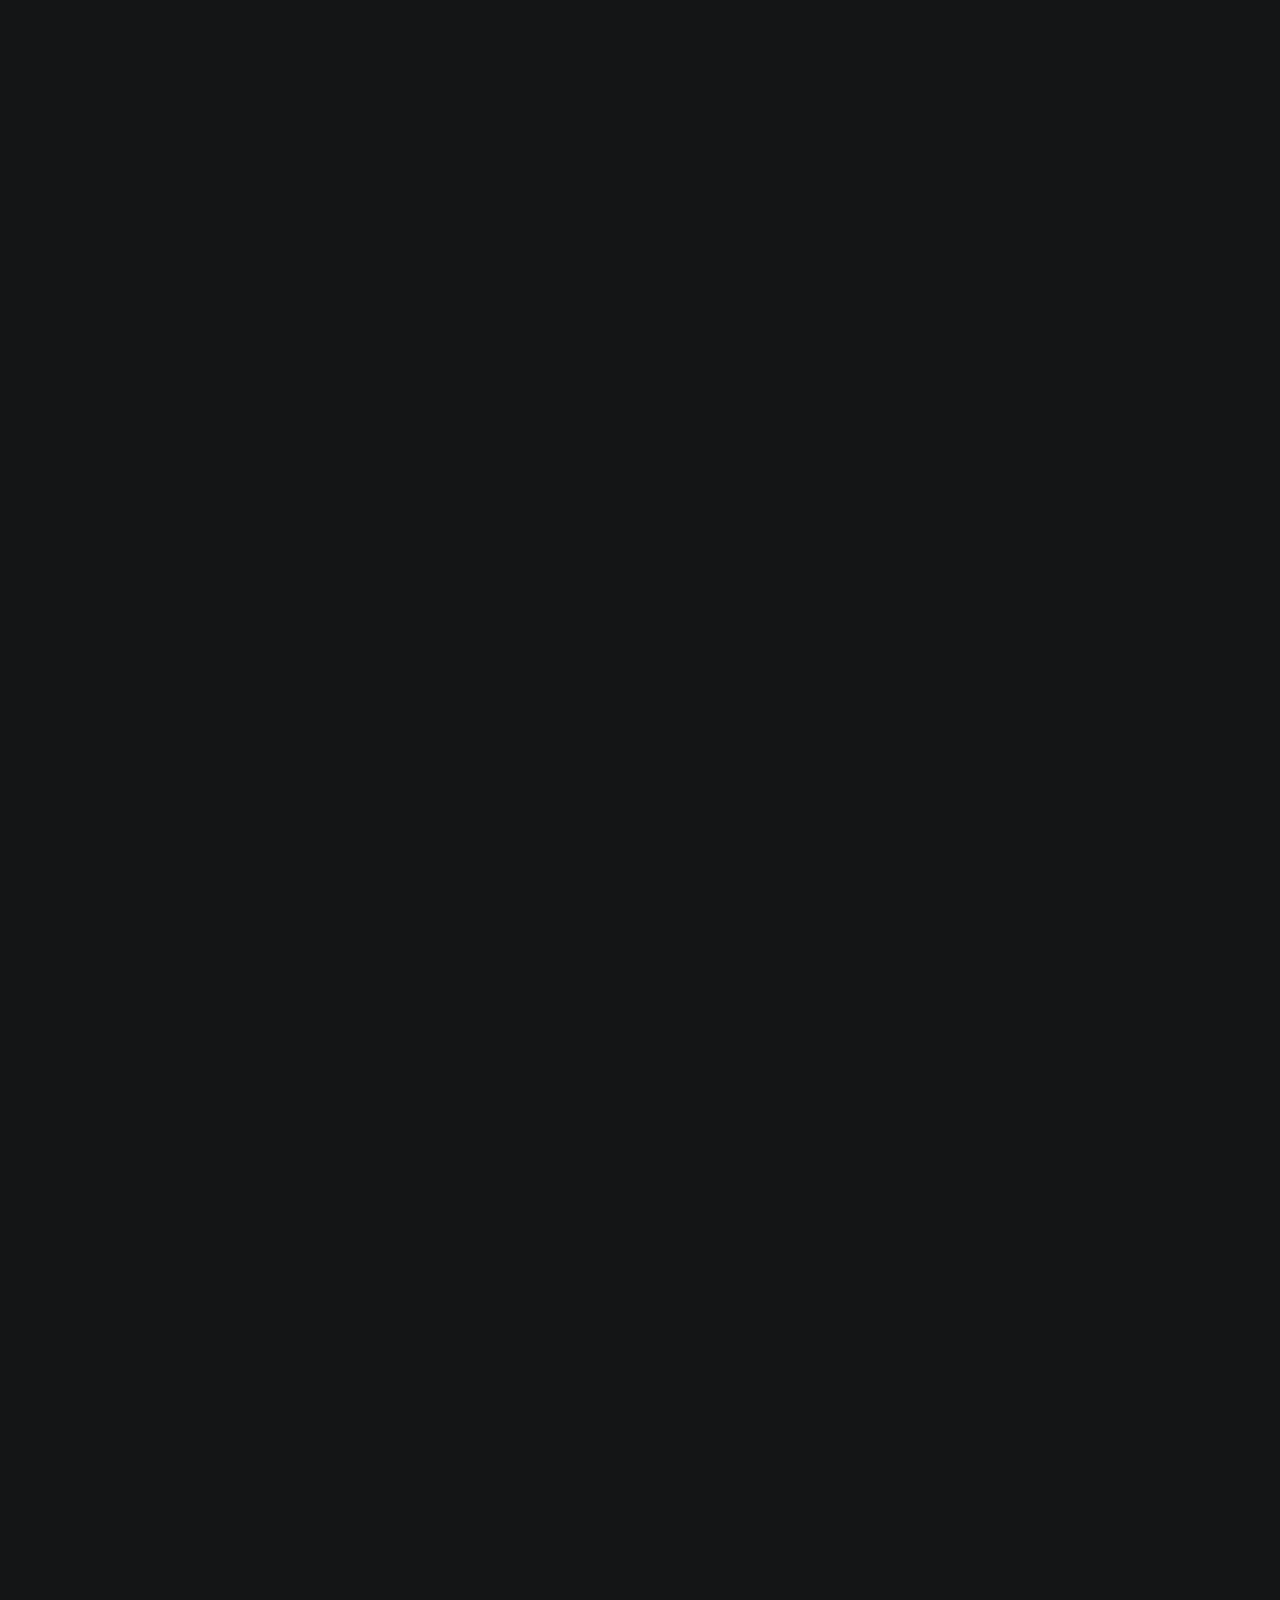
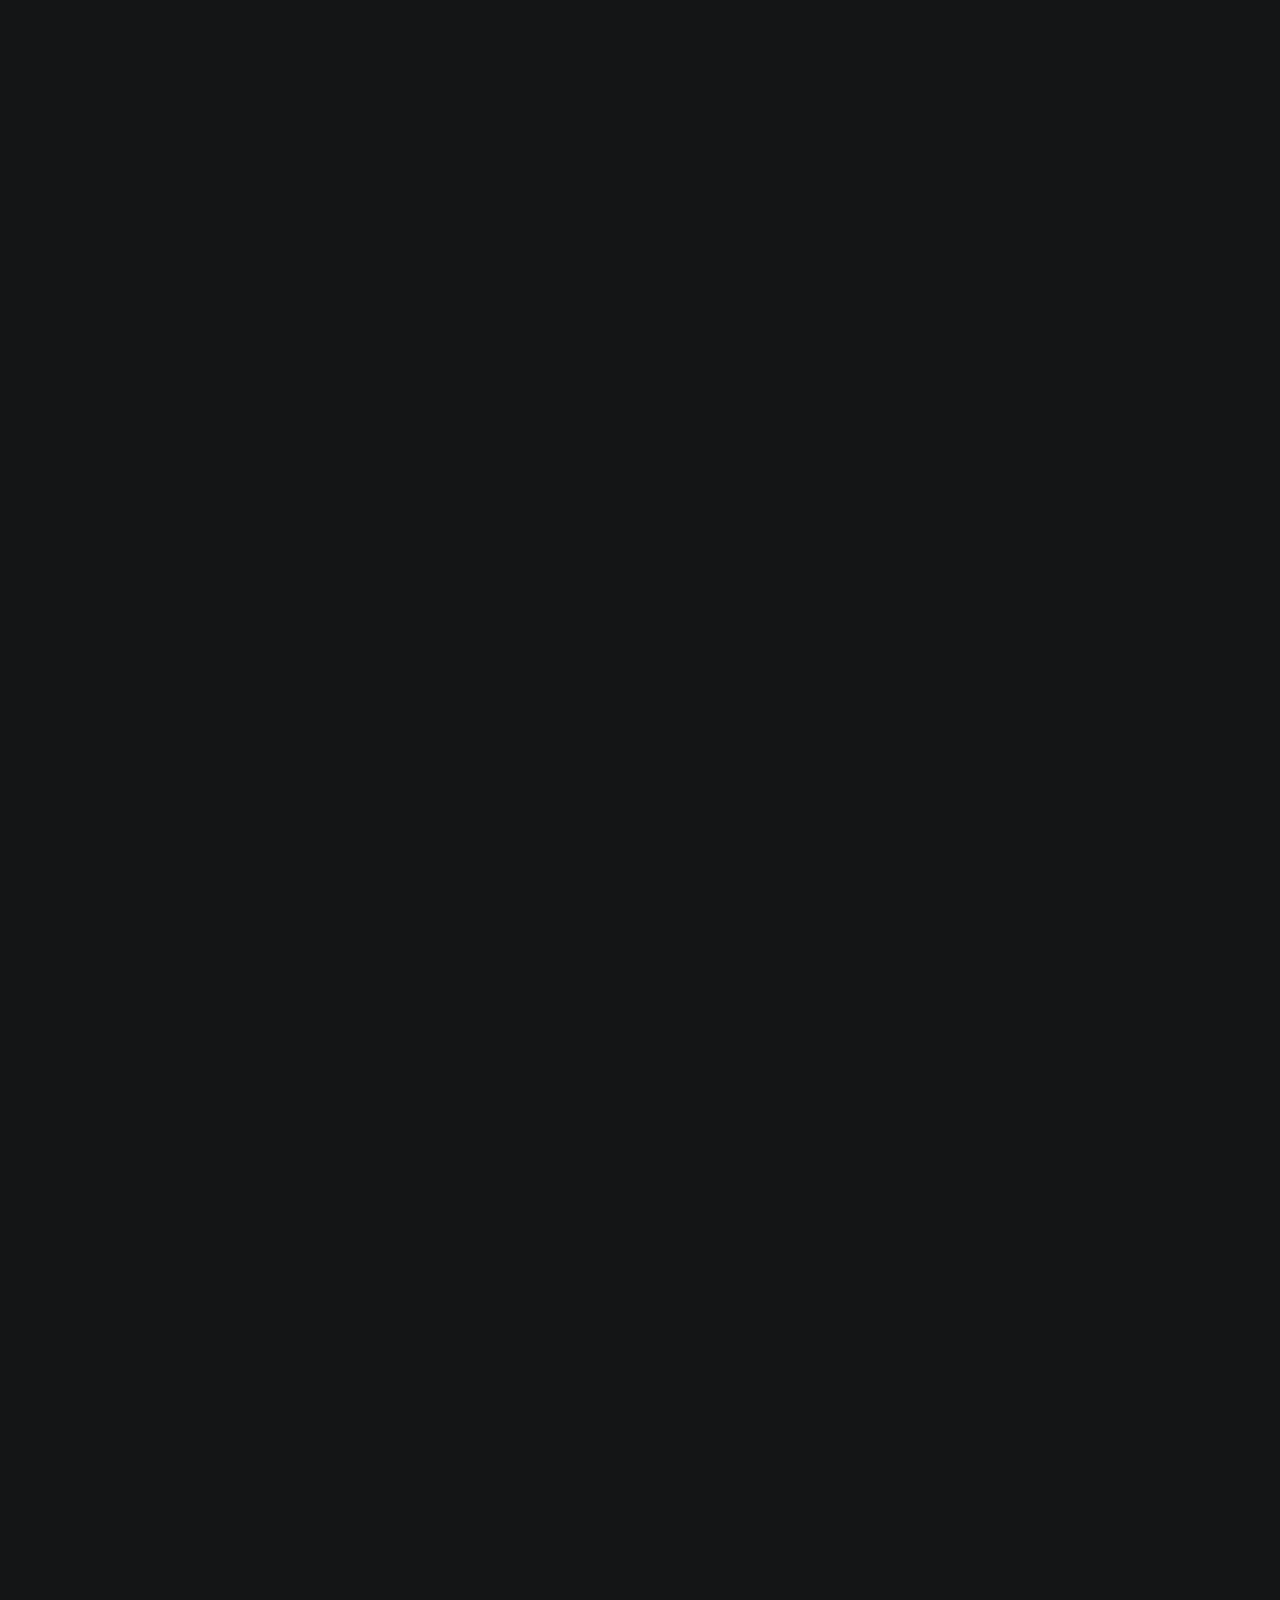
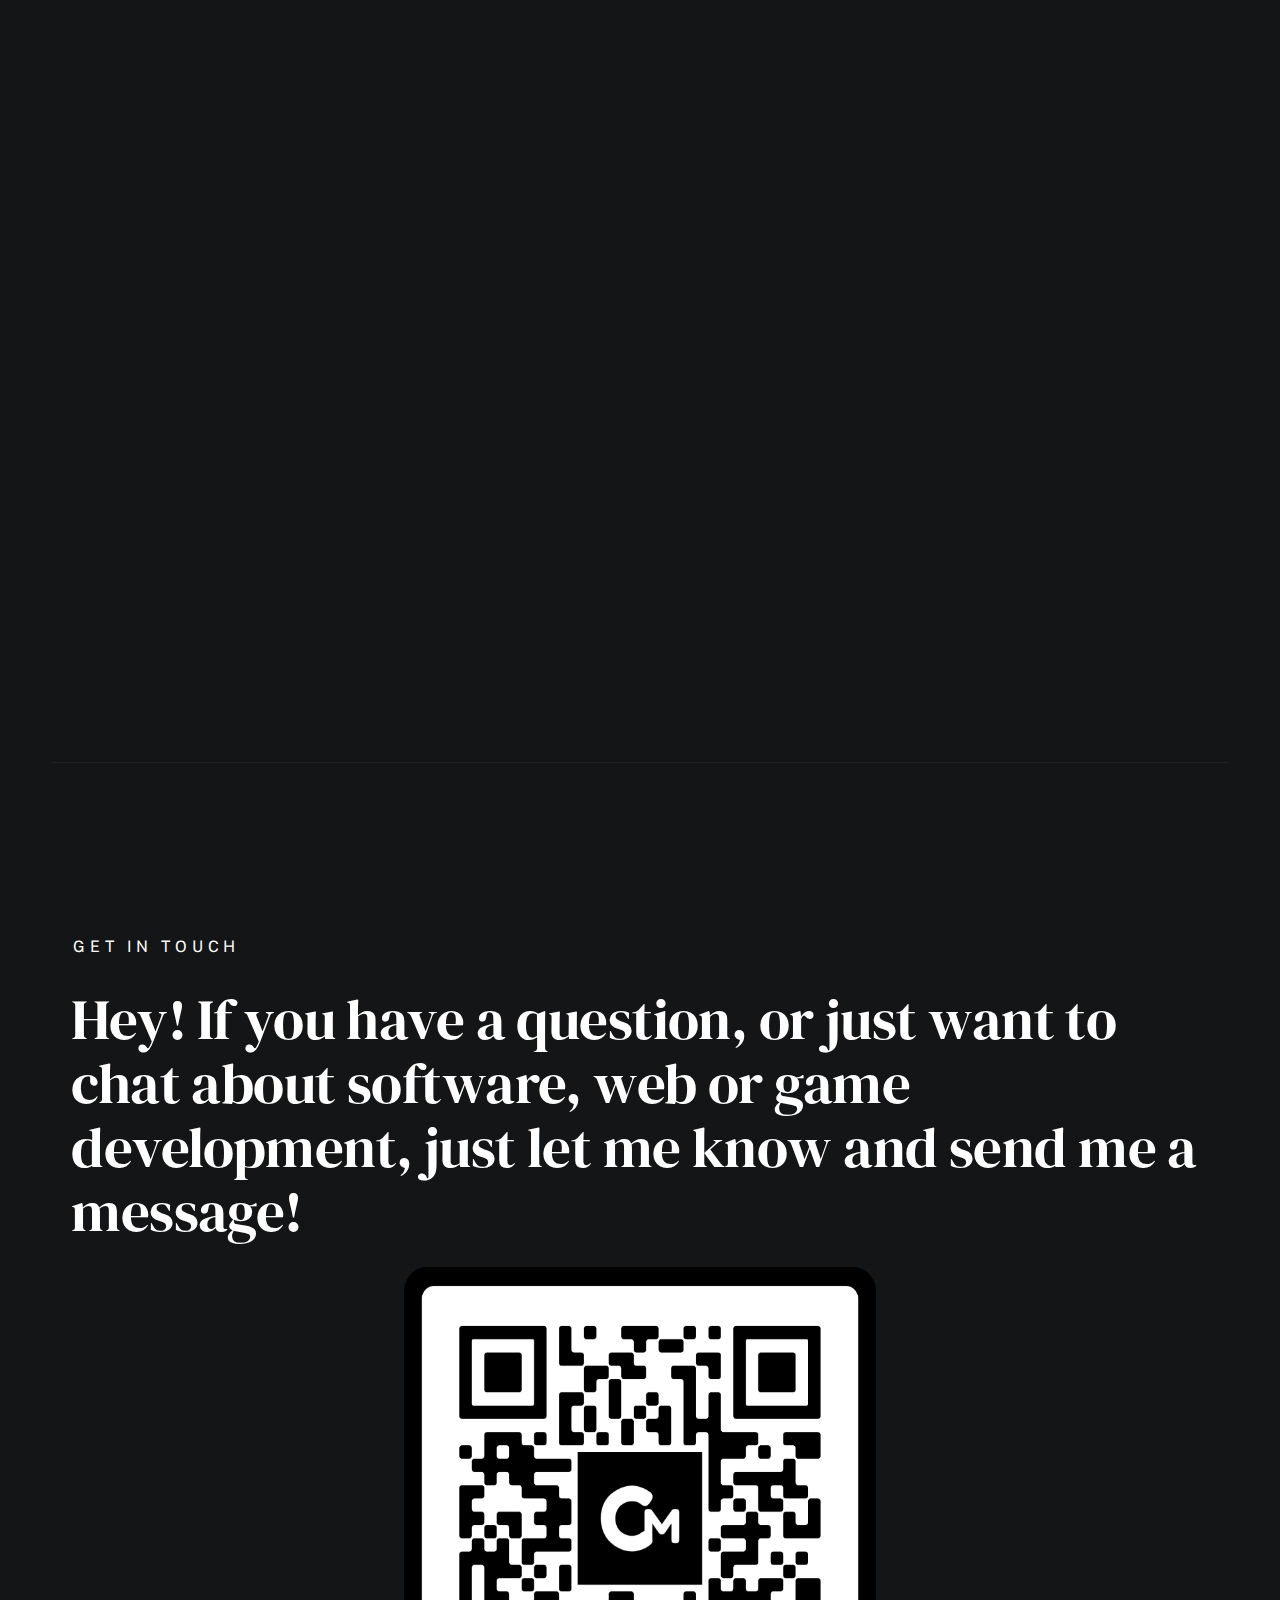
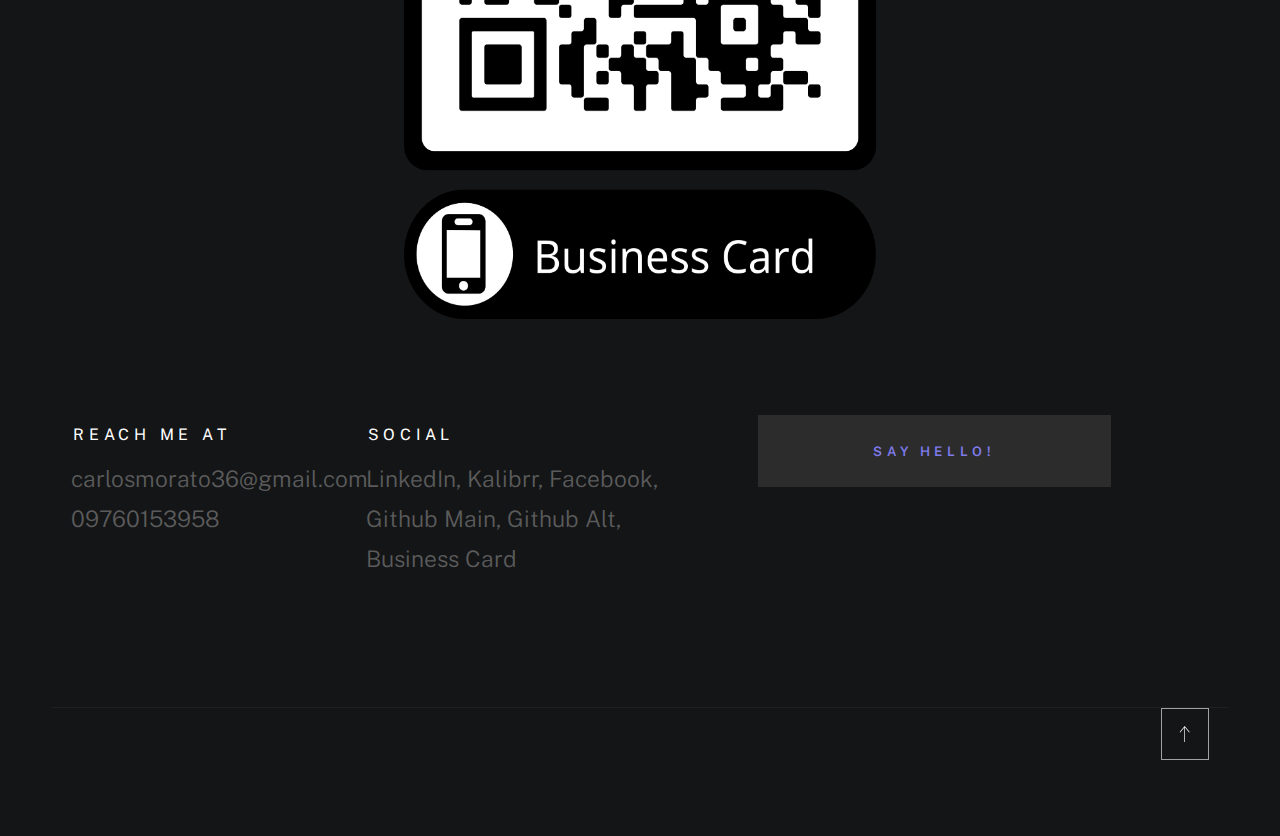
<file: index.html>
<!DOCTYPE html>
<html class="no-js ss-preload" lang="en">
<head>

    <!--- basic page needs
    ================================================== -->
    <meta charset="utf-8">
    <title>Carlos Morato Portfolio</title>
    <meta name="description" content="">
    <meta name="author" content="">

    <!-- mobile specific metas
    ================================================== -->
    <meta name="viewport" content="width=device-width, initial-scale=1">

    <!-- CSS
    ================================================== -->
    <link rel="stylesheet" href="css/vendor.css">
    <link rel="stylesheet" href="css/styles.css">

    <!-- favicons
    ================================================== -->
    <link rel="apple-touch-icon" sizes="180x180" href="apple-touch-icon.png">
    <link rel="icon" type="image/png" sizes="32x32" href="favicon-32x32.png">
    <link rel="icon" type="image/png" sizes="16x16" href="favicon-16x16.png">
    <link rel="manifest" href="site.webmanifest">

</head>

<body id="top">


    <!-- # preloader
    ================================================== -->
    <div id="preloader">
        <div id="loader">
        </div>
    </div>


    <!-- # page wrap
    ================================================== -->
    <div class="s-pagewrap">

        <div class="circles">
            <span></span>
            <span></span>
            <span></span>
            <span></span>
            <span></span>
        </div>


        <!-- ## site header 
        ================================================== -->
        <header class="s-header">

            <div class="header-mobile">
                <span class="mobile-home-link"><a href="index.html">Carlos Morato</a></span>
                <a class="mobile-menu-toggle" href="#0"><span>Menu</span></a>
            </div>

            <div class="row wide main-nav-wrap">
                <nav class="column lg-12 main-nav">
                    <ul>
                        <li><a href="index.html" class="home-link">Carlos Morato</a></li>
                        <li class="current"><a href="#intro" class="smoothscroll">Intro</a></li>
                        <li><a href="#about" class="smoothscroll">About</a></li>
                        <li><a href="#works" class="smoothscroll">Projects</a></li>
                        <li><a href="#contact" class="smoothscroll">Contact</a></li>
                    </ul>
                </nav>
            </div>

        </header> <!-- end s-header -->


        <!-- ## main content
        ==================================================- -->
        <main class="s-content">


            <!-- ### intro
            ================================================== -->
            <section id="intro" class="s-intro target-section">

                <div class="row intro-content wide">

                    <div class="column">
                        <div class="text-pretitle with-line">
                            Hello!
                        </div>

                        <h1 class="text-huge-title">
                            I am Carlos Miguel Morato. <br>
                        <!---    a software developer <br>
                            primarily focused on <br> 
                            back-end development.<br> -->
                        </h1>
                    </div>

                    <ul class="intro-social">
                        <li><a href="https://www.linkedin.com/in/carlos-miguel-morato/">LinkedIn</a></li>
                        <li><a href="https://drive.google.com/uc?export=download&id=1l-Uv-cuYoxXtsrgCR30Tn2hhoDGyDY5o">Kalibrr</a></li>
                        <li><a href="https://www.facebook.com/carlosMiguel.Morato01/">Facebook</a></li>
                        <li><a href="mailto:carlosmorato36@gmail.com">Email</a></li>
                        <li><a href="https://drive.google.com/uc?export=download&id=1wF4hmhz6Iy_eZXCPNZzsr8mzOU8s85_z">Card</a></li>
                    </ul>

                </div> <!-- end intro content -->

                <a href="#about" class="intro-scrolldown smoothscroll">
                    <svg width="24" height="24" viewBox="0 0 24 24" xmlns="http://www.w3.org/2000/svg" fill-rule="evenodd" clip-rule="evenodd"><path d="M11 21.883l-6.235-7.527-.765.644 7.521 9 7.479-9-.764-.645-6.236 7.529v-21.884h-1v21.883z"/></svg>
                </a>

            </section> <!-- end s-intro -->


            <!-- ### about
            ================================================== -->
            <section id="about" class="s-about target-section">


                <div class="row about-info wide" data-animate-block>

                    <div class="column lg-6 md-12 about-info__pic-block">
                        <img src="images/LinkedIn Profile Black BG Deepen.png" 
                             srcset="images/LinkedIn Profile Black BG Deepen.png 1x, images/LinkedIn Profile Black BG Deepen.png 2x" alt="" class="about-info__pic" data-animate-el>
                    </div>

                    <div class="column lg-6 md-12">
                        <div class="about-info__text" >

                            <h2 class="text-pretitle with-line" data-animate-el>
                                About
                            </h2>
                            <p class="attention-getter" data-animate-el>
                                I'm a Bachelor of Science in Computer Science graduate from CIIT College of Arts and Technology, 
                                with a strong foundation in back-end development. Proficient in C#, C++, Python, HTML5, and CSS, 
                                I have experience in building web and software applications, such as MiNotes, a video summarization 
                                tool using AI, and Hanafuda, a collectible card game. I am passionate in my work, in my problem-solving and 
                                in my ability to deliver efficient solutions to anything presented to me.
                            </p>
                            <a href="https://drive.google.com/uc?export=download&id=1QjFX1p_deH0EZXdGhJLgwUNIC5IppWfS" class="btn btn--medium u-fullwidth" data-animate-el>Download Resume</a>

                        </div>
                    </div>
                </div> <!-- about-info -->


                <div class="row about-expertise" data-animate-block>
                    <div class="column lg-12">

                        <h2 class="text-pretitle" data-animate-el>Expertise</h2>
                        <h7 class="text-skill" data-animate-el>
                            SOFT SKILLS
                        </h7>

                        <ul class="skills-list h3" data-animate-el>
                            <li>Active Collaboration</li>
                            <li>Effective Communication</li>
                            <li>Critical Thinking</li>
                            <li>Time Management</li>
                            <li>Proficiency in English</li>
                            <li>Basic American Sign Language</li>
                        </ul>
                        <h7 class="text-skill" data-animate-el>
                            TECHNICAL SKILLS
                        </h7>
                        <ul class="skills-list h3" data-animate-el>
                            <li>Python</li>
                            <li>C#</li>
                            <li>C++</li>
                            <li>HTML5</li>
                            <li>CSS</li>
                        </ul>

                    </div>
                </div> <!-- end about-expertise -->


                <div class="row about-timelines" data-animate-block>

                    <div class="column lg-6 tab-12">

                        <h2 class="text-pretitle" data-animate-el>
                            Education
                        </h2>

                        <div class="timeline" data-animate-el>

                            <div class="timeline__block">
                                <div class="timeline__bullet"></div>
                                <div class="timeline__header">
                                    <h4 class="timeline__title">CIIT College of Arts and Technology</h3>
                                    <h5 class="timeline__meta">Bachelors in Computer Science</h5>
                                    <p class="timeline__timeframe">2020 - 2025</p>
                                </div>
                                <div class="timeline__desc">
                                    <p>Finished my Bachelors during this time period, of which was also spent developing most of my projects.</p>
                                </div>
                            </div>
    
                            <!-- <div class="timeline__block">
                                <div class="timeline__bullet"></div>
                                <div class="timeline__header">
                                    <h4 class="timeline__title">Trinity University of Asia</h4>
                                    <h5 class="timeline__meta">Senior High School</h5>
                                    <p class="timeline__timeframe">2018 - 2020</p>
                                </div>
                                <div class="timeline__desc">
                                    <p>Attended Senior High School and took STEM during this time period.</p>
                                </div>
                            </div> -->
    
                        </div> <!-- end timeline -->

                    </div> <!-- end column -->

                    <!-- <div class="column lg-6 tab-12">

                        <h2 class="text-pretitle" data-animate-el>
                            Education
                        </h2>

                        <div class="timeline" data-animate-el>

                            <div class="timeline__block">
                                <div class="timeline__bullet"></div>
                                <div class="timeline__header">
                                    <h4 class="timeline__title">CIIT College of Arts and Technology</h3>
                                    <h5 class="timeline__meta">Bachelors in Computer Science</h5>
                                    <p class="timeline__timeframe">2020 - 2025</p>
                                </div>
                                <div class="timeline__desc">
                                    <p>Lorem ipsum Occaecat do esse ex et dolor culpa nisi ex in magna consectetur nisi cupidatat laboris esse eiusmod deserunt aute do quis velit esse sed Ut proident cupidatat nulla esse cillum laborum occaecat nostrud sit dolor incididunt amet est occaecat nisi.</p>
                                </div>
                            </div>
    
                            <div class="timeline__block">
                                <div class="timeline__bullet"></div>
                                <div class="timeline__header">
                                    <h4 class="timeline__title">Trinity University of Asia</h4>
                                    <h5 class="timeline__meta">Senior High School</h5>
                                    <p class="timeline__timeframe">2018 - 2020</p>
                                </div>
                                <div class="timeline__desc">
                                    <p>Lorem ipsum Occaecat do esse ex et dolor culpa nisi ex in magna consectetur nisi cupidatat laboris esse eiusmod deserunt aute do quis velit esse sed Ut proident cupidatat nulla esse cillum laborum occaecat nostrud sit dolor incididunt amet est occaecat nisi.</p>
                                </div>
                            </div>
    
                        </div> <-- end timeline
                        
                    </div>  end column -->


                </div> <!-- end about-timelines -->

            </section> <!-- end s-about -->


            <!-- ### works
            ================================================== -->
            <section id="works" class="s-works target-section">


                <div class="row works-portfolio">

                    <div class="column lg-12" data-animate-block>

                        <h2 class="text-pretitle" data-animate-el>
                            Projects
                        </h2>
                        <p class="h1" data-animate-el>
                            Here are some of the projects that I have done lately. Feel free to check them out.
                        </p>
    
                        <ul class="folio-list row block-lg-one-half block-stack-on-1000">

                            <li class="folio-list__item column" data-animate-el>
                                <a class="folio-list__item-link" href="#modal-01">
                                    <div class="folio-list__item-pic">
                                        <img src="images/portfolio/minotes-logo-color.png"
                                             srcset="images/portfolio/minotes-logo-color.png 1x, images/portfolio/minotes-logo-color.png 2x"  alt="">
                                    </div>
                                    
                                    <div class="folio-list__item-text">
                                        <div class="folio-list__item-cat">
                                            Web AI Video Summarizer
                                        </div>
                                        <div class="folio-list__item-title">
                                            MiNotes
                                        </div>
                                    </div>
                                </a>
                                <a class="folio-list__proj-link" href="https://thesis-aivideosummary-static.onrender.com/" title="project link">
                                    <svg width="15" height="15" viewBox="0 0 15 15" fill="none" xmlns="http://www.w3.org/2000/svg"><path d="M8.14645 3.14645C8.34171 2.95118 8.65829 2.95118 8.85355 3.14645L12.8536 7.14645C13.0488 7.34171 13.0488 7.65829 12.8536 7.85355L8.85355 11.8536C8.65829 12.0488 8.34171 12.0488 8.14645 11.8536C7.95118 11.6583 7.95118 11.3417 8.14645 11.1464L11.2929 8H2.5C2.22386 8 2 7.77614 2 7.5C2 7.22386 2.22386 7 2.5 7H11.2929L8.14645 3.85355C7.95118 3.65829 7.95118 3.34171 8.14645 3.14645Z" fill="currentColor" fill-rule="evenodd" clip-rule="evenodd"></path></svg>
                                </a>
                            </li> <!--end folio-list__item -->

                            <li class="folio-list__item column" data-animate-el>
                                <a class="folio-list__item-link" href="#modal-02">
                                    <div class="folio-list__item-pic">
                                        <img src="images/portfolio/hanafudalogo.png" 
                                             srcset="images/portfolio/hanafudalogo.png 1x, images/portfolio/hanafudalogo.png 2x" alt="">
                                    </div>
                                    
                                    <div class="folio-list__item-text">
                                        <div class="folio-list__item-cat">
                                            Collectible Card Game Bot
                                        </div>
                                        <div class="folio-list__item-title">
                                            Hanafuda
                                        </div>
                                    </div>
                                </a>
                                <a class="folio-list__proj-link" href="https://discord.gg/RszfG5K5" title="project link">
                                    <svg width="15" height="15" viewBox="0 0 15 15" fill="none" xmlns="http://www.w3.org/2000/svg"><path d="M8.14645 3.14645C8.34171 2.95118 8.65829 2.95118 8.85355 3.14645L12.8536 7.14645C13.0488 7.34171 13.0488 7.65829 12.8536 7.85355L8.85355 11.8536C8.65829 12.0488 8.34171 12.0488 8.14645 11.8536C7.95118 11.6583 7.95118 11.3417 8.14645 11.1464L11.2929 8H2.5C2.22386 8 2 7.77614 2 7.5C2 7.22386 2.22386 7 2.5 7H11.2929L8.14645 3.85355C7.95118 3.65829 7.95118 3.34171 8.14645 3.14645Z" fill="currentColor" fill-rule="evenodd" clip-rule="evenodd"></path></svg>
                                </a>
                            </li> <!--end folio-list__item -->

                            <li class="folio-list__item column" data-animate-el>
                                <a class="folio-list__item-link" href="#modal-03">
                                    <div class="folio-list__item-pic">
                                        <img src="images/portfolio/kine.jpeg" 
                                             srcset="images/portfolio/kine.jpeg 1x, images/portfolio/kine.jpeg 2x" alt="">
                                    </div>
                                    
                                    <div class="folio-list__item-text">
                                        <div class="folio-list__item-cat">
                                            Web Game
                                        </div>
                                        <div class="folio-list__item-title">
                                            Tewi Mochi Pound Machine
                                        </div>
                                    </div>
                                </a>
                                <a class="folio-list__proj-link" href="https://mochi.tewi.club/" title="project link">
                                    <svg width="15" height="15" viewBox="0 0 15 15" fill="none" xmlns="http://www.w3.org/2000/svg"><path d="M8.14645 3.14645C8.34171 2.95118 8.65829 2.95118 8.85355 3.14645L12.8536 7.14645C13.0488 7.34171 13.0488 7.65829 12.8536 7.85355L8.85355 11.8536C8.65829 12.0488 8.34171 12.0488 8.14645 11.8536C7.95118 11.6583 7.95118 11.3417 8.14645 11.1464L11.2929 8H2.5C2.22386 8 2 7.77614 2 7.5C2 7.22386 2.22386 7 2.5 7H11.2929L8.14645 3.85355C7.95118 3.65829 7.95118 3.34171 8.14645 3.14645Z" fill="currentColor" fill-rule="evenodd" clip-rule="evenodd"></path></svg>
                                </a>
                            </li> <!--end folio-list__item -->

                            <li class="folio-list__item column" data-animate-el>
                                <a class="folio-list__item-link" href="#modal-04">
                                    <div class="folio-list__item-pic">
                                        <img src="images/portfolio/VortexTerraLogoSquish.png"
                                             srcset="images/portfolio/VortexTerraLogoSquish.png 1x, images/portfolio/VortexTerraLogoSquish.png 2x" alt="">
                                    </div>
                                    
                                    <div class="folio-list__item-text">
                                        <div class="folio-list__item-cat">
                                            Website
                                        </div>
                                        <div class="folio-list__item-title">
                                            VortexTerra
                                        </div>
                                    </div>
                                </a>
                                <a class="folio-list__proj-link" href="https://vortexterra-alt.onrender.com/" title="project link">
                                    <svg width="15" height="15" viewBox="0 0 15 15" fill="none" xmlns="http://www.w3.org/2000/svg"><path d="M8.14645 3.14645C8.34171 2.95118 8.65829 2.95118 8.85355 3.14645L12.8536 7.14645C13.0488 7.34171 13.0488 7.65829 12.8536 7.85355L8.85355 11.8536C8.65829 12.0488 8.34171 12.0488 8.14645 11.8536C7.95118 11.6583 7.95118 11.3417 8.14645 11.1464L11.2929 8H2.5C2.22386 8 2 7.77614 2 7.5C2 7.22386 2.22386 7 2.5 7H11.2929L8.14645 3.85355C7.95118 3.65829 7.95118 3.34171 8.14645 3.14645Z" fill="currentColor" fill-rule="evenodd" clip-rule="evenodd"></path></svg>
                                </a>
                            </li> <!--end folio-list__item -->

                        </ul> <!-- end folio-list -->

                    </div> <!-- end column -->


                    <!-- Modal Templates Popup
                    -------------------------------------------- -->
                    <div id="modal-01" hidden>
                        <div class="modal-popup">
                            <img src="images/portfolio/minotesWeb.png" alt="">
                
                            <div class="modal-popup__desc">
                                <h5><a href="https://thesis-aivideosummary-static.onrender.com/">MiNotes</a></h5>
                                <p>Video summarizer utilizing AI to provide quick, concise and efficient summaries of videos. Capable of summarizing YouTube URLs or videos uploaded by the user themselves.</p>
                                <ul class="modal-popup__cat">
                                    <li>Video Summarizer Using AI</li>
                                    <li>Utilizes ChatGPT API</li>
                                    <li>Coded primarily in Python and JavaScript</li>
                                </ul>
                            </div>
                
                            <a href="https://thesis-aivideosummary-static.onrender.com/" class="modal-popup__details">Project link</a>
                        </div>
                    </div> <!-- end modal -->

                    <div id="modal-02" hidden>
                        <div class="modal-popup">
                            <img src="images/portfolio/hanafudaEx3.png" alt="">
                
                            <div class="modal-popup__desc">
                                <h5><a href="https://discord.gg/YXZj2hjn">Hanafuda</a></h5>
                                <p>Collectible card game bot coded in Python, and hosted on Discord. Players can collect cards, and subsequently trade cards for other cards, or virtual and real-life currency like USD or PHP.</p>
                                <ul class="modal-popup__cat">
                                    <li>Collectible Card Game Bot</li>
                                    <li>Programmed entirely in Python</li>
                                    <li>Hosted on Discord platform</li>
                                </ul>
                            </div>
                
                            <a href="https://discord.gg/YXZj2hjn" class="modal-popup__details">Project link</a>
                        </div>
                    </div> <!-- end modal -->

                    <div id="modal-03" hidden>
                        <div class="modal-popup">
                            <img src="images/portfolio/tewiMochi.png" alt="">
                
                            <div class="modal-popup__desc">
                                <h5><a href="https://mochi.tewi.club/">Tewi Mochi Pound Machine</a></h5>
                                <p>Incremental idle game with a unique "rhythm" mechanic, wherein players press the spacebar and the left mouse button in tandem to increase their points. Players compete in having the most points possible within 3 minutes, or participate instead in the zen mode where there is no time limit.</p>
                                <ul class="modal-popup__cat">
                                    <li>Web Game</li>
                                    <li>Incremental idle game</li>
                                    <li>Coded in JavaScript</li>
                                </ul>
                            </div>
                
                            <a href="https://mochi.tewi.club/" class="modal-popup__details">Project link</a>
                        </div>
                    </div> <!-- end modal -->

                    <div id="modal-04" hidden>
                        <div class="modal-popup">
                            <img src="images/portfolio/vortexTerraXample.png" alt="">
                
                            <div class="modal-popup__desc">
                                <h5><a href="https://vortexterra-alt.onrender.com/">VortexTerra</a></h5>
                                <p>Wiki fan website for Terraria, hosting guides, updates, trailers, general sharing of knowledge for fans of Terraria alike.</p>
                                <ul class="modal-popup__cat">
                                    <li>Website</li>
                                    <li>Wiki site</li>
                                </ul>
                            </div>
                
                            <a href="https://vortexterra-alt.onrender.com/" class="modal-popup__details">Project link</a>
                        </div>
                    </div> <!-- end modal -->

                </div> <!-- end works-portfolio -->

            </section> <!-- end s-works -->


            <!-- ### contact
            ================================================== -->
            <section id="contact" class="s-contact target-section">

                <div class="row contact-top">
                    <div class="column lg-12">
                        <h2 class="text-pretitle">
                            Get In Touch
                        </h2>

                        <p class="h1">
                            Hey!
                            If you have a question, or just
                            want to chat about software, web
                            or game development, just let me know
                            and send me a message!
                        </p>
                    </div>
                </div> <!-- end contact-top -->

                <!-- Business Card QR -->
                <div class="container d-flex justify-content-center">
                    <div class="row justify-content-center w-100">
                        <div class="col-auto text-center">
                            <!-- <a href="https://drive.google.com/uc?export=download&id=1B7QP7qeNoQzpNdvKF-hoRf_gtSVkTtoI"> -->
                                <img class="businessQR" data-animate-block src="images/portfolio/newQR_BusinessCard.png" alt="QR Code">
                            <!-- </a> -->
                        </div>
                    </div>
                </div>                                                               

                <div class="row contact-bottom">
                    <div class="column lg-3 md-5 tab-6 stack-on-550 contact-block">
                        <h3 class="text-pretitle">Reach me at</h3>
                        <p class="contact-links">
                            <a href="mailto:carlosmorato36@gmail.com" class="mailtoui">carlosmorato36@gmail.com</a> <br>
                            <a href="tel:09760153958">09760153958</a>
                        </p>
                    </div>
                    <div class="column lg-4 md-5 tab-6 stack-on-550 contact-block">
                        <h3 class="text-pretitle">Social</h3>
                        <ul class="contact-social">
                            <li><a href="https://www.linkedin.com/in/carlos-miguel-morato/">LinkedIn</a></li>
                            <li><a href="https://drive.google.com/uc?export=download&id=1l-Uv-cuYoxXtsrgCR30Tn2hhoDGyDY5o">Kalibrr</a></li>
                            <li><a href="https://www.facebook.com/carlosMiguel.Morato01/">Facebook</a></li>
                            <li><a href="https://github.com/TanniMachine">Github Main</a></li>
                            <li><a href="https://github.com/TanniKing">Github Alt</a></li>
                            <a href="https://drive.google.com/uc?export=download&id=1wF4hmhz6Iy_eZXCPNZzsr8mzOU8s85_z">Business Card</a>
                        </ul>
                    </div>
                    <div class="column lg-4 md-12 contact-block">
                        <a href="mailto:carlosmorato36@gmail.com" class="mailtoui btn btn--medium u-fullwidth contact-btn">Say Hello!</a>
                    </div>
                </div> <!-- end contact-bottom -->

            </section> <!-- end contact -->

        </main> <!-- end s-content -->


        <!-- ## footer
        ================================================== -->
        <footer class="s-footer">

            <div class="row">
                <!--<div class="column ss-copyright">
                    <span>Design by <a href="https://www.styleshout.com/">StyleShout</a> Distribution By <a href="https://themewagon.com">Themewagon</a></span>
                </div> --> <!-- I'd like to save this copyright, to showcase it at some point most likely -->

                <div class="ss-go-top">
                    <a class="smoothscroll" title="Back to Top" href="#top">
                        <svg xmlns="http://www.w3.org/2000/svg" viewBox="0 0 24 24" fill-rule="evenodd" clip-rule="evenodd"><path d="M11 2.206l-6.235 7.528-.765-.645 7.521-9 7.479 9-.764.646-6.236-7.53v21.884h-1v-21.883z"/></svg>
                    </a>
                </div>
            </div>

        </footer> <!-- end s-footer -->

    </div> <!-- end -s-pagewrap -->


    <!-- Java Script
    ================================================== -->
    <script src="js/plugins.js"></script>
    <script src="js/main.js"></script>

</body>
</html>
</file>
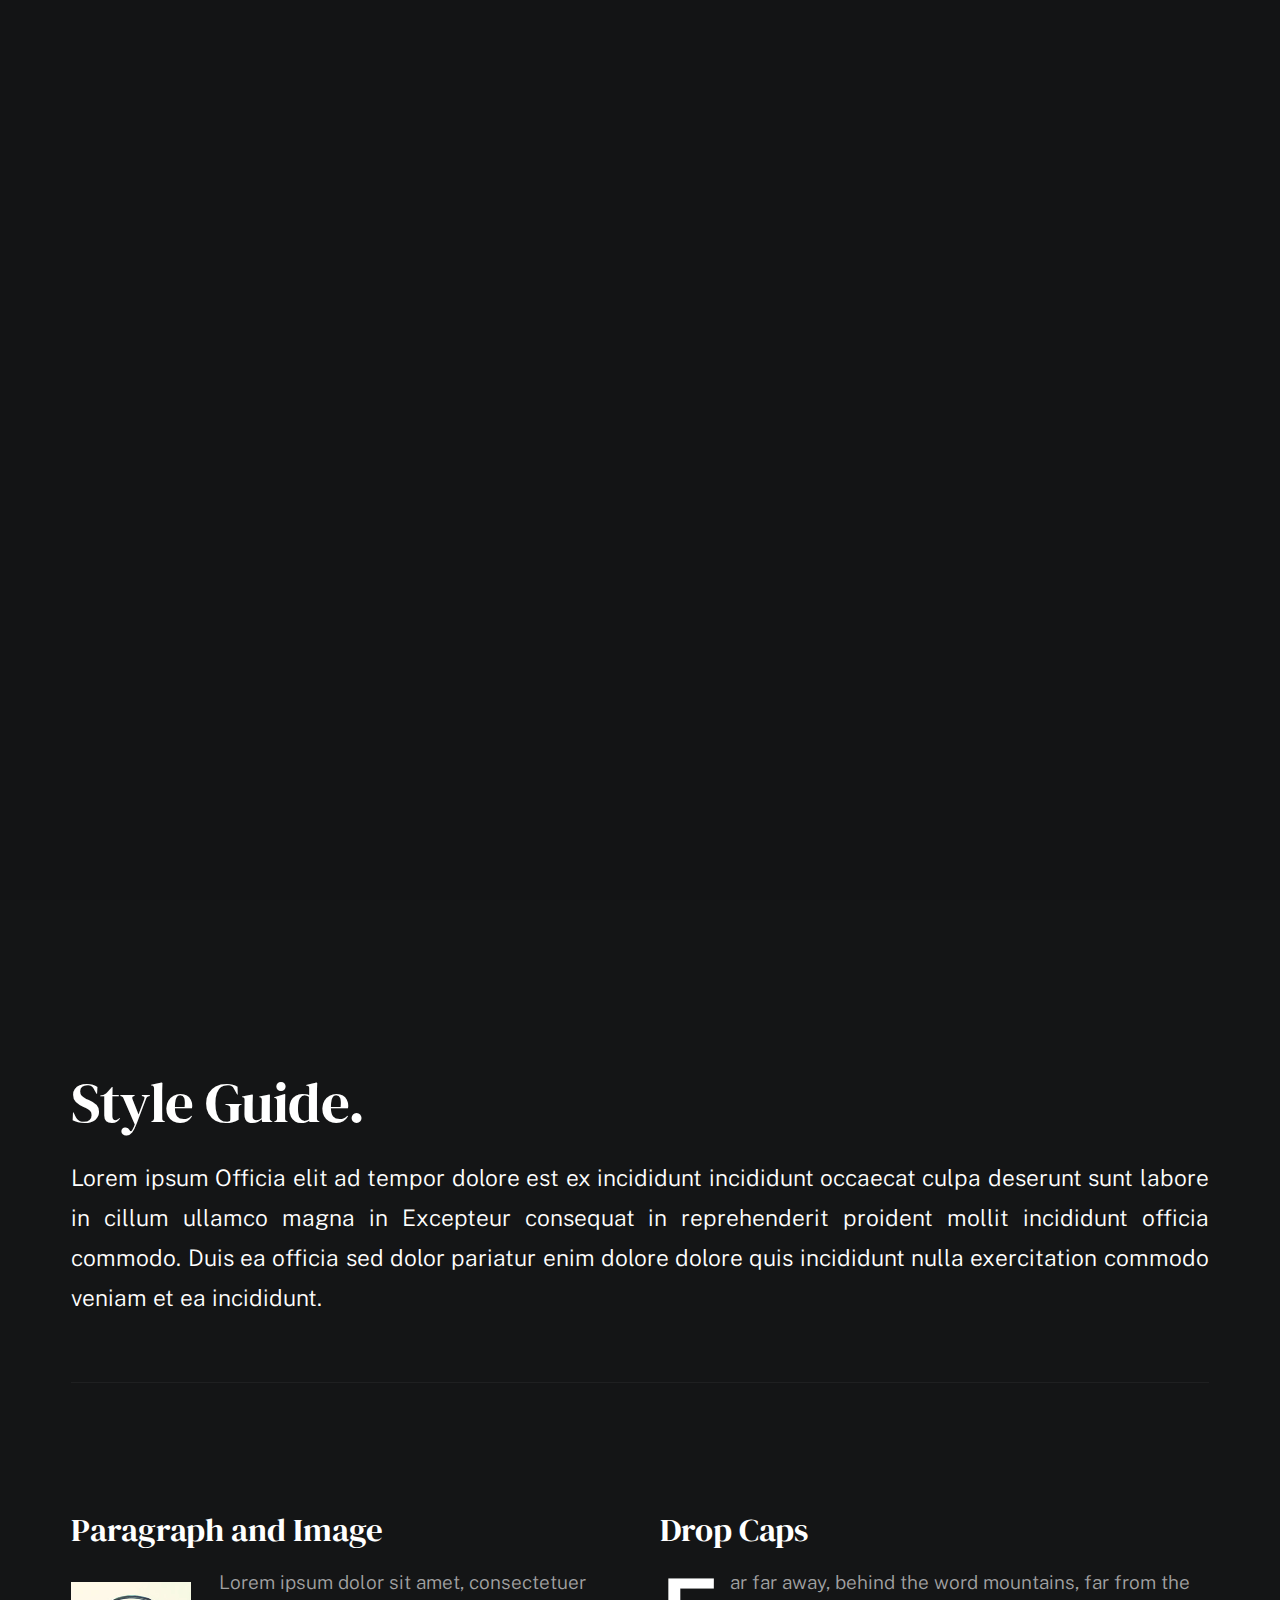
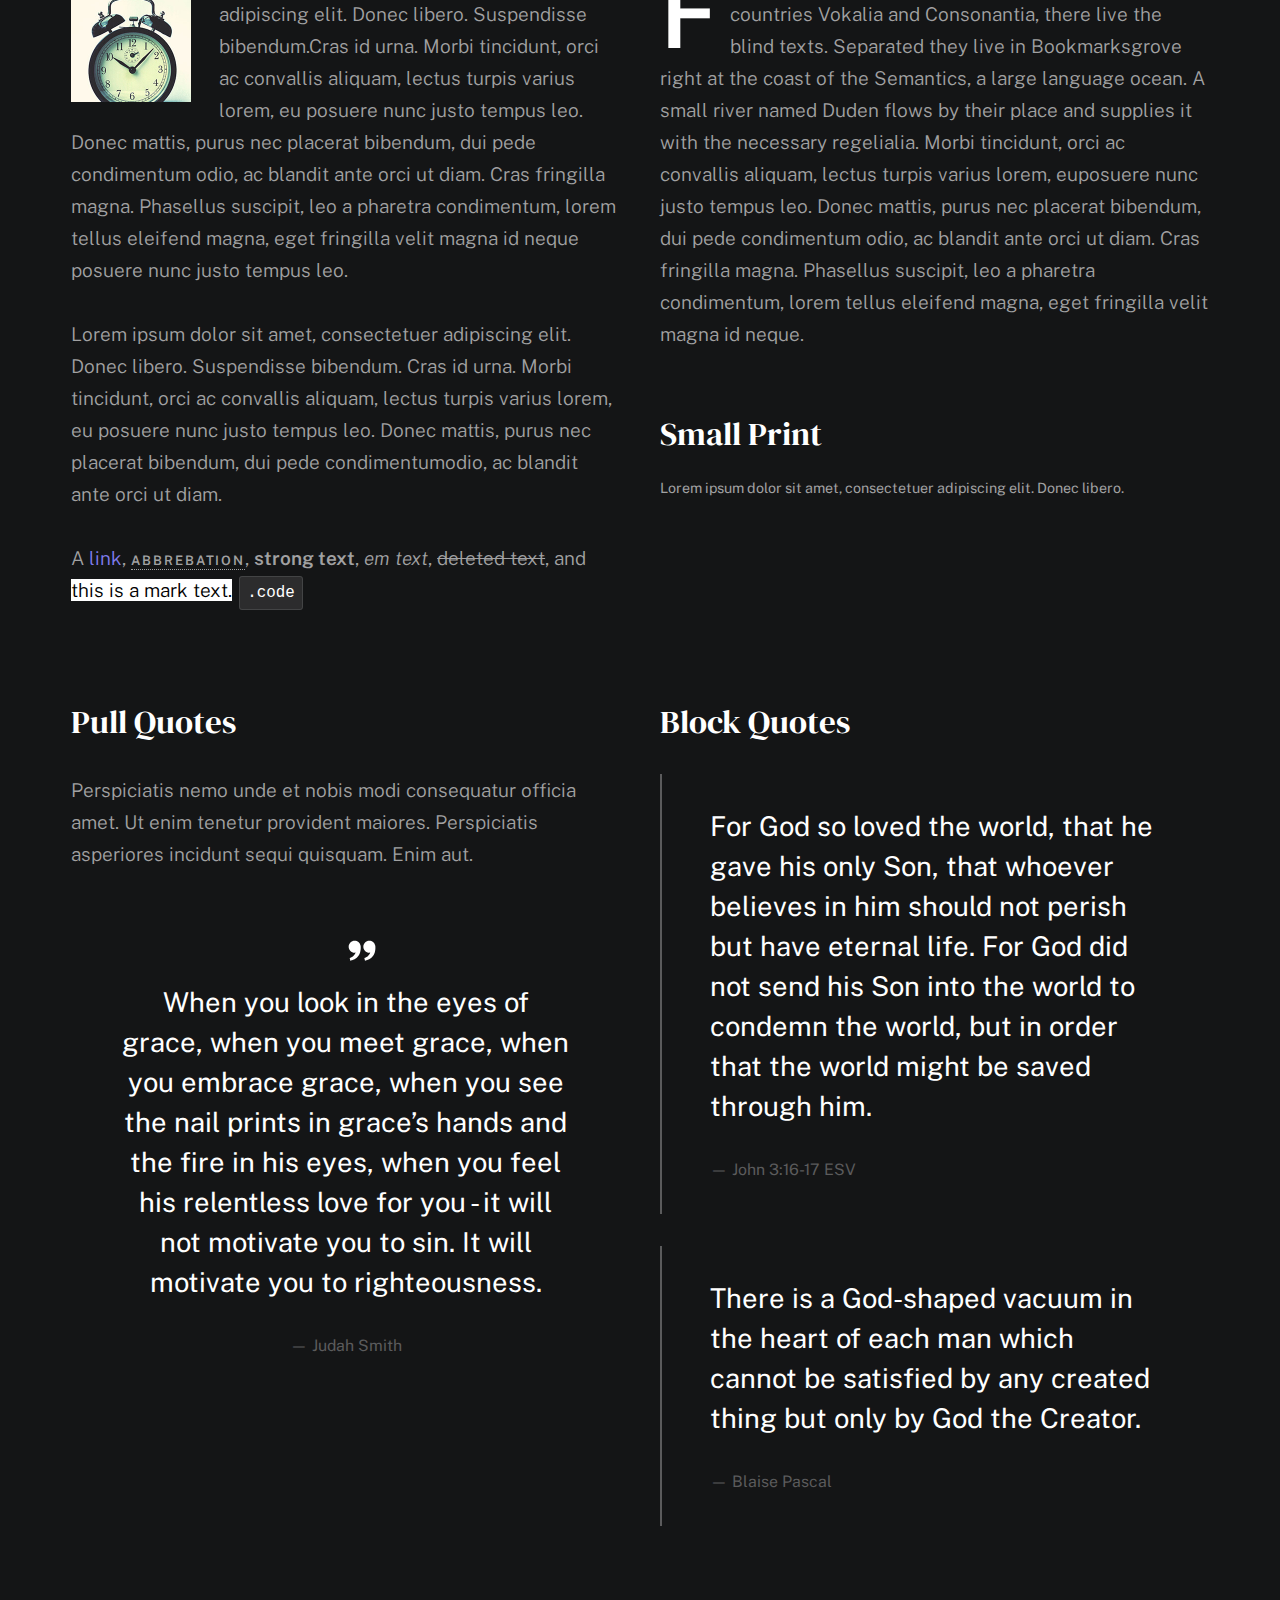
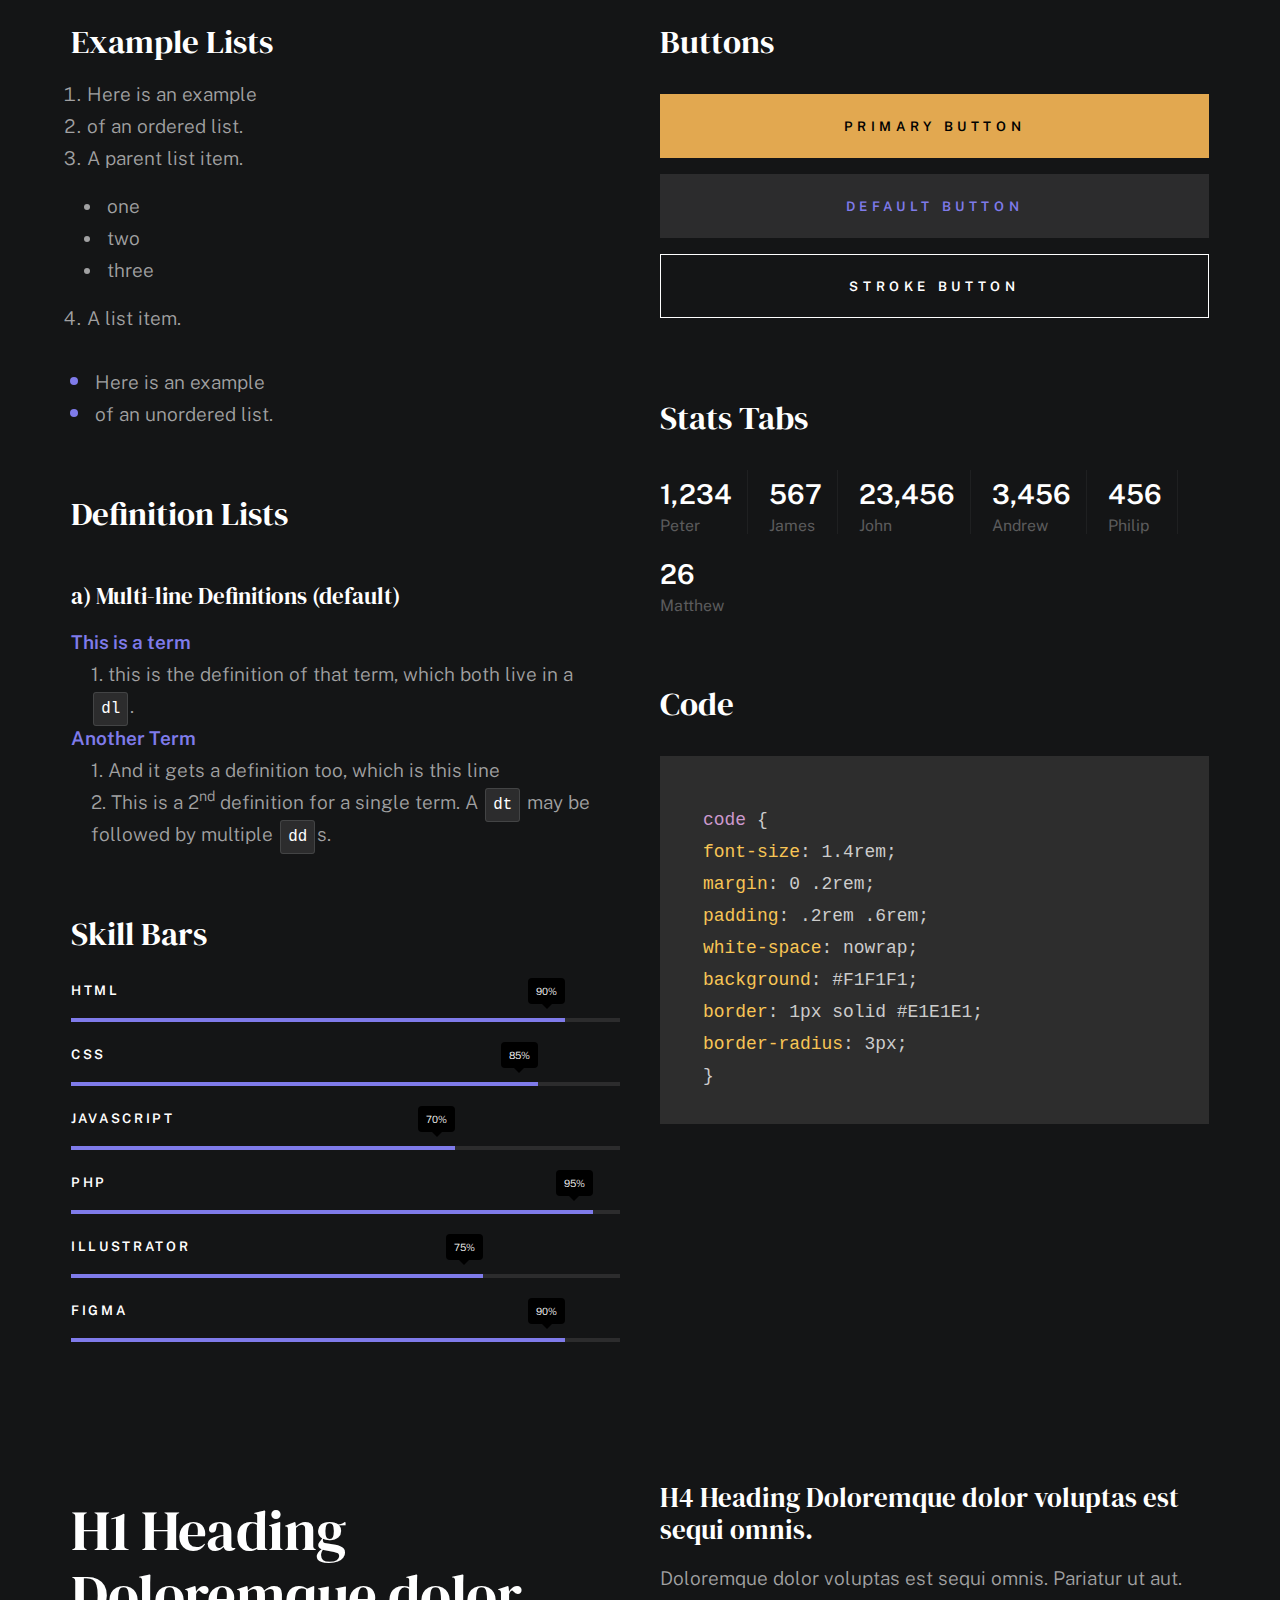
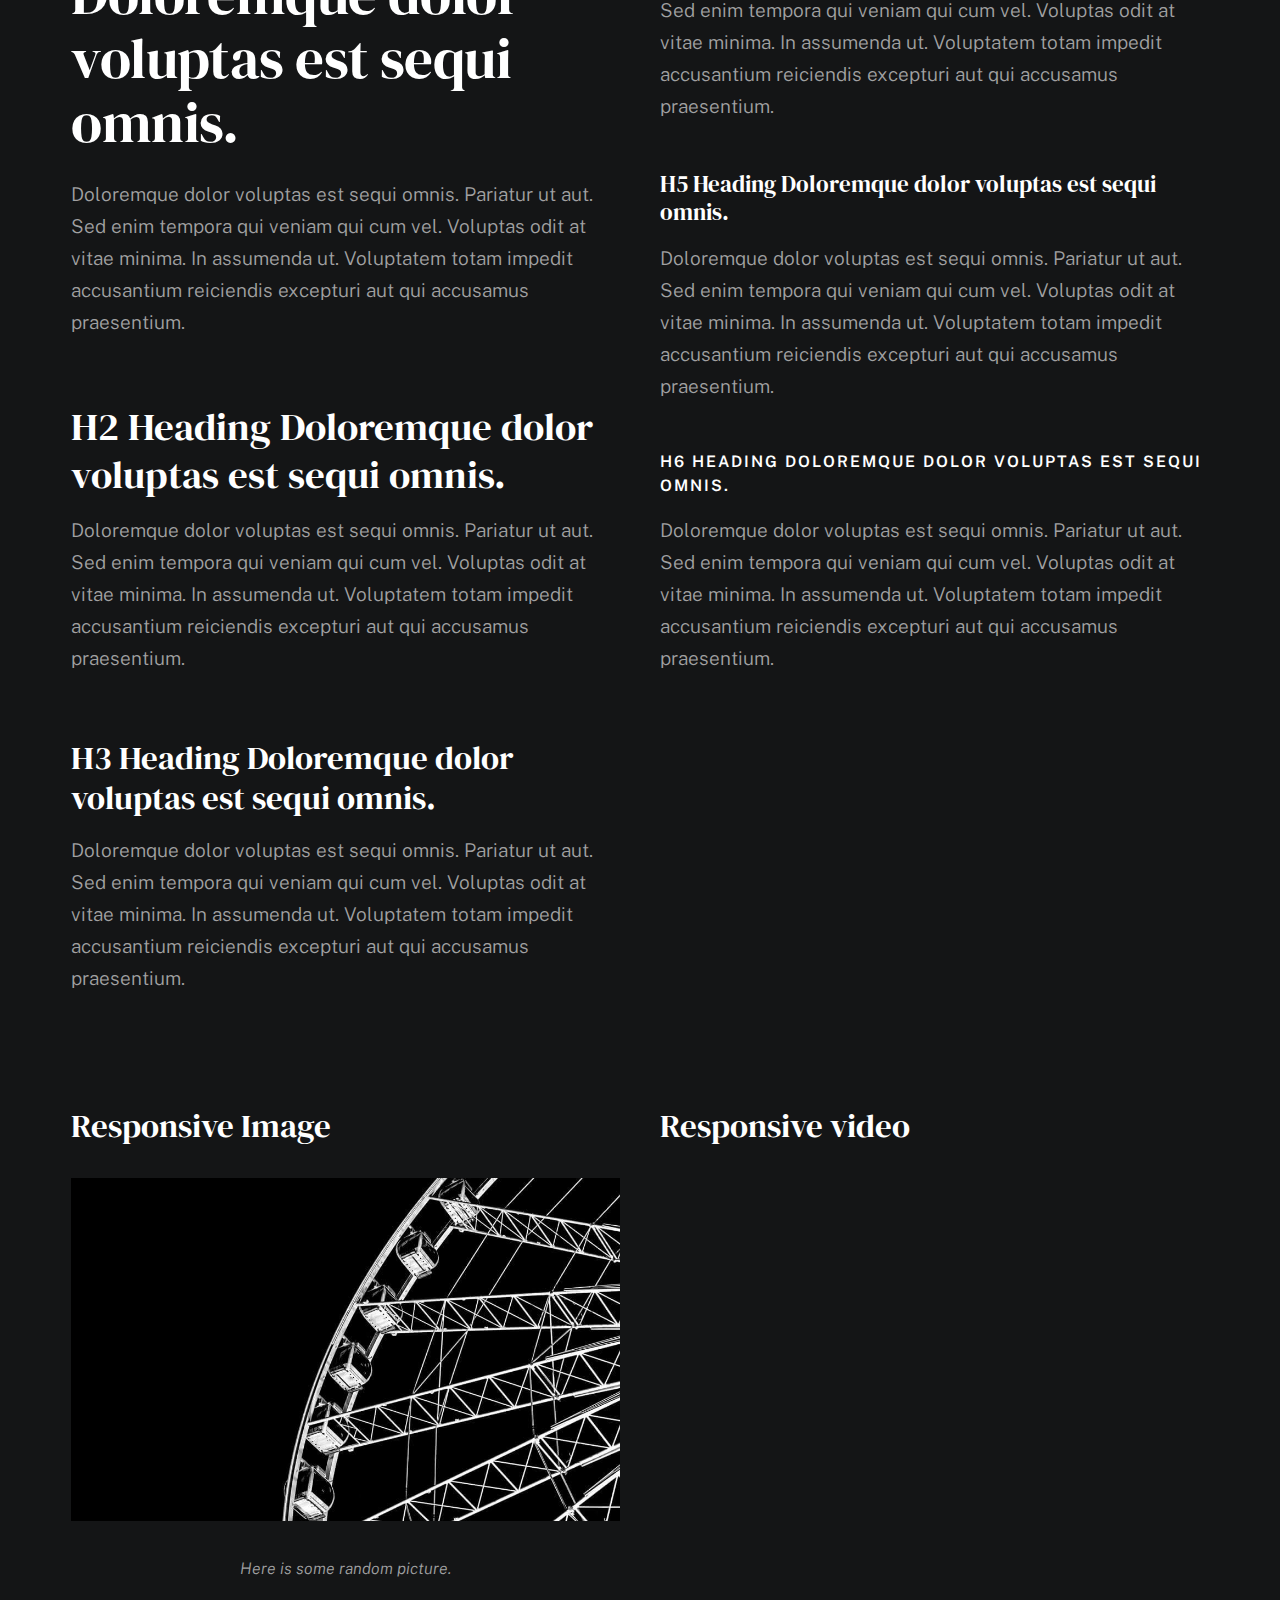
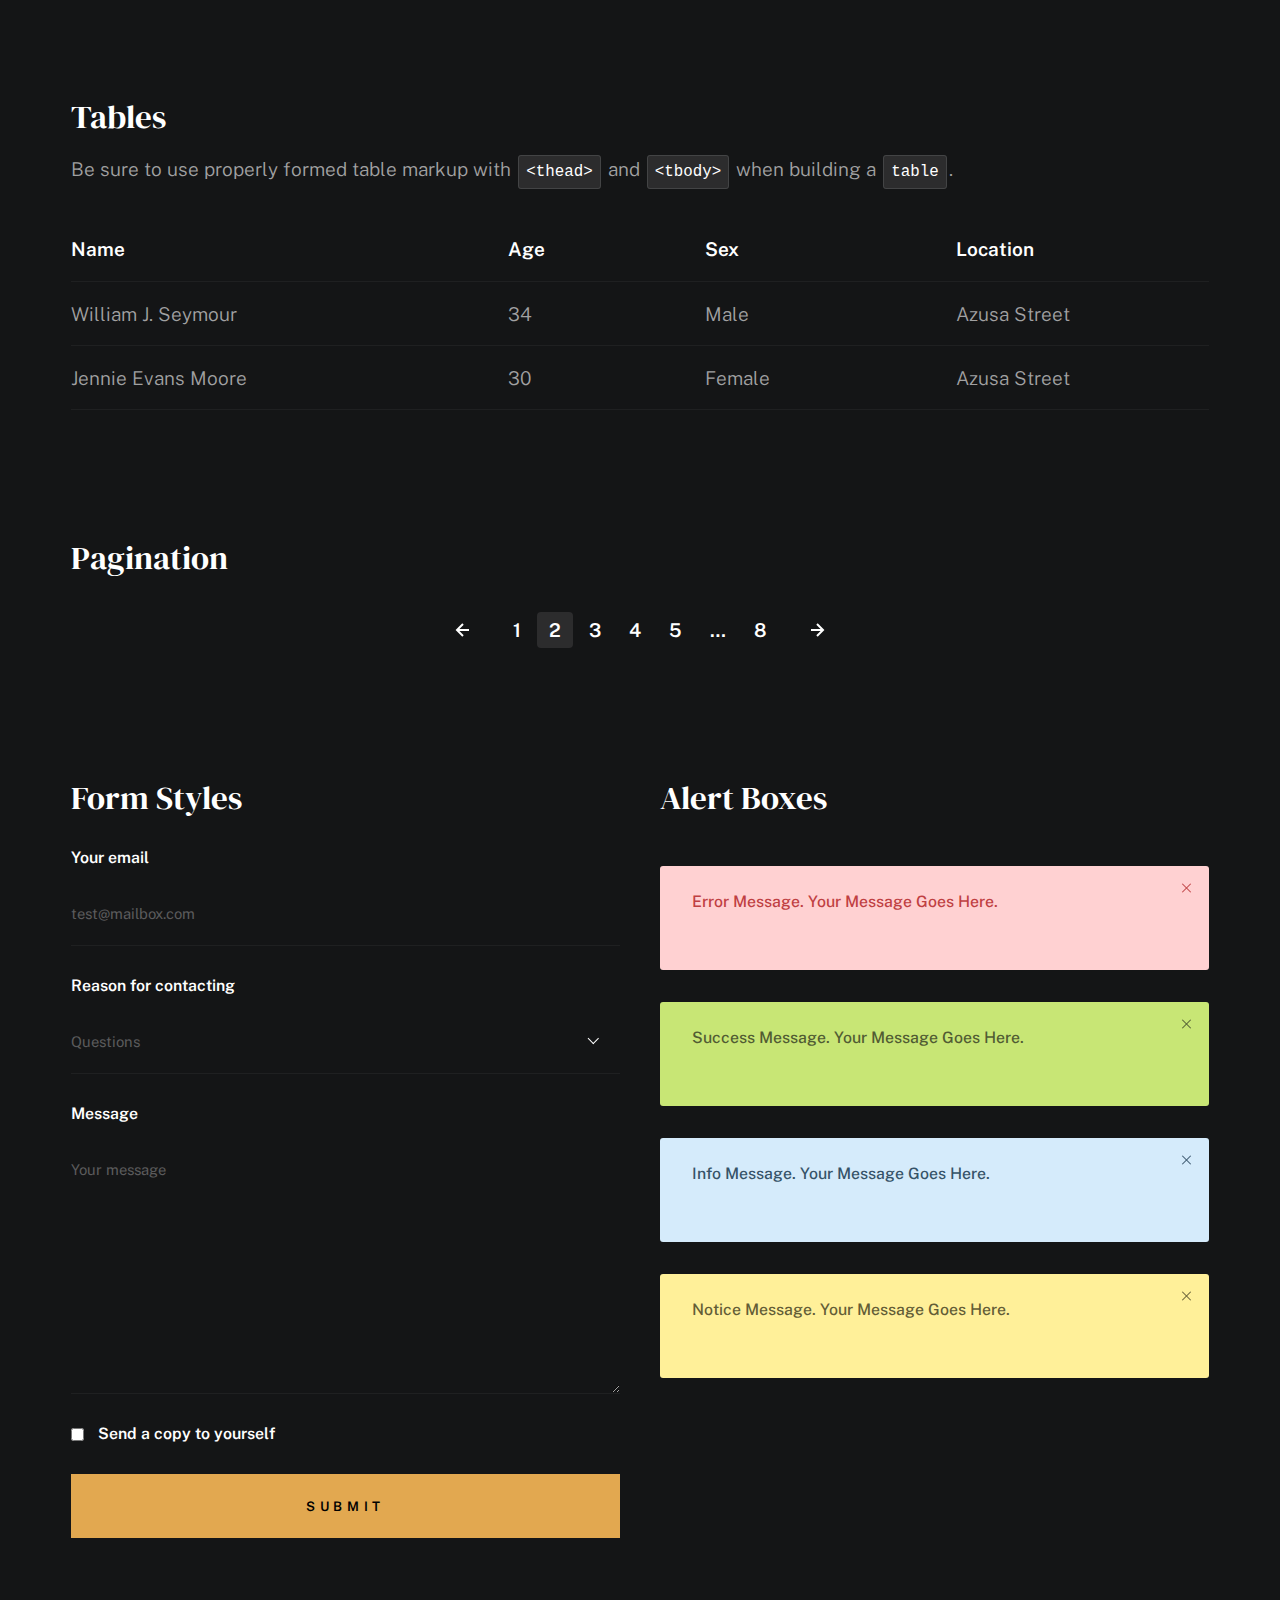
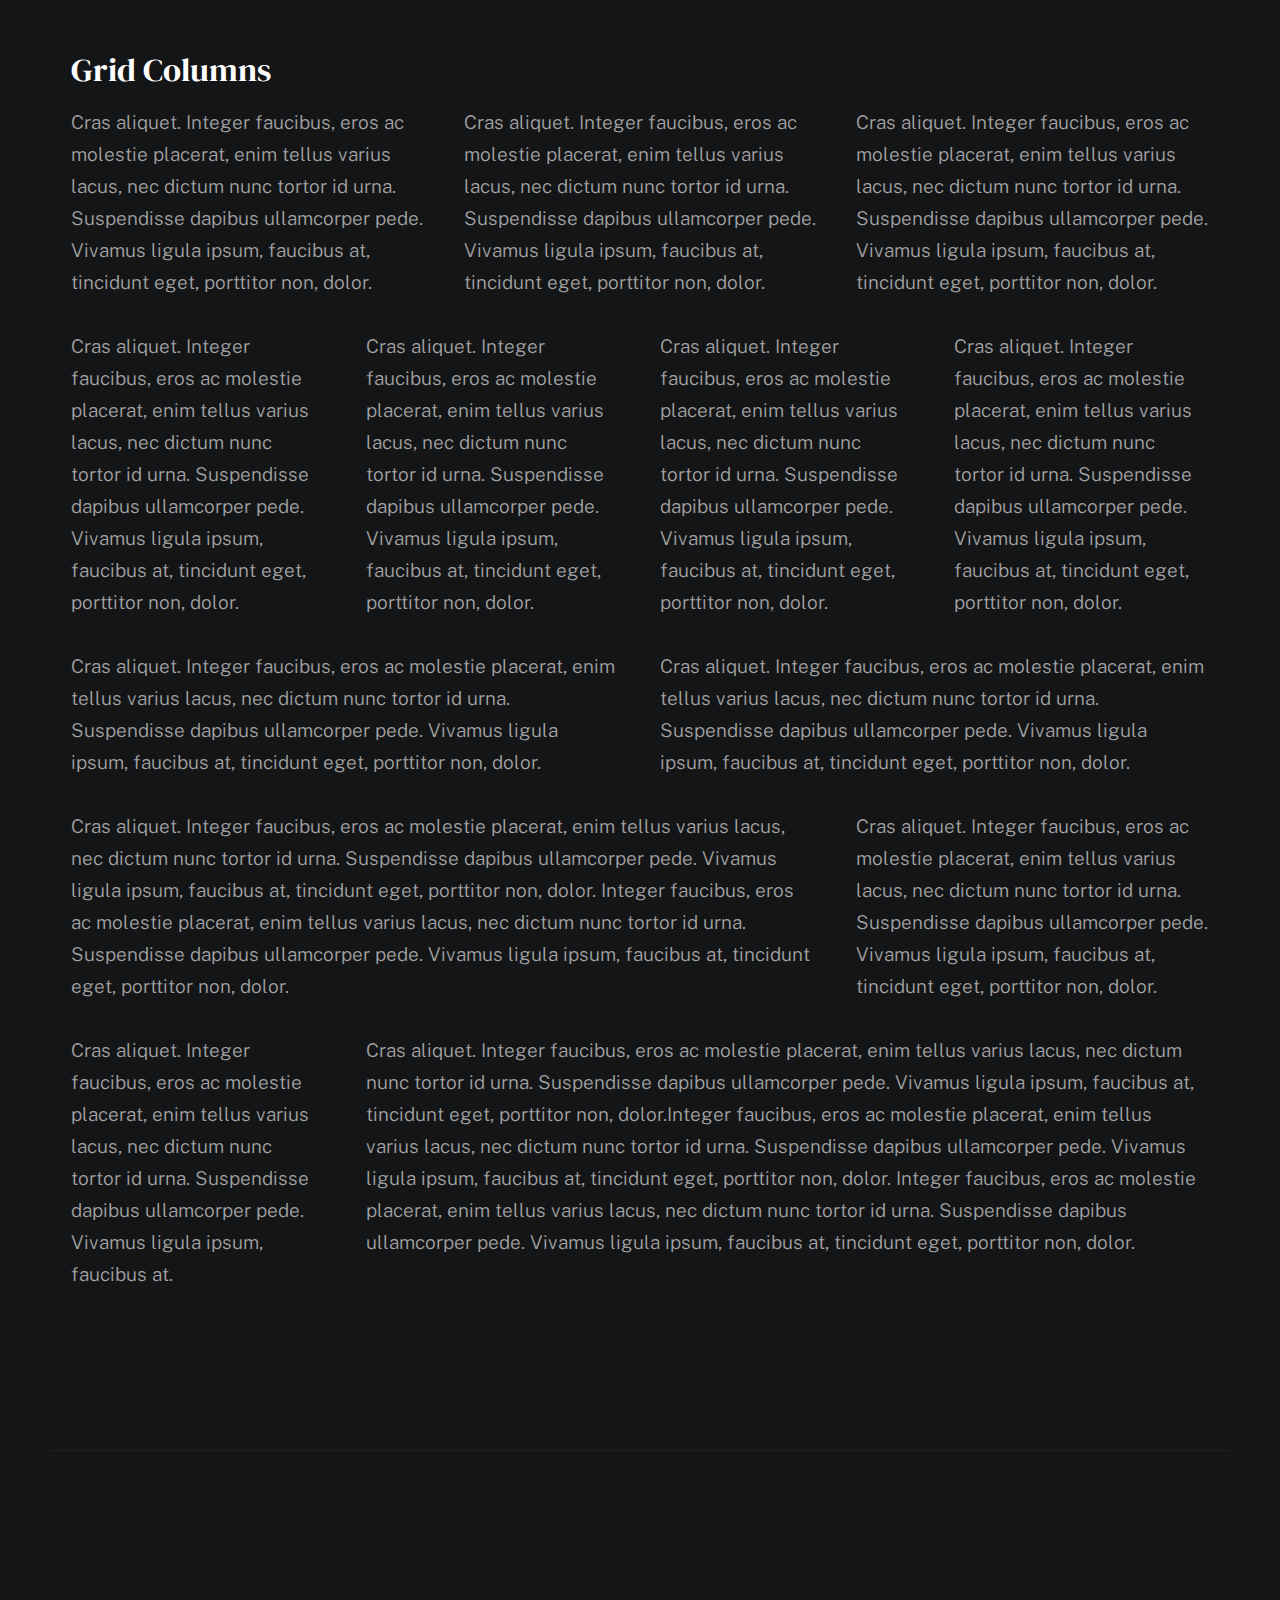
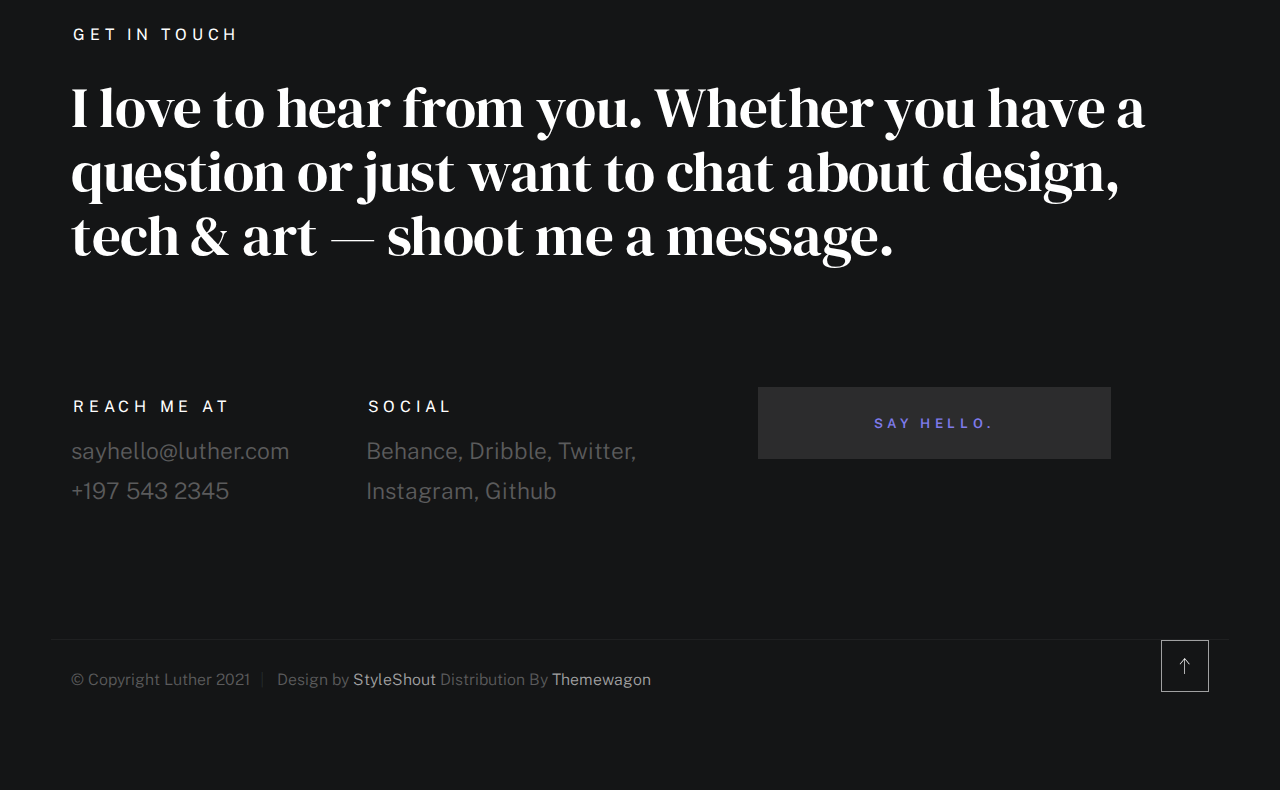
<file: styles.html>
<!DOCTYPE html>
<html class="no-js ss-preload" lang="en">
<head>

    <!--- basic page needs
    ================================================== -->
    <meta charset="utf-8">
    <title>Luther - Styles</title>
    <meta name="description" content="">
    <meta name="author" content="">

    <!-- mobile specific metas
    ================================================== -->
    <meta name="viewport" content="width=device-width, initial-scale=1">

    <!-- CSS
    ================================================== -->
    <link rel="stylesheet" href="css/vendor.css">
    <link rel="stylesheet" href="css/styles.css">

    <style type="text/css" media="screen">
        .s-styles {
            padding-top: var(--vspace-5);
            padding-bottom: var(--vspace-4);
            position: relative;
        }
        .s-styles .intro h1 {
            margin-top: 0;
        }
    </style>

    <!-- favicons
    ================================================== -->
    <link rel="apple-touch-icon" sizes="180x180" href="apple-touch-icon.png">
    <link rel="icon" type="image/png" sizes="32x32" href="favicon-32x32.png">
    <link rel="icon" type="image/png" sizes="16x16" href="favicon-16x16.png">
    <link rel="manifest" href="site.webmanifest">

</head>

<body id="top">


    <!-- # preloader
    ================================================== -->
    <div id="preloader">
        <div id="loader">
        </div>
    </div>


    <!-- # page wrap
    ================================================== -->
    <div class="s-pagewrap">

        <div class="circles">
            <span></span>
            <span></span>
            <span></span>
            <span></span>
            <span></span>
        </div>


        <!-- ## site header 
        ================================================== -->
        <header class="s-header">

            <div class="header-mobile">
                <span class="mobile-home-link"><a href="index.html">Luther.</a></span>
                <a class="mobile-menu-toggle" href="#0"><span>Menu</span></a>
            </div>

            <div class="row wide main-nav-wrap">
                <nav class="column lg-12 main-nav">
                    <ul>
                        <li><a href="index.html" class="home-link">CARLOS MORATO</a></li>
                        <li class="current"><a href="index.html">Intro</a></li>
                        <li><a href="index.html">About</a></li>
                        <li><a href="index.html">Projects</a></li>
                        <li><a href="index.html">Contact</a></li>
                    </ul>
                </nav>
            </div>

        </header> <!-- end s-header -->


        <!-- ## main content
        ==================================================- -->
        <main class="s-content">


            <!-- ### intro
            ================================================== -->
            <section id="intro" class="s-intro">

                <div class="row intro-content wide">

                    <div class="column">
                        <div class="text-pretitle with-line">
                            Hello World
                        </div>

                        <h1 class="text-huge-title">
                            I am Luther, <br>
                            a digital designer <br>
                            & frontend <br> 
                            developer based <br>
                            in Somewhere.
                        </h1>
                    </div>

                    <ul class="intro-social">
                        <li><a href="#0">Behance</a></li>
                        <li><a href="#0">Twitter</a></li>
                        <li><a href="#0">Dribbble</a></li>
                        <li><a href="#0">Instagram</a></li>
                    </ul>

                </div> <!-- end intro content -->

                <a href="#styles" class="intro-scrolldown smoothscroll">
                    <svg width="24" height="24" viewBox="0 0 24 24" xmlns="http://www.w3.org/2000/svg" fill-rule="evenodd" clip-rule="evenodd"><path d="M11 21.883l-6.235-7.527-.765.644 7.521 9 7.479-9-.764-.645-6.236 7.529v-21.884h-1v21.883z"/></svg>
                </a>

            </section> <!-- end s-intro -->


            <!-- ### styles
            ================================================== -->
            <div id="styles" class="s-styles">

                <div class="row">

                    <div class="column lg-12 intro">

                        <h1>Style Guide.</h1>

                        <p class="lead">Lorem ipsum Officia elit ad tempor dolore est ex incididunt incididunt occaecat culpa deserunt 
                        sunt labore in cillum ullamco magna in Excepteur consequat in reprehenderit proident mollit incididunt officia commodo.
                        Duis ea officia sed dolor pariatur enim dolore dolore quis incididunt nulla exercitation commodo veniam et ea incididunt.
                        </p>

                        <hr>
                    </div>

                </div> <!-- end row -->

                <div class="row">

                    <div class="column lg-6 tab-12">

                        <h3>Paragraph and Image</h3>

                        <p><a href="#"><img width="120" height="120" class="u-pull-left" alt="sample-image" src="images/sample-image.jpg"></a>
                        Lorem ipsum dolor sit amet, consectetuer adipiscing elit. Donec libero. Suspendisse bibendum.Cras id urna. Morbi 
                        tincidunt, orci ac convallis aliquam, lectus turpis varius lorem, eu posuere nunc justo tempus leo. Donec mattis, 
                        purus nec placerat bibendum, dui pede condimentum odio, ac blandit ante orci ut diam. Cras fringilla magna. 
                        Phasellus suscipit, leo a pharetra condimentum, lorem tellus eleifend magna, eget fringilla velit magna id 
                        neque posuere nunc justo tempus leo. </p>

                        <p>
                        Lorem ipsum dolor sit amet, consectetuer adipiscing elit. Donec libero. Suspendisse bibendum. Cras id urna. 
                        Morbi tincidunt, orci ac convallis aliquam, lectus turpis varius lorem, eu posuere nunc justo tempus leo. 
                        Donec mattis, purus nec placerat bibendum, dui pede condimentumodio, ac blandit ante orci ut diam.	
                        </p>

                        <p>A <a href="#">link</a>,
                        <abbr title="this really isn't a very good description">abbrebation</abbr>,
                        <strong>strong text</strong>,
                        <em>em text</em>,
                        <del>deleted text</del>, and
                        <mark>this is a mark text.</mark>
                        <code>.code</code>
                        </p>

                    </div>

                    <div class="column lg-6 tab-12">

                        <h3>Drop Caps</h3>

                        <p class="drop-cap">Far far away, behind the word mountains, far from the countries Vokalia and Consonantia,
                        there live the blind texts. Separated they live in Bookmarksgrove right at the coast of the
                        Semantics, a large language ocean. A small river named Duden flows by their place and supplies it with the 
                        necessary regelialia. Morbi tincidunt, orci ac convallis aliquam, lectus turpis varius lorem, 
                        euposuere nunc justo tempus leo. Donec mattis, purus nec placerat bibendum, dui pede condimentum odio, 
                        ac blandit ante orci ut diam. Cras fringilla magna. Phasellus suscipit, leo a pharetra condimentum, 
                        lorem tellus eleifend magna, eget fringilla velit magna id neque.
                        </p>

                        <h3>Small Print</h3>

                        <p><small>Lorem ipsum dolor sit amet, consectetuer adipiscing elit. Donec libero.</small></p>

                    </div>

                </div> <!-- end row -->

                <div class="row">

                    <div class="column lg-6 tab-12">

                        <h3 class="u-add-bottom">Pull Quotes</h3>

                        <p>
                        Perspiciatis nemo unde et nobis modi consequatur officia amet. Ut enim 
                        tenetur provident maiores. Perspiciatis asperiores incidunt sequi 
                        quisquam. Enim aut. 
                        </p>

                        <figure class="pull-quote">
                            <blockquote>
                                <p>
                                When you look in the eyes of grace, when you meet grace, 
                                when you embrace grace, when you see the nail prints in 
                                grace’s hands and the fire in his eyes, when you feel his 
                                relentless love for you - it will not motivate you to sin. 
                                It will motivate you to righteousness.
                                </p>

                                <footer>
                                    <cite>Judah Smith</cite>
                                </footer>
                            </blockquote>
                        </figure>


                    </div>

                    <div class="column lg-6 tab-12">

                        <h3 class="u-add-bottom">Block Quotes</h3>

                        <blockquote cite="http://where-i-got-my-info-from.com">
                            <p>
                            For God so loved the world, that he gave his only Son, that whoever believes in 
                            him should not perish but have eternal life. For God did not send his Son into 
                            the world to condemn the world, but in order that the world might be 
                            saved through him.
                            </p>

                            <footer>
                                <cite>
                                    <a href="#0">John 3:16-17 ESV</a>
                                </cite>
                            </footer>

                        </blockquote>

                        <blockquote>
                            <p>There is a God-shaped vacuum in the heart of each man which cannot be satisfied 
                            by any created thing but only by God the Creator.</p>

                            <footer>
                                <cite>Blaise Pascal</cite>
                            </footer>

                        </blockquote>

                    </div>

                </div> <!-- end row -->

                <div class="row u-add-half-bottom">

                    <div class="column lg-6 tab-12">

                        <h3>Example Lists</h3>

                        <ol>
                            <li>Here is an example</li>
                            <li>of an ordered list.</li>
                            <li>A parent list item.
                                <ul>
                                    <li>one</li>
                                    <li>two</li>
                                    <li>three</li>
                                </ul>
                                </li>
                                <li>A list item.</li>
                            </ol>

                        <ul class="disc">
                            <li>Here is an example</li>
                            <li>of an unordered list.</li>
                        </ul>

                        <h3>Definition Lists</h3>

                        <h5>a) Multi-line Definitions (default) </h5>

                        <dl class="dictionary-style">
                            <dt><strong>This is a term</strong></dt>
                                <dd>this is the definition of that term, which both live in a <code>dl</code>.</dd>
                            <dt><strong>Another Term</strong></dt>
                                <dd>And it gets a definition too, which is this line</dd>
                                <dd>This is a 2<sup>nd</sup> definition for a single term. A <code>dt</code> may be followed by multiple <code>dd</code>s.</dd>
                        </dl>

                        <h3 class="u-add-bottom">Skill Bars</h3>

                        <ul class="skill-bars">
                            <li>
                            <div class="progress percent90"><span>90%</span></div>
                            <strong>HTML</strong>
                            </li>
                            <li>
                            <div class="progress percent85"><span>85%</span></div>
                            <strong>CSS</strong>
                            </li>
                            <li>
                            <div class="progress percent70"><span>70%</span></div>
                            <strong>Javascript</strong>
                            </li>
                            <li>
                            <div class="progress percent95"><span>95%</span></div>
                            <strong>PHP</strong>
                            </li>
                            <li>
                            <div class="progress percent75"><span>75%</span></div>
                            <strong>Illustrator</strong>
                            </li>
                            <li>
                            <div class="progress percent90"><span>90%</span></div>
                            <strong>Figma</strong>
                            </li>
                        </ul>

                    </div>

                    <div class="column lg-6 tab-12">

                        <h3 class="u-add-bottom">Buttons</h3>

                        <p>
                            <a class="btn btn--primary u-fullwidth" href="#0">Primary Button</a>
                            <a class="btn u-fullwidth" href="#0">Default Button</a>
                            <a class="btn btn--stroke u-fullwidth" href="#0">Stroke Button</a>
                        </p>

                        <h3>Stats Tabs</h3>

                        <ul class="stats-tabs">
                            <li><a href="#0">1,234 <em>Peter</em></a></li>
                            <li><a href="#0">567 <em>James</em></a></li>
                            <li><a href="#0">23,456 <em>John</em></a></li>
                            <li><a href="#0">3,456 <em>Andrew</em></a></li>
                            <li><a href="#0">456 <em>Philip</em></a></li>
                            <li><a href="#0">26 <em>Matthew</em></a></li>
                        </ul>

                        <h3 class="u-add-bottom">Code</h3>

<pre><code class="language-css">
    code {
    font-size: 1.4rem;
    margin: 0 .2rem;
    padding: .2rem .6rem;
    white-space: nowrap;
    background: #F1F1F1;
    border: 1px solid #E1E1E1;	
    border-radius: 3px;
    }
</code></pre>

                    </div>

                </div> <!-- end row -->

                <div class="row u-add-half-bottom">

                    <div class="column lg-6 tab-12">
                            
                        <h1>H1 Heading Doloremque dolor voluptas est sequi omnis.</h1>
                        <p>Doloremque dolor voluptas est sequi omnis. Pariatur ut aut. Sed enim tempora qui veniam qui cum vel. 
                        Voluptas odit at vitae minima. In assumenda ut. Voluptatem totam impedit accusantium reiciendis excepturi aut qui accusamus praesentium.</p>

                        <h2>H2 Heading Doloremque dolor voluptas est sequi omnis.</h2>
                        <p>Doloremque dolor voluptas est sequi omnis. Pariatur ut aut. Sed enim tempora qui veniam qui cum vel. 
                        Voluptas odit at vitae minima. In assumenda ut. Voluptatem totam impedit accusantium reiciendis excepturi aut qui accusamus praesentium.</p>

                        <h3>H3 Heading Doloremque dolor voluptas est sequi omnis.</h3>
                        <p>Doloremque dolor voluptas est sequi omnis. Pariatur ut aut. Sed enim tempora qui veniam qui cum vel. 
                        Voluptas odit at vitae minima. In assumenda ut. Voluptatem totam impedit accusantium reiciendis excepturi aut qui accusamus praesentium.</p>

                        
                    </div>

                    <div class="column lg-6 tab-12">
                        <h4>H4 Heading Doloremque dolor voluptas est sequi omnis.</h4>
                        <p>Doloremque dolor voluptas est sequi omnis. Pariatur ut aut. Sed enim tempora qui veniam qui cum vel. 
                        Voluptas odit at vitae minima. In assumenda ut. Voluptatem totam impedit accusantium reiciendis excepturi aut qui accusamus praesentium.</p>

                        <h5>H5 Heading Doloremque dolor voluptas est sequi omnis.</h5>
                        <p>Doloremque dolor voluptas est sequi omnis. Pariatur ut aut. Sed enim tempora qui veniam qui cum vel. 
                        Voluptas odit at vitae minima. In assumenda ut. Voluptatem totam impedit accusantium reiciendis excepturi aut qui accusamus praesentium.</p>

                        <h6>H6 Heading Doloremque dolor voluptas est sequi omnis.</h6>
                        <p>Doloremque dolor voluptas est sequi omnis. Pariatur ut aut. Sed enim tempora qui veniam qui cum vel. 
                        Voluptas odit at vitae minima. In assumenda ut. Voluptatem totam impedit accusantium reiciendis excepturi aut qui accusamus praesentium.</p>
            
                        
                    </div>

                </div> <!-- end row -->

                <div class="row u-add-half-bottom">

                    <div class="column lg-6 tab-12">

                        <h3 class="u-add-bottom">Responsive Image</h3>

                        <figure>
                            <img src="images/wheel-500.jpg" 
                            srcset="images/wheel-1000.jpg 1000w, 
                            images/wheel-500.jpg 500w" 
                            sizes="(max-width: 1000px) 100vw, 1000px" alt="">

                            <figcaption>
                                Here is some random picture.
                            </figcaption>
                        </figure>

                    </div>

                    <div class="column lg-6 tab-12">

                        <h3 class="u-add-bottom">Responsive video</h3>

                        <div class="video-container">
                        <iframe src="https://player.vimeo.com/video/14592941?color=00a650&title=0&byline=0&portrait=0" width="500" height="281" frameborder="0" webkitallowfullscreen mozallowfullscreen allowfullscreen></iframe> 
                        </div>

                    </div>
                    
                </div> <!-- end row -->

                <div class="row u-add-bottom">

                    <div class="column lg-12">

                        <h3>Tables</h3>
                        <p>Be sure to use properly formed table markup with <code>&lt;thead&gt;</code> and <code>&lt;tbody&gt;</code> when building a <code>table</code>.</p>

                        <div class="table-responsive">

                            <table>
                                    <thead>
                                    <tr>
                                        <th>Name</th>
                                        <th>Age</th>
                                        <th>Sex</th>
                                        <th>Location</th>
                                    </tr>
                                    </thead>
                                    <tbody>
                                    <tr>
                                        <td>William J. Seymour</td>
                                        <td>34</td>
                                        <td>Male</td>
                                        <td>Azusa Street</td>
                                    </tr>
                                    <tr>
                                        <td>Jennie Evans Moore</td>
                                        <td>30</td>
                                        <td>Female</td>
                                        <td>Azusa Street</td>
                                    </tr>
                                    </tbody>
                            </table>

                        </div>

                    </div>
                    
                </div> <!-- end row -->

                <div class="row">

                    <div class="column lg-12">
                        <h3>Pagination</h3>

                        <nav class="pgn">
                            <ul>
                                <li>
                                    <a class="pgn__prev" href="#0">
                                        <svg xmlns="http://www.w3.org/2000/svg" width="24" height="24" viewBox="0 0 24 24"><path d="M12.707 17.293L8.414 13H18v-2H8.414l4.293-4.293-1.414-1.414L4.586 12l6.707 6.707z"/></svg>
                                    </a>
                                </li>
                                <li><a class="pgn__num" href="#0">1</a></li>
                                <li><span class="pgn__num current">2</span></li>
                                <li><a class="pgn__num" href="#0">3</a></li>
                                <li><a class="pgn__num" href="#0">4</a></li>
                                <li><a class="pgn__num" href="#0">5</a></li>
                                <li><span class="pgn__num dots">…</span></li>
                                <li><a class="pgn__num" href="#0">8</a></li>
                                <li>
                                    <a class="pgn__next" href="#0">
                                        <svg xmlns="http://www.w3.org/2000/svg" width="24" height="24" viewBox="0 0 24 24"><path d="M11.293 17.293l1.414 1.414L19.414 12l-6.707-6.707-1.414 1.414L15.586 11H6v2h9.586z"/></svg>
                                    </a>
                                </li>
                            </ul>
                        </nav>
                    </div>

                </div> <!-- end row -->

                <div class="row">

                    <div class="column lg-6 tab-12">

                        <h3 class="u-add-bottom">Form Styles</h3>

                        <form>
                            <div>
                                <label for="sampleInput">Your email</label>
                                <input class="u-fullwidth" type="email" placeholder="test@mailbox.com" id="sampleInput">
                            </div>
                            <div>
                                <label for="sampleRecipientInput">Reason for contacting</label>
                                <div class="ss-custom-select">
                                    <select class="u-fullwidth" id="sampleRecipientInput">
                                        <option value="Option 1">Questions</option>
                                        <option value="Option 2">Report</option>
                                        <option value="Option 3">Others</option>
                                    </select>
                                </div>
                            </div>
                            
                            <label for="exampleMessage">Message</label>
                            <textarea class="u-fullwidth" placeholder="Your message" id="exampleMessage"></textarea>

                            <label class="u-add-bottom">
                                <input type="checkbox">
                                <span class="label-text">Send a copy to yourself</span>
                            </label>
                        
                            <input class="btn--primary u-fullwidth" type="submit" value="Submit">
                        </form>

                    </div>

                    <div class="column lg-6 tab-12">

                        <h3>Alert Boxes</h3>

                        <br>
                        
                        <div class="alert-box alert-box--error">
                            <p>Error Message. Your Message Goes Here.</p>
                            <span class="alert-box__close"></span>
                        </div><!-- end error -->
                                
                        <div class="alert-box alert-box--success">
                            <p>Success Message. Your Message Goes Here.</p>
                            <span class="alert-box__close"></span>
                        </div><!-- end success -->
                                
                        <div class="alert-box alert-box--info">
                            <p>Info Message. Your Message Goes Here.</p>
                            <span class="alert-box__close"></span>
                        </div><!-- end info -->
                                
                        <div class="alert-box alert-box--notice">
                            <p>Notice Message. Your Message Goes Here.</p>
                            <span class="alert-box__close"></span>
                        </div><!-- end notice -->
                    
                    </div>

                </div> <!-- end row -->

                <div class="row">

                    <div class="lg-12 column">
                        <h3>Grid Columns</h3>
                    </div>
        
                </div> <!-- Row End-->
        
                <!--<h4>1/3 Columns</h4>  -->
        
                <div class="row">
        
                    <div class="lg-4 mob-12 column">
                        <p>
                        Cras aliquet. Integer faucibus, eros ac molestie placerat, enim tellus varius lacus,
                        nec dictum nunc tortor id urna. Suspendisse dapibus ullamcorper pede. Vivamus ligula ipsum,
                        faucibus at, tincidunt eget, porttitor non, dolor. 
                        </p>
                    </div>
        
                    <div class="lg-4 mob-12 column">
                        <p>
                        Cras aliquet. Integer faucibus, eros ac molestie placerat, enim tellus varius lacus,
                        nec dictum nunc tortor id urna. Suspendisse dapibus ullamcorper pede. Vivamus ligula ipsum,
                        faucibus at, tincidunt eget, porttitor non, dolor. 
                        </p>
                    </div>
        
                    <div class="lg-4 mob-12 column">
                        <p>
                        Cras aliquet. Integer faucibus, eros ac molestie placerat, enim tellus varius lacus,
                        nec dictum nunc tortor id urna. Suspendisse dapibus ullamcorper pede. Vivamus ligula ipsum,
                        faucibus at, tincidunt eget, porttitor non, dolor. 
                        </p>
                    </div>
        
                </div>
        
                <!--<h4>1/4 Columns</h4>  -->
        
                <div class="row">
        
                    <div class="lg-3 tab-6 mob-12 column">
                        <p>
                        Cras aliquet. Integer faucibus, eros ac molestie placerat, enim tellus varius lacus,
                        nec dictum nunc tortor id urna. Suspendisse dapibus ullamcorper pede. Vivamus ligula ipsum,
                        faucibus at, tincidunt eget, porttitor non, dolor. 
                        </p>
                    </div>
        
                    <div class="lg-3 tab-6 mob-12 column">
                        <p>
                        Cras aliquet. Integer faucibus, eros ac molestie placerat, enim tellus varius lacus,
                        nec dictum nunc tortor id urna. Suspendisse dapibus ullamcorper pede. Vivamus ligula ipsum,
                        faucibus at, tincidunt eget, porttitor non, dolor. 
                        </p>
                    </div>
        
                    <div class="lg-3 tab-6 mob-12 column">
                        <p>
                        Cras aliquet. Integer faucibus, eros ac molestie placerat, enim tellus varius lacus,
                        nec dictum nunc tortor id urna. Suspendisse dapibus ullamcorper pede. Vivamus ligula ipsum,
                        faucibus at, tincidunt eget, porttitor non, dolor. 
                        </p>
                    </div>
        
                    <div class="lg-3 tab-6 mob-12 column">
                        <p>
                        Cras aliquet. Integer faucibus, eros ac molestie placerat, enim tellus varius lacus,
                        nec dictum nunc tortor id urna. Suspendisse dapibus ullamcorper pede. Vivamus ligula ipsum,
                        faucibus at, tincidunt eget, porttitor non, dolor. 
                        </p>
                    </div>
        
                </div>
        
                <!--<h4>1/2 Columns</h4>  -->
        
                <div class="row">
        
                    <div class="lg-6 mob-12 column">
                        <p>
                        Cras aliquet. Integer faucibus, eros ac molestie placerat, enim tellus varius lacus,
                        nec dictum nunc tortor id urna. Suspendisse dapibus ullamcorper pede. Vivamus ligula ipsum,
                        faucibus at, tincidunt eget, porttitor non, dolor. 
                        </p>
                    </div>
        
                    <div class="lg-6 mob-12 column">
                        <p>
                        Cras aliquet. Integer faucibus, eros ac molestie placerat, enim tellus varius lacus,
                        nec dictum nunc tortor id urna. Suspendisse dapibus ullamcorper pede. Vivamus ligula ipsum,
                        faucibus at, tincidunt eget, porttitor non, dolor. 
                        </p>
                    </div>
        
                </div>
        
                <!--<h4>2/3 Columns</h4>  -->
        
                <div class="row">
        
                    <div class="lg-8 tab-7 mob-12 column">
                        <p>
                        Cras aliquet. Integer faucibus, eros ac molestie placerat, enim tellus varius lacus,
                        nec dictum nunc tortor id urna. Suspendisse dapibus ullamcorper pede. Vivamus ligula ipsum,
                        faucibus at, tincidunt eget, porttitor non, dolor. Integer faucibus, eros ac molestie placerat, enim tellus varius lacus,
                        nec dictum nunc tortor id urna. Suspendisse dapibus ullamcorper pede. Vivamus ligula ipsum,
                        faucibus at, tincidunt eget, porttitor non, dolor.
                        </p>
                    </div>
        
                    <div class="lg-4 tab-5 mob-12 column">
                        <p>
                        Cras aliquet. Integer faucibus, eros ac molestie placerat, enim tellus varius lacus,
                        nec dictum nunc tortor id urna. Suspendisse dapibus ullamcorper pede. Vivamus ligula ipsum,
                        faucibus at, tincidunt eget, porttitor non, dolor. 
                        </p>
                    </div>
        
                </div>
        
                <!--<h4>3/4 Columns</h4>  -->
        
                <div class="row">
        
                    <div class="lg-3 tab-5 mob-12 column">
                        <p>
                        Cras aliquet. Integer faucibus, eros ac molestie placerat, enim tellus varius lacus,
                        nec dictum nunc tortor id urna. Suspendisse dapibus ullamcorper pede. Vivamus ligula ipsum,
                        faucibus at. 
                        </p>
                    </div>
        
                    <div class="lg-9 tab-7 mob-12 column">
                        <p>
                        Cras aliquet. Integer faucibus, eros ac molestie placerat, enim tellus varius lacus,
                        nec dictum nunc tortor id urna. Suspendisse dapibus ullamcorper pede. Vivamus ligula ipsum,
                        faucibus at, tincidunt eget, porttitor non, dolor.Integer faucibus, eros ac molestie placerat, enim tellus varius lacus,
                        nec dictum nunc tortor id urna. Suspendisse dapibus ullamcorper pede. Vivamus ligula ipsum,
                        faucibus at, tincidunt eget, porttitor non, dolor. Integer faucibus, eros ac molestie placerat, enim tellus varius lacus,
                        nec dictum nunc tortor id urna. Suspendisse dapibus ullamcorper pede. Vivamus ligula ipsum,
                        faucibus at, tincidunt eget, porttitor non, dolor.
                        </p>
                    </div>
        
                </div>

            </div> <!-- end content-wrap -->


            <!-- ### contact
            ================================================== -->
            <section id="contact" class="s-contact">

                <div class="row contact-top">
                    <div class="column lg-12">
                        <h2 class="text-pretitle">
                            Get In Touch
                        </h2>

                        <p class="h1">
                            I love to hear from you.
                            Whether you have a question or just 
                            want to chat about design, tech & art — shoot me a message.
                        </p>
                    </div>
                </div> <!-- end contact-top -->

                <div class="row contact-bottom">
                    <div class="column lg-3 md-5 tab-6 stack-on-550 contact-block">
                        <h3 class="text-pretitle">Reach me at</h3>
                        <p class="contact-links">
                            <a href="mailto:sayhello@luther.com" class="mailtoui">sayhello@luther.com</a> <br>
                            <a href="tel:+1975432345">+197 543 2345</a>
                        </p>
                    </div>
                    <div class="column lg-4 md-5 tab-6 stack-on-550 contact-block">
                        <h3 class="text-pretitle">Social</h3>
                        <ul class="contact-social">
                            <li><a href="#0">Behance</a></li>
                            <li><a href="#0">Dribble</a></li>
                            <li><a href="#0">Twitter</a></li>
                            <li><a href="#0">Instagram</a></li>
                            <li><a href="#0">Github</a></li>
                        </ul>
                    </div>
                    <div class="column lg-4 md-12 contact-block">
                        <a href="mailto:sayhello@luther.com" class="mailtoui btn btn--medium u-fullwidth contact-btn">Say Hello.</a>
                    </div>
                </div> <!-- end contact-bottom -->

            </section> <!-- end contact -->

        </main> <!-- end s-content -->


        <!-- ## footer
        ================================================== -->
        <footer class="s-footer">

            <div class="row">
                <div class="column ss-copyright">
                    <span>© Copyright Luther 2021</span> 
                    <span>Design by <a href="https://www.styleshout.com/">StyleShout</a> Distribution By <a href="https://themewagon.com">Themewagon</a> </span>
                </div>

                <div class="ss-go-top">
                    <a class="smoothscroll" title="Back to Top" href="#top">
                        <svg xmlns="http://www.w3.org/2000/svg" viewBox="0 0 24 24" fill-rule="evenodd" clip-rule="evenodd"><path d="M11 2.206l-6.235 7.528-.765-.645 7.521-9 7.479 9-.764.646-6.236-7.53v21.884h-1v-21.883z"/></svg>
                    </a>
                </div>
            </div>

        </footer> <!-- end s-footer -->

    </div> <!-- end -s-pagewrap -->


    <!-- Java Script
    ================================================== -->
    <script src="js/plugins.js"></script>
    <script src="js/main.js"></script>

</body>
</html>
</file>
<file: css/vendor.css>
/* ===================================================================
 * Theme Third-party Stylesheets
 * Template Ver. 1.0.0
 * 02-16-2021
 * -------------------------------------------------------------------
 *
 * TOC:
 * 
 * # PrismJS 1.20.0
 * # Swiper 6.4.5
 * # Basiclightbox
 * 
 * ------------------------------------------------------------------- */



/* ===================================================================
 * # PrismJS 1.20.0
 *   https://prismjs.com/download.html#themes=prism-tomorrow&languages=markup+css+clike+javascript+markup-templating+php
 *   
 *   prism.js tomorrow night eighties for JavaScript, CoffeeScript, CSS and HTML
 *   Based on https://github.com/chriskempson/tomorrow-theme
 *   @author Rose Pritchard
 * ------------------------------------------------------------------- */

code[class*="language-"],
pre[class*="language-"] {
    color           : #ccc;
    background      : none;
    font-family     : var(--font-mono);
    font-size       : calc(var(--text-size) * 0.9444);
    text-align      : left;
    white-space     : pre;
    word-spacing    : normal;
    word-break      : normal;
    word-wrap       : normal;
    line-height     : var(--vspace-1);
    -moz-tab-size   : 4;
    -o-tab-size     : 4;
    tab-size        : 4;
    -webkit-hyphens : none;
    -moz-hyphens    : none;
    -ms-hyphens     : none;
    hyphens         : none;
}

/* Code blocks */

pre[class*="language-"] {
    padding  : var(--vspace-0_5) 0 var(--vspace-1);
    margin   : 0;
    overflow : auto;
}

:not(pre)>code[class*="language-"],
pre[class*="language-"] {
    background : #2d2d2d;
}

/* Inline code */

:not(pre)>code[class*="language-"] {
    padding     : .1em;
    white-space : normal;
}

.token.comment,
.token.block-comment,
.token.prolog,
.token.doctype,
.token.cdata {
    color : #999;
}

.token.punctuation {
    color : #ccc;
}

.token.tag,
.token.attr-name,
.token.namespace,
.token.deleted {
    color : #e2777a;
}

.token.function-name {
    color : #6196cc;
}

.token.boolean,
.token.number,
.token.function {
    color : #f08d49;
}

.token.property,
.token.class-name,
.token.constant,
.token.symbol {
    color : #f8c555;
}

.token.selector,
.token.important,
.token.atrule,
.token.keyword,
.token.builtin {
    color : #cc99cd;
}

.token.string,
.token.char,
.token.attr-value,
.token.regex,
.token.variable {
    color : #7ec699;
}

.token.operator,
.token.entity,
.token.url {
    color : #67cdcc;
}

.token.important,
.token.bold {
    font-weight : bold;
}

.token.italic {
    font-style : italic;
}

.token.entity {
    cursor : help;
}

.token.inserted {
    color : green;
}



/* ===================================================================
 * # Swiper 6.4.5
 *   Most modern mobile touch slider and framework with hardware accelerated transitions
 *   https://swiperjs.com
 *
 *   Copyright 2014-2020 Vladimir Kharlampidi
 *
 *   Released under the MIT License
 *
 *   Released on: December 18, 2020
 * ------------------------------------------------------------------- */

@font-face {
    font-family : "swiper-icons";
    src         : url("data:application/font-woff;charset=utf-8;base64, [base64]//wADZ2x5ZgAAAywAAADMAAAD2MHtryVoZWFkAAABbAAAADAAAAA2E2+eoWhoZWEAAAGcAAAAHwAAACQC9gDzaG10eAAAAigAAAAZAAAArgJkABFsb2NhAAAC0AAAAFoAAABaFQAUGG1heHAAAAG8AAAAHwAAACAAcABAbmFtZQAAA/gAAAE5AAACXvFdBwlwb3N0AAAFNAAAAGIAAACE5s74hXjaY2BkYGAAYpf5Hu/j+W2+MnAzMYDAzaX6QjD6/4//Bxj5GA8AuRwMYGkAPywL13jaY2BkYGA88P8Agx4j+/8fQDYfA1AEBWgDAIB2BOoAeNpjYGRgYNBh4GdgYgABEMnIABJzYNADCQAACWgAsQB42mNgYfzCOIGBlYGB0YcxjYGBwR1Kf2WQZGhhYGBiYGVmgAFGBiQQkOaawtDAoMBQxXjg/wEGPcYDDA4wNUA2CCgwsAAAO4EL6gAAeNpj2M0gyAACqxgGNWBkZ2D4/wMA+xkDdgAAAHjaY2BgYGaAYBkGRgYQiAHyGMF8FgYHIM3DwMHABGQrMOgyWDLEM1T9/w8UBfEMgLzE////P/5//f/V/xv+r4eaAAeMbAxwIUYmIMHEgKYAYjUcsDAwsLKxc3BycfPw8jEQA/[base64]/uznmfPFBNODM2K7MTQ45YEAZqGP81AmGGcF3iPqOop0r1SPTaTbVkfUe4HXj97wYE+yNwWYxwWu4v1ugWHgo3S1XdZEVqWM7ET0cfnLGxWfkgR42o2PvWrDMBSFj/IHLaF0zKjRgdiVMwScNRAoWUoH78Y2icB/yIY09An6AH2Bdu/UB+yxopYshQiEvnvu0dURgDt8QeC8PDw7Fpji3fEA4z/PEJ6YOB5hKh4dj3EvXhxPqH/SKUY3rJ7srZ4FZnh1PMAtPhwP6fl2PMJMPDgeQ4rY8YT6Gzao0eAEA409DuggmTnFnOcSCiEiLMgxCiTI6Cq5DZUd3Qmp10vO0LaLTd2cjN4fOumlc7lUYbSQcZFkutRG7g6JKZKy0RmdLY680CDnEJ+UMkpFFe1RN7nxdVpXrC4aTtnaurOnYercZg2YVmLN/d/gczfEimrE/fs/bOuq29Zmn8tloORaXgZgGa78yO9/cnXm2BpaGvq25Dv9S4E9+5SIc9PqupJKhYFSSl47+Qcr1mYNAAAAeNptw0cKwkAAAMDZJA8Q7OUJvkLsPfZ6zFVERPy8qHh2YER+3i/BP83vIBLLySsoKimrqKqpa2hp6+jq6RsYGhmbmJqZSy0sraxtbO3sHRydnEMU4uR6yx7JJXveP7WrDycAAAAAAAH//wACeNpjYGRgYOABYhkgZgJCZgZNBkYGLQZtIJsFLMYAAAw3ALgAeNolizEKgDAQBCchRbC2sFER0YD6qVQiBCv/H9ezGI6Z5XBAw8CBK/m5iQQVauVbXLnOrMZv2oLdKFa8Pjuru2hJzGabmOSLzNMzvutpB3N42mNgZGBg4GKQYzBhYMxJLMlj4GBgAYow/P/PAJJhLM6sSoWKfWCAAwDAjgbRAAB42mNgYGBkAIIbCZo5IPrmUn0hGA0AO8EFTQAA") format("woff");
    font-weight : 400;
    font-style  : normal;
}

:root {
    --swiper-theme-color : #007aff;
}

.swiper-container {
    margin-left  : auto;
    margin-right : auto;
    position     : relative;
    overflow     : hidden;
    list-style   : none;
    padding      : 0;
    /* Fix of Webkit flickering */
    z-index      : 1;
}

.swiper-container-vertical>.swiper-wrapper {
    flex-direction : column;
}

.swiper-wrapper {
    position            : relative;
    width               : 100%;
    height              : 100%;
    z-index             : 1;
    display             : flex;
    transition-property : transform;
    box-sizing          : content-box;
}

.swiper-container-android .swiper-slide,
.swiper-wrapper {
    transform : translate3d(0px, 0, 0);
}

.swiper-container-multirow>.swiper-wrapper {
    flex-wrap : wrap;
}

.swiper-container-multirow-column>.swiper-wrapper {
    flex-wrap      : wrap;
    flex-direction : column;
}

.swiper-container-free-mode>.swiper-wrapper {
    transition-timing-function : ease-out;
    margin                     : 0 auto;
}

.swiper-slide {
    flex-shrink         : 0;
    width               : 100%;
    height              : 100%;
    position            : relative;
    transition-property : transform;
}

.swiper-slide-invisible-blank {
    visibility : hidden;
}

/* Auto Height */

.swiper-container-autoheight,
.swiper-container-autoheight .swiper-slide {
    height : auto;
}

.swiper-container-autoheight .swiper-wrapper {
    align-items         : flex-start;
    transition-property : transform, height;
}

/* 3D Effects */

.swiper-container-3d {
    perspective : 1200px;
}

.swiper-container-3d .swiper-wrapper,
.swiper-container-3d .swiper-slide,
.swiper-container-3d .swiper-slide-shadow-left,
.swiper-container-3d .swiper-slide-shadow-right,
.swiper-container-3d .swiper-slide-shadow-top,
.swiper-container-3d .swiper-slide-shadow-bottom,
.swiper-container-3d .swiper-cube-shadow {
    transform-style : preserve-3d;
}

.swiper-container-3d .swiper-slide-shadow-left,
.swiper-container-3d .swiper-slide-shadow-right,
.swiper-container-3d .swiper-slide-shadow-top,
.swiper-container-3d .swiper-slide-shadow-bottom {
    position       : absolute;
    left           : 0;
    top            : 0;
    width          : 100%;
    height         : 100%;
    pointer-events : none;
    z-index        : 10;
}

.swiper-container-3d .swiper-slide-shadow-left {
    background-image : linear-gradient(to left, rgba(0, 0, 0, 0.5), rgba(0, 0, 0, 0));
}

.swiper-container-3d .swiper-slide-shadow-right {
    background-image : linear-gradient(to right, rgba(0, 0, 0, 0.5), rgba(0, 0, 0, 0));
}

.swiper-container-3d .swiper-slide-shadow-top {
    background-image : linear-gradient(to top, rgba(0, 0, 0, 0.5), rgba(0, 0, 0, 0));
}

.swiper-container-3d .swiper-slide-shadow-bottom {
    background-image : linear-gradient(to bottom, rgba(0, 0, 0, 0.5), rgba(0, 0, 0, 0));
}

/* CSS Mode */

.swiper-container-css-mode>.swiper-wrapper {
    overflow           : auto;
    scrollbar-width    : none;
    /* For Firefox */
    -ms-overflow-style : none;
    /* For Internet Explorer and Edge */
}

.swiper-container-css-mode>.swiper-wrapper::-webkit-scrollbar {
    display : none;
}

.swiper-container-css-mode>.swiper-wrapper>.swiper-slide {
    scroll-snap-align : start start;
}

.swiper-container-horizontal.swiper-container-css-mode>.swiper-wrapper {
    scroll-snap-type : x mandatory;
}

.swiper-container-vertical.swiper-container-css-mode>.swiper-wrapper {
    scroll-snap-type : y mandatory;
}

:root {
    --swiper-navigation-size   : 44px;
    /*
    --swiper-navigation-color  : var(--swiper-theme-color);
    */
}

.swiper-button-prev,
.swiper-button-next {
    position        : absolute;
    top             : 50%;
    width           : calc(var(--swiper-navigation-size) / 44 * 27);
    height          : var(--swiper-navigation-size);
    margin-top      : calc(-1 * var(--swiper-navigation-size) / 2);
    z-index         : 10;
    cursor          : pointer;
    display         : flex;
    align-items     : center;
    justify-content : center;
    color           : var(--swiper-navigation-color, var(--swiper-theme-color));
}

.swiper-button-prev.swiper-button-disabled,
.swiper-button-next.swiper-button-disabled {
    opacity        : 0.35;
    cursor         : auto;
    pointer-events : none;
}

.swiper-button-prev:after,
.swiper-button-next:after {
    font-family    : swiper-icons;
    font-size      : var(--swiper-navigation-size);
    text-transform : none !important;
    letter-spacing : 0;
    text-transform : none;
    font-variant   : initial;
    line-height    : 1;
}

.swiper-button-prev,
.swiper-container-rtl .swiper-button-next {
    left  : 10px;
    right : auto;
}

.swiper-button-prev:after,
.swiper-container-rtl .swiper-button-next:after {
    content : "prev";
}

.swiper-button-next,
.swiper-container-rtl .swiper-button-prev {
    right : 10px;
    left  : auto;
}

.swiper-button-next:after,
.swiper-container-rtl .swiper-button-prev:after {
    content : "next";
}

.swiper-button-prev.swiper-button-white,
.swiper-button-next.swiper-button-white {
    --swiper-navigation-color : #ffffff;
}

.swiper-button-prev.swiper-button-black,
.swiper-button-next.swiper-button-black {
    --swiper-navigation-color : #000000;
}

.swiper-button-lock {
    display : none;
}

:root {
    /*
    --swiper-pagination-color: var(--swiper-theme-color);
    */
}

.swiper-pagination {
    position   : absolute;
    text-align : center;
    transition : 300ms opacity;
    transform  : translate3d(0, 0, 0);
    z-index    : 10;
}

.swiper-pagination.swiper-pagination-hidden {
    opacity : 0;
}

/* Common Styles */

.swiper-pagination-fraction,
.swiper-pagination-custom,
.swiper-container-horizontal>.swiper-pagination-bullets {
    bottom : 10px;
    left   : 0;
    width  : 100%;
}

/* Bullets */

.swiper-pagination-bullets-dynamic {
    overflow  : hidden;
    font-size : 0;
}

.swiper-pagination-bullets-dynamic .swiper-pagination-bullet {
    transform : scale(0.33);
    position  : relative;
}

.swiper-pagination-bullets-dynamic .swiper-pagination-bullet-active {
    transform : scale(1);
}

.swiper-pagination-bullets-dynamic .swiper-pagination-bullet-active-main {
    transform : scale(1);
}

.swiper-pagination-bullets-dynamic .swiper-pagination-bullet-active-prev {
    transform : scale(0.66);
}

.swiper-pagination-bullets-dynamic .swiper-pagination-bullet-active-prev-prev {
    transform : scale(0.33);
}

.swiper-pagination-bullets-dynamic .swiper-pagination-bullet-active-next {
    transform : scale(0.66);
}

.swiper-pagination-bullets-dynamic .swiper-pagination-bullet-active-next-next {
    transform : scale(0.33);
}

.swiper-pagination-bullet {
    width         : 8px;
    height        : 8px;
    display       : inline-block;
    border-radius : 100%;
    background    : #000;
    opacity       : 0.2;
}

button.swiper-pagination-bullet {
    border             : none;
    margin             : 0;
    padding            : 0;
    box-shadow         : none;
    -webkit-appearance : none;
    -moz-appearance    : none;
    appearance         : none;
}

.swiper-pagination-clickable .swiper-pagination-bullet {
    cursor : pointer;
}

.swiper-pagination-bullet-active {
    opacity    : 1;
    background : var(--swiper-pagination-color, var(--swiper-theme-color));
}

.swiper-container-vertical>.swiper-pagination-bullets {
    right     : 10px;
    top       : 50%;
    transform : translate3d(0px, -50%, 0);
}

.swiper-container-vertical>.swiper-pagination-bullets .swiper-pagination-bullet {
    margin  : 6px 0;
    display : block;
}

.swiper-container-vertical>.swiper-pagination-bullets.swiper-pagination-bullets-dynamic {
    top       : 50%;
    transform : translateY(-50%);
    width     : 8px;
}

.swiper-container-vertical>.swiper-pagination-bullets.swiper-pagination-bullets-dynamic .swiper-pagination-bullet {
    display    : inline-block;
    transition : 200ms transform, 200ms top;
}

.swiper-container-horizontal>.swiper-pagination-bullets .swiper-pagination-bullet {
    margin : 0 4px;
}

.swiper-container-horizontal>.swiper-pagination-bullets.swiper-pagination-bullets-dynamic {
    left        : 50%;
    transform   : translateX(-50%);
    white-space : nowrap;
}

.swiper-container-horizontal>.swiper-pagination-bullets.swiper-pagination-bullets-dynamic .swiper-pagination-bullet {
    transition : 200ms transform, 200ms left;
}

.swiper-container-horizontal.swiper-container-rtl>.swiper-pagination-bullets-dynamic .swiper-pagination-bullet {
    transition : 200ms transform, 200ms right;
}

/* Progress */

.swiper-pagination-progressbar {
    background : rgba(0, 0, 0, 0.25);
    position   : absolute;
}

.swiper-pagination-progressbar .swiper-pagination-progressbar-fill {
    background       : var(--swiper-pagination-color, var(--swiper-theme-color));
    position         : absolute;
    left             : 0;
    top              : 0;
    width            : 100%;
    height           : 100%;
    transform        : scale(0);
    transform-origin : left top;
}

.swiper-container-rtl .swiper-pagination-progressbar .swiper-pagination-progressbar-fill {
    transform-origin : right top;
}

.swiper-container-horizontal>.swiper-pagination-progressbar,
.swiper-container-vertical>.swiper-pagination-progressbar.swiper-pagination-progressbar-opposite {
    width  : 100%;
    height : 4px;
    left   : 0;
    top    : 0;
}

.swiper-container-vertical>.swiper-pagination-progressbar,
.swiper-container-horizontal>.swiper-pagination-progressbar.swiper-pagination-progressbar-opposite {
    width  : 4px;
    height : 100%;
    left   : 0;
    top    : 0;
}

.swiper-pagination-white {
    --swiper-pagination-color : #ffffff;
}

.swiper-pagination-black {
    --swiper-pagination-color : #000000;
}

.swiper-pagination-lock {
    display : none;
}

/* Scrollbar */

.swiper-scrollbar {
    border-radius    : 10px;
    position         : relative;
    -ms-touch-action : none;
    background       : rgba(0, 0, 0, 0.1);
}

.swiper-container-horizontal>.swiper-scrollbar {
    position : absolute;
    left     : 1%;
    bottom   : 3px;
    z-index  : 50;
    height   : 5px;
    width    : 98%;
}

.swiper-container-vertical>.swiper-scrollbar {
    position : absolute;
    right    : 3px;
    top      : 1%;
    z-index  : 50;
    width    : 5px;
    height   : 98%;
}

.swiper-scrollbar-drag {
    height        : 100%;
    width         : 100%;
    position      : relative;
    background    : rgba(0, 0, 0, 0.5);
    border-radius : 10px;
    left          : 0;
    top           : 0;
}

.swiper-scrollbar-cursor-drag {
    cursor : move;
}

.swiper-scrollbar-lock {
    display : none;
}

.swiper-zoom-container {
    width           : 100%;
    height          : 100%;
    display         : flex;
    justify-content : center;
    align-items     : center;
    text-align      : center;
}

.swiper-zoom-container>img,
.swiper-zoom-container>svg,
.swiper-zoom-container>canvas {
    max-width  : 100%;
    max-height : 100%;
    object-fit : contain;
}

.swiper-slide-zoomed {
    cursor : move;
}

/* Preloader */

:root {
    /*
    --swiper-preloader-color: var(--swiper-theme-color);
    */
}

.swiper-lazy-preloader {
    width            : 42px;
    height           : 42px;
    position         : absolute;
    left             : 50%;
    top              : 50%;
    margin-left      : -21px;
    margin-top       : -21px;
    z-index          : 10;
    transform-origin : 50%;
    animation        : swiper-preloader-spin 1s infinite linear;
    box-sizing       : border-box;
    border           : 4px solid var(--swiper-preloader-color, var(--swiper-theme-color));
    border-radius    : 50%;
    border-top-color : transparent;
}

.swiper-lazy-preloader-white {
    --swiper-preloader-color : #fff;
}

.swiper-lazy-preloader-black {
    --swiper-preloader-color : #000;
}

@keyframes swiper-preloader-spin {
    100% {
        transform : rotate(360deg);
    }
}

/* a11y */

.swiper-container .swiper-notification {
    position       : absolute;
    left           : 0;
    top            : 0;
    pointer-events : none;
    opacity        : 0;
    z-index        : -1000;
}

.swiper-container-fade.swiper-container-free-mode .swiper-slide {
    transition-timing-function : ease-out;
}

.swiper-container-fade .swiper-slide {
    pointer-events      : none;
    transition-property : opacity;
}

.swiper-container-fade .swiper-slide .swiper-slide {
    pointer-events : none;
}

.swiper-container-fade .swiper-slide-active,
.swiper-container-fade .swiper-slide-active .swiper-slide-active {
    pointer-events : auto;
}

.swiper-container-cube {
    overflow : visible;
}

.swiper-container-cube .swiper-slide {
    pointer-events              : none;
    -webkit-backface-visibility : hidden;
    backface-visibility         : hidden;
    z-index                     : 1;
    visibility                  : hidden;
    transform-origin            : 0 0;
    width                       : 100%;
    height                      : 100%;
}

.swiper-container-cube .swiper-slide .swiper-slide {
    pointer-events : none;
}

.swiper-container-cube.swiper-container-rtl .swiper-slide {
    transform-origin : 100% 0;
}

.swiper-container-cube .swiper-slide-active,
.swiper-container-cube .swiper-slide-active .swiper-slide-active {
    pointer-events : auto;
}

.swiper-container-cube .swiper-slide-active,
.swiper-container-cube .swiper-slide-next,
.swiper-container-cube .swiper-slide-prev,
.swiper-container-cube .swiper-slide-next+.swiper-slide {
    pointer-events : auto;
    visibility     : visible;
}

.swiper-container-cube .swiper-slide-shadow-top,
.swiper-container-cube .swiper-slide-shadow-bottom,
.swiper-container-cube .swiper-slide-shadow-left,
.swiper-container-cube .swiper-slide-shadow-right {
    z-index                     : 0;
    -webkit-backface-visibility : hidden;
    backface-visibility         : hidden;
}

.swiper-container-cube .swiper-cube-shadow {
    position       : absolute;
    left           : 0;
    bottom         : 0px;
    width          : 100%;
    height         : 100%;
    background     : #000;
    opacity        : 0.6;
    -webkit-filter : blur(50px);
    filter         : blur(50px);
    z-index        : 0;
}

.swiper-container-flip {
    overflow : visible;
}

.swiper-container-flip .swiper-slide {
    pointer-events              : none;
    -webkit-backface-visibility : hidden;
    backface-visibility         : hidden;
    z-index                     : 1;
}

.swiper-container-flip .swiper-slide .swiper-slide {
    pointer-events : none;
}

.swiper-container-flip .swiper-slide-active,
.swiper-container-flip .swiper-slide-active .swiper-slide-active {
    pointer-events : auto;
}

.swiper-container-flip .swiper-slide-shadow-top,
.swiper-container-flip .swiper-slide-shadow-bottom,
.swiper-container-flip .swiper-slide-shadow-left,
.swiper-container-flip .swiper-slide-shadow-right {
    z-index                     : 0;
    -webkit-backface-visibility : hidden;
    backface-visibility         : hidden;
}



/* ===================================================================
 * # Basiclightbox
 *
 *
 * ------------------------------------------------------------------- */

.basicLightbox {
    position        : fixed;
    display         : flex;
    justify-content : center;
    align-items     : center;
    top             : 0;
    left            : 0;
    width           : 100%;
    height          : 100vh;
    background      : var(--color-body);
    opacity         : 0.01;
    transition      : opacity 0.4s ease;
    z-index         : 1000;
    will-change     : opacity;
}

.basicLightbox::after {
    content             : "";
    position            : absolute;
    top                 : 1.8rem;
    right               : 1.8rem;
    width               : 2em;
    height              : 2em;
    background          : url(../images/icons/icon-close.svg);
    background-position : center;
    background-size     : 1.8rem 1.8rem;
    background-repeat   : no-repeat;
    cursor              : pointer;
}

.basicLightbox--visible {
    opacity : 1;
}

.basicLightbox__placeholder {
    max-width   : 100%;
    transform   : scale(0.9);
    transition  : all 0.4s ease;
    z-index     : 1;
    will-change : transform;
    opacity     : 0;
}

.basicLightbox__placeholder>iframe:first-child:last-child,
.basicLightbox__placeholder>img:first-child:last-child,
.basicLightbox__placeholder>video:first-child:last-child {
    display    : block;
    position   : absolute;
    top        : 0;
    right      : 0;
    bottom     : 0;
    left       : 0;
    margin     : auto;
    max-width  : 95%;
    max-height : 95%;
}

.basicLightbox__placeholder>iframe:first-child:last-child,
.basicLightbox__placeholder>video:first-child:last-child {
    pointer-events : auto;
}

.basicLightbox__placeholder>img:first-child:last-child,
.basicLightbox__placeholder>video:first-child:last-child {
    width  : auto;
    height : auto;
}

.basicLightbox--iframe .basicLightbox__placeholder,
.basicLightbox--img .basicLightbox__placeholder,
.basicLightbox--video .basicLightbox__placeholder {
    width          : 100%;
    height         : 100%;
    pointer-events : none;
}

.basicLightbox--visible .basicLightbox__placeholder {
    transform : scale(1);
    opacity   : 1;
}
</file>
<file: css/styles.css>
/* =================================================================== 
 * Main Stylesheet
 * Template Ver. 1.0.0
 * 02-15-2021
 * ------------------------------------------------------------------
 *
 * TOC:
 *
 * # SETTINGS
 *      ## fonts 
 *      ## colors
 *      ## spacing and typescale
 *      ## grid variables
 * # NORMALIZE
 * # BASE SETUP
 * # GRID
 *      ## large screen devices 
 *      ## medium screen devices 
 *      ## tablet devices 
 *      ## mobile devices 
 *      ## small screen devices 
 *      ## additional column stackpoints 
 * # UTILITY CLASSES
 * # TYPOGRAPHY 
 *      ## base type styles
 *      ## additional typography & helper classes
 *      ## lists
 *      ## spacing
 * # PRELOADER
 * # FORM
 *      ## style placeholder text
 *      ## change autocomplete styles in Chrome
 * # BUTTONS
 * # TABLE
 * # COMPONENTS
 *      ## pagination
 *      ## alert box 
 *      ## skillbars 
 *      ## stats tabs
 * # PROJECT-WIDE SHARED STYLES
 *      ## media classes
 *      ## theme-specific typography classes
 *      ## MailtoUI style overrides
 * # PAGE WRAP
 *      ## circles
 * # SITE HEADER
 *      ## main navigation
 *      ## mobile menu toggle
 * # INTRO
 *      ## intro social
 *      ## intro scrolldown
 * # ABOUT
 *      ## about info
 *      ## about expertise
 *      ## about timelines
 * # WORKS
 *      ## works portfolio
 *      ## modal popup
 *      ## testimonials
 *      ## testimonial slider 
 * # CONTACT
 * # FOOTER
 *      ## copyright
 *      ## go top
 *
 * ------------------------------------------------------------------ */


/* ===================================================================
 * # SETTINGS
 *
 *
 * ------------------------------------------------------------------- */

/* ------------------------------------------------------------------- 
 * ## fonts 
 * ------------------------------------------------------------------- */
@import url("https://fonts.googleapis.com/css2?family=DM+Serif+Display&family=DM+Serif+Text:ital@0;1&family=Public+Sans:ital,wght@0,300;0,400;0,500;0,600;0,700;1,300;1,400;1,500;1,600;1,700&display=swap");

:root {

    --font-1 : "Public Sans", sans-serif;
    --font-2 : "DM Serif Display", serif;

    /* monospace
    */
    --font-mono : Consolas, "Andale Mono", Courier, "Courier New", monospace;
}

/* ------------------------------------------------------------------- 
 * ## colors
 * ------------------------------------------------------------------- */
:root {

    /* color-1(#eabe7c)
     * color-2(#23967f)
     */
    /*--color-1 : hsla(36, 72%, 70%, 1);*/
    --color-1 : rgb(127, 123, 234);
    --color-2 : hsla(168, 62%, 36%, 1);

    /* theme color variations
     */
    --color-1-lighter : hsla(36, 72%, 90%, 1);
    --color-1-light   : hsla(36, 72%, 80%, 1);
    --color-1-dark    : hsla(36, 72%, 60%, 1);
    --color-1-darker  : hsla(36, 72%, 50%, 1);
    --color-2-lighter : hsla(168, 62%, 56%, 1);
    --color-2-light   : hsla(168, 62%, 46%, 1);
    --color-2-dark    : hsla(168, 62%, 26%, 1);
    --color-2-darker  : hsla(168, 62%, 16%, 1);

    /* feedback colors
     * color-error(#ffd1d2), color-success(#c8e675), 
     * color-info(#d7ecfb), color-notice(#fff099)
     */
    --color-error           : hsla(359, 100%, 91%, 1);
    --color-success         : hsla(76, 69%, 68%, 1);
    --color-info            : hsla(205, 82%, 91%, 1);
    --color-notice          : hsla(51, 100%, 80%, 1);
    --color-error-content   : hsla(359, 50%, 50%, 1);
    --color-success-content : hsla(76, 29%, 28%, 1);
    --color-info-content    : hsla(205, 32%, 31%, 1);
    --color-notice-content  : hsla(51, 30%, 30%, 1);

    /* shades 
     * generated using 
     * Tint & Shade Generator 
     * (https://maketintsandshades.com/)
     */
    --color-black   : #000000;
    --color-gray-19 : #020202;
    --color-gray-18 : #040404;
    --color-gray-17 : #060607;
    --color-gray-16 : #080809;
    --color-gray-15 : #0a0b0b;
    --color-gray-14 : #0c0d0d;
    --color-gray-13 : #0e0f0f;
    --color-gray-12 : #101112;
    --color-gray-11 : #121314;
    --color-gray-10 : #141516;
    --color-gray-9  : #2c2c2d;
    --color-gray-8  : #434445;
    --color-gray-7  : #5b5b5c;
    --color-gray-6  : #727373;
    --color-gray-5  : #8a8a8b;
    --color-gray-4  : #a1a1a2;
    --color-gray-3  : #b9b9b9;
    --color-gray-2  : #d0d0d0;
    --color-gray-1  : #e8e8e8;
    --color-white   : #ffffff;

    /* text
     */
    --color-text        : var(--color-gray-4);
    --color-text-dark   : var(--color-white);
    --color-text-light  : var(--color-gray-7);
    --color-placeholder : var(--color-gray-7);

    /* buttons
     */
    --color-btn                    : var(--color-gray-9);
    --color-btn-text               : var(--color-1);
    --color-btn-hover              : var(--color-white);
    --color-btn-hover-text         : var(--color-black);
    --color-btn-primary            : var(--color-1-dark);
    --color-btn-primary-text       : var(--color-black);
    --color-btn-primary-hover      : var(--color-1-darker);
    --color-btn-primary-hover-text : var(--color-black);
    --color-btn-stroke             : var(--color-white);
    --color-btn-stroke-text        : var(--color-white);
    --color-btn-stroke-hover       : var(--color-white);
    --color-btn-stroke-hover-text  : var(--color-black);

    /* preloader
     */
    --color-preloader-bg : var(--color-gray-10);
    --color-loader       : white;
    --color-loader-light : rgba(255, 255, 255, 0.1);

    /* others
     */
    --color-body    : var(--color-gray-10);
    --color-border  : rgba(255, 255, 255, .05);
    --border-radius : 3px;
}

/* ------------------------------------------------------------------- 
 * ## spacing and typescale
 * ------------------------------------------------------------------- */
:root {

    /* spacing
     * base font size: 19px 
     * vertical space unit : 32px
     */
    --base-size      : 62.5%;
    --multiplier     : 1;
    --base-font-size : calc(1.9rem * var(--multiplier));
    --space          : calc(3.2rem * var(--multiplier));

    /* vertical spacing 
     */
    --vspace-0_125 : calc(0.125 * var(--space));
    --vspace-0_25  : calc(0.25 * var(--space));
    --vspace-0_375 : calc(0.375 * var(--space));
    --vspace-0_5   : calc(0.5 * var(--space));
    --vspace-0_625 : calc(0.625 * var(--space));
    --vspace-0_75  : calc(0.75 * var(--space));
    --vspace-0_875 : calc(0.875 * var(--space));
    --vspace-1     : calc(var(--space));
    --vspace-1_25  : calc(1.25 * var(--space));
    --vspace-1_5   : calc(1.5 * var(--space));
    --vspace-1_75  : calc(1.75 * var(--space));
    --vspace-2     : calc(2 * var(--space));
    --vspace-2_5   : calc(2.5 * var(--space));
    --vspace-3     : calc(3 * var(--space));
    --vspace-3_5   : calc(3.5 * var(--space));
    --vspace-4     : calc(4 * var(--space));
    --vspace-4_5   : calc(4.5 * var(--space));
    --vspace-5     : calc(5 * var(--space));

    /* type scale
     * ratio 1:2 | base: 19px
     * -------------------------------------------------------
     *
     * --text-display-3 = (81.70px)
     * --text-display-2 = (68.08px)
     * --text-display-1 = (56.73px)
     * --text-xxxl      = (47.28px)
     * --text-xxl       = (39.40px)
     * --text-xl        = (32.83px)
     * --text-lg        = (27.36px)
     * --text-md        = (22.80px)
     * --text-size      = (19.00px) BASE
     * --text-sm        = (15.83px)
     * --text-xs        = (13.19px)
     *
     * ---------------------------------------------------------
     */
    --text-scale-ratio : 1.2;
    --text-size        : var(--base-font-size);
    --text-xs          : calc((var(--text-size) / var(--text-scale-ratio)) / var(--text-scale-ratio));
    --text-sm          : calc(var(--text-xs) * var(--text-scale-ratio));
    --text-md          : calc(var(--text-sm) * var(--text-scale-ratio) * var(--text-scale-ratio));
    --text-lg          : calc(var(--text-md) * var(--text-scale-ratio));
    --text-xl          : calc(var(--text-lg) * var(--text-scale-ratio));
    --text-xxl         : calc(var(--text-xl) * var(--text-scale-ratio));
    --text-xxxl        : calc(var(--text-xxl) * var(--text-scale-ratio));
    --text-display-1   : calc(var(--text-xxxl) * var(--text-scale-ratio));
    --text-display-2   : calc(var(--text-display-1) * var(--text-scale-ratio));
    --text-display-3   : calc(var(--text-display-2) * var(--text-scale-ratio));

    /* default button height
     */
    --vspace-btn : var(--vspace-2);
}

/* on mobile devices below 600px, change the value of '--multiplier' 
 * to adjust the values of base font size and vertical space unit.
 */
@media screen and (max-width: 600px) {
    :root {
        --multiplier : .875;
    }
}

/* ------------------------------------------------------------------- 
 * ## grid variables
 * ------------------------------------------------------------------- */
:root {

    /* widths for rows and containers
     */
    --width-full     : 100%;
    --width-max      : 1200px;
    --width-wide     : 1400px;
    --width-wider    : 1600px;
    --width-widest   : 1800px;
    --width-narrow   : 1000px;
    --width-narrower : 800px;
    --width-grid-max : var(--width-max);

    /* gutter
     */
    --gutter : 2rem;
}

/* on medium screen devices
 */
@media screen and (max-width: 1200px) {
    :root {
        --gutter : 1.6rem;
    }
}

/* on mobile devices
 */
@media screen and (max-width: 600px) {
    :root {
        --gutter : 1rem;
    }
}



/* ====================================================================
 * # NORMALIZE
 *
 *
 * --------------------------------------------------------------------
 * normalize.css v8.0.1 | MIT License |
 * github.com/necolas/normalize.css
 * -------------------------------------------------------------------- */

html {
    line-height              : 1.15;
    -webkit-text-size-adjust : 100%;
}

body {
    margin : 0;
}

main {
    display : block;
}

h1 {
    font-size : 2em;
    margin    : 0.67em 0;
}

hr {
    box-sizing : content-box;
    height     : 0;
    overflow   : visible;
}

pre {
    font-family : monospace, monospace;
    font-size   : 1em;
}

a {
    background-color : transparent;
}

abbr[title] {
    border-bottom   : none;
    text-decoration : underline;
    text-decoration : underline dotted;
}

b,
strong {
    font-weight : bolder;
}

code,
kbd,
samp {
    font-family : monospace, monospace;
    font-size   : 1em;
}

small {
    font-size : 80%;
}

sub,
sup {
    font-size      : 75%;
    line-height    : 0;
    position       : relative;
    vertical-align : baseline;
}

sub {
    bottom : -0.25em;
}

sup {
    top : -0.5em;
}

img {
    border-style : none;
}

button,
input,
optgroup,
select,
textarea {
    font-family : inherit;
    font-size   : 100%;
    line-height : 1.15;
    margin      : 0;
}

button,
input {
    overflow : visible;
}

button,
select {
    text-transform : none;
}

button,
[type="button"],
[type="reset"],
[type="submit"] {
    -webkit-appearance : button;
}

button::-moz-focus-inner,
[type="button"]::-moz-focus-inner,
[type="reset"]::-moz-focus-inner,
[type="submit"]::-moz-focus-inner {
    border-style : none;
    padding      : 0;
}

button:-moz-focusring,
[type="button"]:-moz-focusring,
[type="reset"]:-moz-focusring,
[type="submit"]:-moz-focusring {
    outline : 1px dotted ButtonText;
}

fieldset {
    padding : 0.35em 0.75em 0.625em;
}

legend {
    box-sizing  : border-box;
    color       : inherit;
    display     : table;
    max-width   : 100%;
    padding     : 0;
    white-space : normal;
}

progress {
    vertical-align : baseline;
}

textarea {
    overflow : auto;
}

[type="checkbox"],
[type="radio"] {
    box-sizing : border-box;
    padding    : 0;
}

[type="number"]::-webkit-inner-spin-button,
[type="number"]::-webkit-outer-spin-button {
    height : auto;
}

[type="search"] {
    -webkit-appearance : textfield;
    outline-offset     : -2px;
}

[type="search"]::-webkit-search-decoration {
    -webkit-appearance : none;
}

::-webkit-file-upload-button {
    -webkit-appearance : button;
    font               : inherit;
}

details {
    display : block;
}

summary {
    display : list-item;
}

template {
    display : none;
}

[hidden] {
    display : none;
}



/* ===================================================================
 * # BASE SETUP
 *
 *
 * ------------------------------------------------------------------- */

html {
    font-size  : var(--base-size);
    box-sizing : border-box;
}

*,
*::before,
*::after {
    box-sizing : inherit;
}

html,
body {
    height : 100%;
}

body {
    background-color            : var(--color-body);
    -webkit-overflow-scrolling  : touch;
    -webkit-text-size-adjust    : 100%;
    -webkit-tap-highlight-color : rgba(0, 0, 0, 0);
    -webkit-font-smoothing      : antialiased;
    -moz-osx-font-smoothing     : grayscale;
}

p {
    font-size      : inherit;
    text-rendering : optimizeLegibility;
}

a {
    text-decoration : none;
}

svg,
img,
video {
    max-width : 100%;
    height    : auto;
}

pre {
    overflow : auto;
}

div, dl, dt, dd, ul, ol, li, h1, h2, h3, h4, h5, h6, pre, form, p, blockquote, th, td {
    margin  : 0;
    padding : 0;
}

input[type="email"],
input[type="number"],
input[type="search"],
input[type="text"],
input[type="tel"],
input[type="url"],
input[type="password"],
textarea {
    -webkit-appearance : none;
    -moz-appearance    : none;
    appearance         : none;
}



/* ===================================================================
 * # GRID v4.0.0
 *
 *
 *   -----------------------------------------------------------------
 * - Grid breakpoints are based on MAXIMUM WIDTH media queries, 
 *   meaning they apply to that one breakpoint and ALL THOSE BELOW IT.
 * - Grid columns without a specified width will automatically layout 
 *   as equal width columns.
 *
 * - BLOCK GRID columns(columns inside BLOCK GRID containers) are 
 *   equally-sized columns define at parent/row level. 
 *   A BLOCK GRID container's class attribute value begins with "block-".
 *
 * ------------------------------------------------------------------- */

/* row 
 */
.row {
    width     : 92%;
    max-width : var(--width-grid-max);
    margin    : 0 auto;
    display   : flex;
    flex-flow : row wrap;
}

.row .row {
    width        : auto;
    max-width    : none;
    margin-left  : calc(var(--gutter) * -1);
    margin-right : calc(var(--gutter) * -1);
}

/* column
 */
.column {
    display : block;
    flex    : 1 1 0%;
    padding : 0 var(--gutter);
}

.collapse>.column,
.column.collapse {
    padding : 0;
}

/* row utility classes
 */
.row.row-wrap {
    flex-wrap : wrap;
}

.row.row-nowrap {
    flex-wrap : nowrap;
}

.row.row-y-top {
    align-items : flex-start;
}

.row.row-y-bottom {
    align-items : flex-end;
}

.row.row-y-center {
    align-items : center;
}

.row.row-stretch {
    align-items : stretch;
}

.row.row-baseline {
    align-items : baseline;
}

.row.row-x-left {
    justify-content : flex-start;
}

.row.row-x-right {
    justify-content : flex-end;
}

.row.row-x-center {
    justify-content : center;
}

/* --------------------------------------------------------------------
 * ## large screen devices 
 * -------------------------------------------------------------------- */
.lg-1 {
    flex  : none;
    width : 8.33333%;
}

.lg-2 {
    flex  : none;
    width : 16.66667%;
}

.lg-3 {
    flex  : none;
    width : 25%;
}

.lg-4 {
    flex  : none;
    width : 33.33333%;
}

.lg-5 {
    flex  : none;
    width : 41.66667%;
}

.lg-6 {
    flex  : none;
    width : 50%;
}

.lg-7 {
    flex  : none;
    width : 58.33333%;
}

.lg-8 {
    flex  : none;
    width : 66.66667%;
}

.lg-9 {
    flex  : none;
    width : 75%;
}

.lg-10 {
    flex  : none;
    width : 83.33333%;
}

.lg-11 {
    flex  : none;
    width : 91.66667%;
}

.lg-12 {
    flex  : none;
    width : 100%;
}

.block-lg-one-eight>.column {
    flex  : none;
    width : 12.5%;
}

.block-lg-one-sixth>.column {
    flex  : none;
    width : 16.66667%;
}

.block-lg-one-fifth>.column {
    flex  : none;
    width : 20%;
}

.block-lg-one-fourth>.column {
    flex  : none;
    width : 25%;
}

.block-lg-one-third>.column {
    flex  : none;
    width : 33.33333%;
}

.block-lg-one-half>.column {
    flex  : none;
    width : 50%;
}

.block-lg-whole>.column {
    flex  : none;
    width : 100%;
}

/* --------------------------------------------------------------------
 * ## medium screen devices 
 * -------------------------------------------------------------------- */
@media screen and (max-width: 1200px) {
    .md-1 {
        flex  : none;
        width : 8.33333%;
    }

    .md-2 {
        flex  : none;
        width : 16.66667%;
    }

    .md-3 {
        flex  : none;
        width : 25%;
    }

    .md-4 {
        flex  : none;
        width : 33.33333%;
    }

    .md-5 {
        flex  : none;
        width : 41.66667%;
    }

    .md-6 {
        flex  : none;
        width : 50%;
    }

    .md-7 {
        flex  : none;
        width : 58.33333%;
    }

    .md-8 {
        flex  : none;
        width : 66.66667%;
    }

    .md-9 {
        flex  : none;
        width : 75%;
    }

    .md-10 {
        flex  : none;
        width : 83.33333%;
    }

    .md-11 {
        flex  : none;
        width : 91.66667%;
    }

    .md-12 {
        flex  : none;
        width : 100%;
    }

    .block-md-one-eight>.column {
        flex  : none;
        width : 12.5%;
    }

    .block-md-one-sixth>.column {
        flex  : none;
        width : 16.66667%;
    }

    .block-md-one-fifth>.column {
        flex  : none;
        width : 20%;
    }

    .block-md-one-fourth>.column {
        flex  : none;
        width : 25%;
    }

    .block-md-one-third>.column {
        flex  : none;
        width : 33.33333%;
    }

    .block-md-one-half>.column {
        flex  : none;
        width : 50%;
    }

    .block-md-whole>.column {
        flex  : none;
        width : 100%;
    }

    .hide-on-md {
        display : none;
    }
}

/* --------------------------------------------------------------------
 * ## tablet devices 
 * -------------------------------------------------------------------- */
@media screen and (max-width: 800px) {
    .tab-1 {
        flex  : none;
        width : 8.33333%;
    }

    .tab-2 {
        flex  : none;
        width : 16.66667%;
    }

    .tab-3 {
        flex  : none;
        width : 25%;
    }

    .tab-4 {
        flex  : none;
        width : 33.33333%;
    }

    .tab-5 {
        flex  : none;
        width : 41.66667%;
    }

    .tab-6 {
        flex  : none;
        width : 50%;
    }

    .tab-7 {
        flex  : none;
        width : 58.33333%;
    }

    .tab-8 {
        flex  : none;
        width : 66.66667%;
    }

    .tab-9 {
        flex  : none;
        width : 75%;
    }

    .tab-10 {
        flex  : none;
        width : 83.33333%;
    }

    .tab-11 {
        flex  : none;
        width : 91.66667%;
    }

    .tab-12 {
        flex  : none;
        width : 100%;
    }

    .block-tab-one-eight>.column {
        flex  : none;
        width : 12.5%;
    }

    .block-tab-one-sixth>.column {
        flex  : none;
        width : 16.66667%;
    }

    .block-tab-one-fifth>.column {
        flex  : none;
        width : 20%;
    }

    .block-tab-one-fourth>.column {
        flex  : none;
        width : 25%;
    }

    .block-tab-one-third>.column {
        flex  : none;
        width : 33.33333%;
    }

    .block-tab-one-half>.column {
        flex  : none;
        width : 50%;
    }

    .block-tab-whole>.column {
        flex  : none;
        width : 100%;
    }

    .hide-on-tab {
        display : none;
    }
}

/* --------------------------------------------------------------------
 * ## mobile devices 
 * -------------------------------------------------------------------- */
@media screen and (max-width: 600px) {
    .row {
        width         : 100%;
        padding-left  : 6vw;
        padding-right : 6vw;
    }

    .row .row {
        padding-left  : 0;
        padding-right : 0;
    }

    .mob-1 {
        flex  : none;
        width : 8.33333%;
    }

    .mob-2 {
        flex  : none;
        width : 16.66667%;
    }

    .mob-3 {
        flex  : none;
        width : 25%;
    }

    .mob-4 {
        flex  : none;
        width : 33.33333%;
    }

    .mob-5 {
        flex  : none;
        width : 41.66667%;
    }

    .mob-6 {
        flex  : none;
        width : 50%;
    }

    .mob-7 {
        flex  : none;
        width : 58.33333%;
    }

    .mob-8 {
        flex  : none;
        width : 66.66667%;
    }

    .mob-9 {
        flex  : none;
        width : 75%;
    }

    .mob-10 {
        flex  : none;
        width : 83.33333%;
    }

    .mob-11 {
        flex  : none;
        width : 91.66667%;
    }

    .mob-12 {
        flex  : none;
        width : 100%;
    }

    .block-mob-one-eight>.column {
        flex  : none;
        width : 12.5%;
    }

    .block-mob-one-sixth>.column {
        flex  : none;
        width : 16.66667%;
    }

    .block-mob-one-fifth>.column {
        flex  : none;
        width : 20%;
    }

    .block-mob-one-fourth>.column {
        flex  : none;
        width : 25%;
    }

    .block-mob-one-third>.column {
        flex  : none;
        width : 33.33333%;
    }

    .block-mob-one-half>.column {
        flex  : none;
        width : 50%;
    }

    .block-mob-whole>.column {
        flex  : none;
        width : 100%;
    }

    .hide-on-mob {
        display : none;
    }
}

/* --------------------------------------------------------------------
 * ## small screen devices 
 * --------------------------------------------------------------------*/

/* stack columns on small screen devices
 */
@media screen and (max-width: 400px) {
    .row .row {
        margin-left  : 0;
        margin-right : 0;
    }

    .block-stack>.column,
    .column {
        flex         : none;
        width        : 100%;
        margin-left  : 0;
        margin-right : 0;
        padding      : 0;
    }

    .hide-on-sm {
        display : none;
    }
}

/* --------------------------------------------------------------------
 * ## additional column stackpoints 
 * -------------------------------------------------------------------- */
@media screen and (max-width: 1000px) {

    .stack-on-1000,
    .block-stack-on-1000>.column {
        flex         : none;
        width        : 100%;
        margin-left  : 0;
        margin-right : 0;
    }
}

@media screen and (max-width: 700px) {

    .stack-on-700,
    .block-stack-on-700>.column {
        flex         : none;
        width        : 100%;
        margin-left  : 0;
        margin-right : 0;
    }
}

@media screen and (max-width: 550px) {

    .stack-on-550,
    .block-stack-on-550>.column {
        flex         : none;
        width        : 100%;
        margin-left  : 0;
        margin-right : 0;
    }
}



/* ===================================================================
 * # UTILITY CLASSES
 *
 *
 * ------------------------------------------------------------------- */

/* flex item alignment classes
 */
.u-flexitem-center {
    margin     : auto;
    align-self : center;
}

.u-flexitem-left {
    margin-right : auto;
    align-self   : center;
}

.u-flexitem-right {
    margin-left : auto;
    align-self  : center;
}

.u-flexitem-x-center {
    margin-right : auto;
    margin-left  : auto;
}

.u-flexitem-x-left {
    margin-right : auto;
}

.u-flexitem-x-right {
    margin-left : auto;
}

.u-flexitem-y-center {
    align-self : center;
}

.u-flexitem-y-top {
    align-self : flex-start;
}

.u-flexitem-y-bottom {
    align-self : flex-end;
}

/* misc helper classes
 */
.u-clearfix:after {
    content : "";
    display : table;
    clear   : both;
}

.u-hidden {
    display : none;
}

.u-invisible {
    visibility : hidden;
}

.u-antialiased {
    -webkit-font-smoothing  : antialiased;
    -moz-osx-font-smoothing : grayscale;
}

.u-overflow-hidden {
    overflow : hidden;
}

.u-remove-top {
    margin-top : 0;
}

.u-remove-bottom {
    margin-bottom : 0;
}

.u-add-half-bottom {
    margin-bottom : var(--vspace-0_5);
}

.u-add-bottom {
    margin-bottom : var(--vspace-1);
}

.u-no-border {
    border : none;
}

.u-fullwidth {
    width : 100%;
}

.u-pull-left {
    float : left;
}

.u-pull-right {
    float : right;
}



/* ===================================================================
 * # TYPOGRAPHY 
 *
 *
 * ------------------------------------------------------------------- 
 * type scale - ratio 1:2 | base: 19px
 * -------------------------------------------------------------------
 *
 * --text-display-3 = (81.70px)
 * --text-display-2 = (68.08px)
 * --text-display-1 = (56.73px)
 * --text-xxxl      = (47.28px)
 * --text-xxl       = (39.40px)
 * --text-xl        = (32.83px)
 * --text-lg        = (27.36px)
 * --text-md        = (22.80px)
 * --text-size      = (19.00px) BASE
 * --text-sm        = (15.83px)
 * --text-xs        = (13.19px)
 *
 * -------------------------------------------------------------------- */

/* --------------------------------------------------------------------
 * ## base type styles
 * -------------------------------------------------------------------- */
body {
    font-family : var(--font-1);
    font-size   : var(--base-font-size);
    font-weight : 300;
    line-height : var(--vspace-1);
    color       : var(--color-text);
}

/* links
 */
a {
    color      : var(--color-1);
    transition : all 0.3s ease-in-out;
}

a:focus,
a:hover,
a:active {
    color : var(--color-2);
}

a:hover,
a:active {
    outline : 0;
}

/* headings
 */
h1, h2, h3, h4, h5, h6, 
.h1, .h2, .h3, .h4, .h5, .h6 {
    font-family            : var(--font-2);
    font-weight            : 400;
    color                  : var(--color-text-dark);
    font-variant-ligatures : common-ligatures;
    text-rendering         : optimizeLegibility;
}

h1, .h1 {
    margin-top    : var(--vspace-2_5);
    margin-bottom : var(--vspace-0_75);
}

h2, .h2, h3, .h3, h4, .h4 {
    margin-top    : var(--vspace-2);
    margin-bottom : var(--vspace-0_5);
}

h5, .h5, h6, .h6 {
    margin-top    : var(--vspace-1_5);
    margin-bottom : var(--vspace-0_5);
}

h1, .h1 {
    font-size      : var(--text-display-1);
    line-height    : var(--vspace-2);
    letter-spacing : -.01em;
}

@media screen and (max-width: 500px) {
    h1, .h1 {
        font-size   : var(--text-xxxl);
        line-height : calc(1.625 * var(--space));
    }
}
h2, .h2 {
    font-size   : var(--text-xxl);
    line-height : var(--vspace-1_5);
}

h3, .h3 {
    font-size   : var(--text-xl);
    line-height : var(--vspace-1_25);
}

h4, .h4 {
    font-size   : var(--text-lg);
    line-height : var(--vspace-1);
}

h5, .h5 {
    font-size   : var(--text-md);
    line-height : var(--vspace-0_875);
}

h6, .h6 {
    font-family    : var(--font-1);
    font-weight    : 600;
    font-size      : var(--text-sm);
    line-height    : var(--vspace-0_75);
    text-transform : uppercase;
    letter-spacing : .2rem;
}

/* emphasis, italic,
 * strong, bold and small text
 */
em,
i,
strong,
b {
    font-size   : inherit;
    line-height : inherit;
}

em,
i {
    font-style : italic;
}

strong,
b {
    font-weight : 600;
}

small {
    font-size   : 75%;
    font-weight : 400;
    line-height : var(--vspace-0_5);
}

/* blockquotes
 */
blockquote {
    margin      : 0 0 var(--vspace-1) 0;
    padding     : var(--vspace-1) var(--vspace-1_5);
    border-left : 2px solid var(--color-text-light);
    position    : relative;
}

@media screen and (max-width: 400px) {
    blockquote {
        padding : var(--vspace-0_75) var(--vspace-0_75);
    }
}

blockquote p {
    font-family : var(--font-1);
    font-weight : 400;
    font-size   : var(--text-lg);
    font-style  : normal;
    line-height : var(--vspace-1_25);
    color       : var(--color-text-dark);
    padding     : 0;
}

blockquote cite {
    display     : block;
    font-family : var(--font-1);
    font-weight : 400;
    font-size   : var(--text-sm);
    line-height : var(--vspace-0_75);
    font-style  : normal;
}

blockquote cite:before {
    content : "\2014 \0020";
}

blockquote cite,
blockquote cite a,
blockquote cite a:visited {
    color  : var(--color-text-light);
    border : none;
}

/* figures
 */
figure img,
p img {
    margin         : 0;
    vertical-align : bottom;
}

figure {
    display      : block;
    margin-left  : 0;
    margin-right : 0;
}

figure img+figcaption {
    margin-top : var(--vspace-1);
}

figcaption {
    font-style    : italic;
    font-size     : var(--text-sm);
    text-align    : center;
    margin-bottom : 0;
}

/* preformatted, code
 */
var,
kbd,
samp,
code,
pre {
    font-family : var(--font-mono);
}

pre {
    padding    : var(--vspace-0_75) var(--vspace-1) var(--vspace-1);
    background : var(--color-gray-9);
    overflow-x : auto;
}

code {
    font-size     : var(--text-sm);
    line-height   : 1.6rem;
    margin        : 0 .2rem;
    padding       : calc(((var(--vspace-1) - 1.6rem) / 2) - .1rem) calc(.8rem - .1rem);
    white-space   : nowrap;
    background    : var(--color-gray-9);
    border        : 1px solid var(--color-gray-8);
    color         : var(--color-text-dark);
    border-radius : 3px;
}

pre>code {
    display     : block;
    white-space : pre;
    line-height : var(--vspace-1);
    padding     : 0;
    margin      : 0;
    border      : none;
}

/* deleted text, abbreviation,
 * & mark text
 */
del {
    text-decoration : line-through;
}

abbr {
    font-family    : var(--font-1);
    font-weight    : 600;
    font-variant   : small-caps;
    text-transform : lowercase;
    letter-spacing : .1em;
}

abbr[title],
dfn[title] {
    border-bottom   : 1px dotted;
    cursor          : help;
    text-decoration : none;
}

mark {
    background : var(--color-white);
    color      : var(--color-black);
}

/* horizontal rule
 */
hr {
    border       : solid var(--color-border);
    border-width : .1rem 0 0;
    clear        : both;
    margin       : var(--vspace-2) 0 calc(var(--vspace-2) - 1px);
    height       : 0;
}

hr.fancy {
    border     : none;
    margin     : var(--vspace-2) 0;
    height     : var(--vspace-1);
    text-align : center;
}

hr.fancy::before {
    content        : "*****";
    letter-spacing : .3em;
}

/* --------------------------------------------------------------------
 * ## additional typography & helper classes
 * -------------------------------------------------------------------- */
.lead,
.attention-getter {
    font-family : var(--font-1);
    font-weight : 300;
    font-size   : var(--text-md);
    line-height : var(--vspace-1_25);
    color       : var(--color-text-dark);
    text-align  : justify;
}

.pull-quote {
    position   : relative;
    padding    : 0;
    margin-top : 0;
    text-align : center;
}

.pull-quote blockquote {
    border      : none;
    margin      : 0 auto;
    max-width   : 62rem;
    padding-top : var(--vspace-2_5);
    position    : relative;
}

.pull-quote blockquote p {
    font-weight : 400;
    color       : var(--color-text-dark);
}

.pull-quote blockquote:before {
    content           : "";
    display           : block;
    height            : var(--vspace-1);
    width             : var(--vspace-1);
    background-repeat : no-repeat;
    background        : center center;
    background-size   : contain;
    background-image  : url(../images/icons/icon-quote.svg);
    transform         : translate(-50%, 0, 0);
    position          : absolute;
    top               : var(--vspace-1);
    left              : 50%;
}

.drop-cap:first-letter {
    float          : left;
    font-family    : var(--font-1);
    font-weight    : 600;
    font-size      : calc(3 * var(--space));
    line-height    : 1;
    padding        : 0 0.125em 0 0;
    text-transform : uppercase;
    background     : transparent;
    color          : var(--color-text-dark);
}

.text-center {
    text-align : center;
}

.text-left {
    text-align : left;
}

.text-right {
    text-align : right;
}

/* --------------------------------------------------------------------
 * ## lists
 * -------------------------------------------------------------------- */
ol {
    list-style : decimal;
}

ul {
    list-style : disc;
}

li {
    display : list-item;
}

ol,
ul {
    margin-left : 1.6rem;
}

ul li {
    padding-left : .4rem;
}

ul ul,
ul ol,
ol ol,
ol ul {
    margin : 1.6rem 0 1.6rem 1.6rem;
}

ul.disc li {
    display    : list-item;
    list-style : none;
    padding    : 0 0 0 .8rem;
    position   : relative;
}

ul.disc li::before {
    content        : "";
    display        : inline-block;
    width          : 8px;
    height         : 8px;
    border-radius  : 50%;
    background     : var(--color-1);
    position       : absolute;
    left           : -.9em;
    top            : 11px;
    vertical-align : middle;
}

dt {
    margin : 0;
    color  : var(--color-1);
}

dd {
    margin : 0 0 0 2rem;
}

/* definition list line style 
 */
.lining dt,
.lining dd {
    display : inline;
    margin  : 0;
}

.lining dt+dt:before,
.lining dd+dt:before {
    content     : "\A";
    white-space : pre;
}

.lining dd+dd:before {
    content : ", ";
}

.lining dd+dd:before {
    content : ", ";
}

.lining dd:before {
    content     : ": ";
    margin-left : -0.2em;
}

/* definition list dictionary style 
 */
.dictionary-style dt {
    display       : inline;
    counter-reset : definitions;
}

.dictionary-style dt+dt:before {
    content     : ", ";
    margin-left : -0.2em;
}

.dictionary-style dd {
    display           : block;
    counter-increment : definitions;
}

.dictionary-style dd:before {
    content : counter(definitions, decimal) ". ";
}

/* --------------------------------------------------------------------
 * ## spacing
 * -------------------------------------------------------------------- */
fieldset,
button,
.btn {
    margin-bottom : var(--vspace-0_5);
}

input,
textarea,
select,
pre,
blockquote,
figure,
figcaption,
table,
p,
ul,
ol,
dl,
form,
img,
.video-container,
.ss-custom-select {
    margin-bottom : var(--vspace-1);
}



/* ===================================================================
 * # PRELOADER
 * 
 * 
 * -------------------------------------------------------------------
 * - markup:
 *
 * <div id="preloader">
 *    <div id="loader"></div>
 * </div>
 *
 * ------------------------------------------------------------------- */

#preloader {
    position        : fixed;
    display         : flex;
    flex-flow       : row wrap;
    justify-content : center;
    align-items     : center;
    background      : var(--color-body);
    z-index         : 500;
    height          : 100vh;
    width           : 100%;
    opacity         : 1;
}

.no-js #preloader {
    display : none;
}

#loader {
    width             : var(--vspace-2);
    height            : var(--vspace-2);
    padding           : 0;
    background-color  : white;
    border-radius     : 100%;
    -webkit-animation : sk-scaleout 1.0s infinite ease-in-out;
    animation         : sk-scaleout 1.0s infinite ease-in-out;
}

@-webkit-keyframes sk-scaleout {
    0% {
        -webkit-transform : scale(0);
        transform         : scale(0);
    }

    100% {
        -webkit-transform : scale(1);
        transform         : scale(1);
        opacity           : 0;
    }
}

@keyframes sk-scaleout {
    0% {
        transform : scale(0);
    }

    100% {
        transform : scale(1);
        opacity   : 0;
    }
}



/* ===================================================================
 * # FORM
 *
 *
 * ------------------------------------------------------------------- */

fieldset {
    border : none;
}

input[type="email"],
input[type="number"],
input[type="search"],
input[type="text"],
input[type="tel"],
input[type="url"],
input[type="password"],
textarea,
select {
    --input-height      : var(--vspace-2);
    --input-line-height : var(--vspace-1);
    --input-vpadding    : calc((var(--input-height) - var(--input-line-height)) / 2);
    display             : block;
    height              : var(--input-height);
    padding             : var(--input-vpadding) 0 calc(var(--input-vpadding) - 1px);
    border              : 0;
    outline             : 0;
    color               : var(--color-text-light);
    font-family         : var(--font-1);
    font-size           : calc(var(--text-size) * 0.7778);
    line-height         : var(--input-line-height);
    max-width           : 100%;
    background          : transparent;
    border-bottom       : 1px solid var(--color-border);
    transition          : all .3s ease-in-out;
}

.ss-custom-select {
    position : relative;
    padding  : 0;
}

.ss-custom-select select {
    -webkit-appearance : none;
    -moz-appearance    : none;
    appearance         : none;
    text-indent        : 0.01px;
    text-overflow      : '';
    margin             : 0;
    vertical-align     : middle;
    line-height        : var(--vspace-1);
}

.ss-custom-select select option {
    padding-left     : 2rem;
    padding-right    : 2rem;
    background-color : var(--color-body);
}

.ss-custom-select select::-ms-expand {
    display : none;
}

.ss-custom-select::after {
    border-bottom    : 1px solid white;
    border-right     : 1px solid white;
    content          : '';
    display          : block;
    height           : 8px;
    width            : 8px;
    margin-top       : -7px;
    pointer-events   : none;
    position         : absolute;
    right            : 2.4rem;
    top              : 50%;
    transition       : all 0.15s ease-in-out;
    transform-origin : 66% 66%;
    transform        : rotate(45deg);
}

textarea {
    min-height : calc(8 * var(--space));
}

input[type="email"]:focus,
input[type="number"]:focus,
input[type="search"]:focus,
input[type="text"]:focus,
input[type="tel"]:focus,
input[type="url"]:focus,
input[type="password"]:focus,
textarea:focus,
select:focus {
    color         : var(--color-text);
    border-bottom : 1px solid var(--color-1);
}

label,
legend {
    font-family   : var(--font-1);
    font-weight   : 600;
    font-size     : var(--text-sm);
    line-height   : var(--vspace-0_5);
    margin-bottom : var(--vspace-0_5);
    color         : var(--color-text-dark);
    display       : block;
}

input[type="checkbox"],
input[type="radio"] {
    display : inline;
}

label>.label-text {
    display     : inline-block;
    margin-left : 1rem;
    font-family : var(--font-1);
    line-height : inherit;
}

label>input[type="checkbox"],
label>input[type="radio"] {
    margin   : 0;
    position : relative;
    top      : 2px;
}

/* ------------------------------------------------------------------- 
 * ## style placeholder text
 * ------------------------------------------------------------------- */
::-webkit-input-placeholder {
    /* WebKit, Blink, Edge */
    color : var(--color-placeholder);
}

:-moz-placeholder {
    /* Mozilla Firefox 4 to 18 */
    color   : var(--color-placeholder);
    opacity : 1;
}

::-moz-placeholder {
    /* Mozilla Firefox 19+ */
    color   : var(--color-placeholder);
    opacity : 1;
}

:-ms-input-placeholder {
    /* Internet Explorer 10-11 */
    color : var(--color-placeholder);
}

::-ms-input-placeholder {
    /* Microsoft Edge */
    color : var(--color-placeholder);
}

::placeholder {
    /* Most modern browsers support this now. */
    color : var(--color-placeholder);
}

/* ------------------------------------------------------------------- 
 * ## change autocomplete styles in Chrome
 * ------------------------------------------------------------------- */
input:-webkit-autofill,
input:-webkit-autofill:hover,
input:-webkit-autofill:focus,
textarea:-webkit-autofill,
textarea:-webkit-autofill:hover,
textarea:-webkit-autofill:focus,
select:-webkit-autofill,
select:-webkit-autofill:hover,
select:-webkit-autofill:focus {
    -webkit-text-fill-color : var(--color-1);
    transition              : background-color 5000s ease-in-out 0s;
}



/* ===================================================================
 * # BUTTONS
 *
 *
 * ------------------------------------------------------------------- */

.btn,
button,
input[type="submit"],
input[type="reset"],
input[type="button"] {
    --btn-height            : var(--vspace-btn);
    display                 : inline-block;
    font-family             : var(--font-1);
    font-weight             : 600;
    font-size               : var(--text-xs);
    text-transform          : uppercase;
    letter-spacing          : .35em;
    height                  : var(--btn-height);
    line-height             : calc(var(--btn-height) - 2px);
    padding                 : 0 3.6rem;
    margin                  : 0 0.4rem var(--vspace-0_5) 0;
    color                   : var(--color-btn-text);
    text-decoration         : none;
    text-align              : center;
    white-space             : nowrap;
    cursor                  : pointer;
    transition              : all .3s;
    background-color        : var(--color-btn);
    border                  : 1px solid var(--color-btn);
    -webkit-font-smoothing  : antialiased;
    -moz-osx-font-smoothing : grayscale;
}

.btn:focus,
button:focus,
input[type="submit"]:focus,
input[type="reset"]:focus,
input[type="button"]:focus,
.btn:hover,
button:hover,
input[type="submit"]:hover,
input[type="reset"]:hover,
input[type="button"]:hover {
    background-color : var(--color-btn-hover);
    border-color     : var(--color-btn-hover);
    color            : var(--color-btn-hover-text);
    outline          : 0;
}

/* button primary
 */
.btn.btn--primary,
button.btn--primary,
input[type="submit"].btn--primary,
input[type="reset"].btn--primary,
input[type="button"].btn--primary {
    background   : var(--color-btn-primary);
    border-color : var(--color-btn-primary);
    color        : var(--color-btn-primary-text);
}

.btn.btn--primary:focus,
button.btn--primary:focus,
input[type="submit"].btn--primary:focus,
input[type="reset"].btn--primary:focus,
input[type="button"].btn--primary:focus,
.btn.btn--primary:hover,
button.btn--primary:hover,
input[type="submit"].btn--primary:hover,
input[type="reset"].btn--primary:hover,
input[type="button"].btn--primary:hover {
    background   : var(--color-btn-primary-hover);
    border-color : var(--color-btn-primary-hover);
    color        : var(--color-btn-primary-hover-text);
}

/* button modifiers
 */
.btn.u-fullwidth,
button.u-fullwidth {
    width        : 100%;
    margin-right : 0;
}

.btn--small,
button.btn--small {
    --btn-height : calc(var(--vspace-btn) - 1.6rem);
}

.btn--medium,
button.btn--medium {
    --btn-height : calc(var(--vspace-btn) + .8rem);
}

.btn--large,
button.btn--large {
    --btn-height : calc(var(--vspace-btn) + 1.6rem);
}

.btn--stroke,
button.btn--stroke {
    background : transparent !important;
    border     : 1px solid var(--color-btn-stroke);
    color      : var(--color-btn-stroke-text);
}

.btn--stroke:focus,
button.btn--stroke:focus,
.btn--stroke:hover,
button.btn--stroke:hover {
    background : var(--color-btn-stroke-hover) !important;
    border     : 1px solid var(--color-btn-stroke-hover);
    color      : var(--color-btn-stroke-hover-text);
}

.btn--pill,
button.btn--pill {
    padding-left  : 3.2rem !important;
    padding-right : 3.2rem !important;
    border-radius : 1000px !important;
}



/* ===================================================================
 * # TABLE
 *
 *
 * ------------------------------------------------------------------- */

table {
    border-width    : 0;
    width           : 100%;
    max-width       : 100%;
    font-family     : var(--font-1);
    border-collapse : collapse;
}

th,
td {
    padding       : var(--vspace-0_5) 3.2rem calc(var(--vspace-0_5) - 1px);
    text-align    : left;
    border-bottom : 1px solid var(--color-border);
}

th {
    padding     : var(--vspace-0_5) 3.2rem;
    color       : var(--color-text-dark);
    font-family : var(--font-1);
    font-weight : 600;
}

th:first-child,
td:first-child {
    padding-left : 0;
}

th:last-child,
td:last-child {
    padding-right : 0;
}

.table-responsive {
    overflow-x                 : auto;
    -webkit-overflow-scrolling : touch;
}



/* ===================================================================
 * # COMPONENTS
 *
 *
 * ------------------------------------------------------------------- */

/* -------------------------------------------------------------------
 * ## pagination
 * ------------------------------------------------------------------- */
.pgn {
    --pgn-num-height : calc(var(--vspace-1) + .4rem);
    margin           : var(--vspace-1) auto;
    text-align       : center;
}

.pgn ul {
    display         : inline-flex;
    flex-flow       : row wrap;
    justify-content : center;
    list-style      : none;
    margin-left     : 0;
    position        : relative;
    padding         : 0 6rem;
}

.pgn ul li {
    margin  : 0;
    padding : 0;
}

.pgn__num {
    font-family   : var(--font-1);
    font-weight   : 600;
    font-size     : var(--text-size);
    line-height   : var(--vspace-1);
    display       : block;
    padding       : .2rem 1.2rem;
    height        : var(--pgn-num-height);
    margin        : .2rem .2rem;
    color         : var(--color-text-dark);
    border-radius : 4px;
    transition    : all, .3s, ease-in-out;
}

.pgn__num:focus,
.pgn__num:hover {
    background : var(--color-gray-9);
    color      : var(--color-white);
}

.pgn .current,
.pgn .current:focus,
.pgn .current:hover {
    background-color : var(--color-gray-9);
    color            : var(--color-white);
}

.pgn .inactive,
.pgn .inactive:focus,
.pgn .inactive:hover {
    opacity : 0.4;
    cursor  : default;
}

.pgn__prev,
.pgn__next {
    display         : inline-flex;
    flex-flow       : row wrap;
    justify-content : center;
    align-items     : center;
    height          : var(--pgn-num-height);
    width           : 4.8rem;
    line-height     : var(--vspace-1);
    border-radius   : 4px;
    padding         : 0;
    margin          : 0;
    opacity         : 1;
    font            : 0/0 a;
    text-shadow     : none;
    color           : transparent;
    transition      : all, .3s, ease-in-out;
    position        : absolute;
    top             : 50%;
    transform       : translate(0, -50%);
}

.pgn__prev:focus,
.pgn__prev:hover,
.pgn__next:focus,
.pgn__next:hover {
    background-color : var(--color-gray-9);
}

.pgn__prev svg,
.pgn__next svg {
    height     : 2.4rem;
    width      : 2.4rem;
    transition : all, .3s, ease-in-out;
}

.pgn__prev svg path,
.pgn__next svg path {
    fill : var(--color-text-dark);
}

.pgn__prev:focus svg path,
.pgn__prev:hover svg path,
.pgn__next:focus svg path,
.pgn__next:hover svg path {
    fill : white;
}

.pgn__prev {
    left : 0;
}

.pgn__next {
    right : 0;
}

.pgn__prev.inactive,
.pgn__next.inactive {
    opacity : 0.4;
    cursor  : default;
}

.pgn__prev.inactive:focus,
.pgn__prev.inactive:hover,
.pgn__next.inactive:focus,
.pgn__next.inactive:hover {
    background-color : transparent;
}

/* ------------------------------------------------------------------- 
 * responsive:
 * pagination
 * ------------------------------------------------------------------- */
@media screen and (max-width: 600px) {
    .pgn ul {
        padding : 0 5.2rem;
    }
}

/* ------------------------------------------------------------------- 
 * ## alert box 
 * ------------------------------------------------------------------- */
.alert-box {
    padding       : var(--vspace-0_75) 4rem var(--vspace-0_75) 3.2rem;
    margin-bottom : var(--vspace-1);
    border-radius : var(--border-radius);
    font-family   : var(--font-1);
    font-weight   : 500;
    font-size     : var(--text-sm);
    line-height   : var(--vspace-0_75);
    opacity       : 1;
    visibility    : visible;
    position      : relative;
}

.alert-box__close {
    position : absolute;
    display  : block;
    right    : 1.6rem;
    top      : 1.6rem;
    cursor   : pointer;
    width    : 12px;
    height   : 12px;
}

.alert-box__close::before,
.alert-box__close::after {
    content  : '';
    display  : inline-block;
    width    : 1px;
    height   : 12px;
    position : absolute;
    top      : 0;
    left     : 5px;
}

.alert-box__close::before {
    transform : rotate(45deg);
}

.alert-box__close::after {
    transform : rotate(-45deg);
}

.alert-box--error {
    background-color : var(--color-error);
    color            : var(--color-error-content);
}

.alert-box--error .alert-box__close::before,
.alert-box--error .alert-box__close::after {
    background-color : var(--color-error-content);
}

.alert-box--success {
    background-color : var(--color-success);
    color            : var(--color-success-content);
}

.alert-box--success .alert-box__close::before,
.alert-box--success .alert-box__close::after {
    background-color : var(--color-success-content);
}

.alert-box--info {
    background-color : var(--color-info);
    color            : var(--color-info-content);
}

.alert-box--info .alert-box__close::before,
.alert-box--info .alert-box__close::after {
    background-color : var(--color-info-content);
}

.alert-box--notice {
    background-color : var(--color-notice);
    color            : var(--color-notice-content);
}

.alert-box--notice .alert-box__close::before,
.alert-box--notice .alert-box__close::after {
    background-color : var(--color-notice-content);
}

.alert-box.hideit {
    opacity    : 0;
    visibility : hidden;
    transition : all .5s;
}

/* ------------------------------------------------------------------- 
 * ## skillbars 
 * ------------------------------------------------------------------- */
.skill-bars {
    list-style : none;
    margin     : var(--vspace-2) 0 var(--vspace-1);
}

.skill-bars li {
    height        : .4rem;
    background    : var(--color-gray-9);
    width         : 100%;
    margin-bottom : calc(var(--vspace-2) - .4rem);
    padding       : 0;
    position      : relative;
}

.skill-bars li strong {
    position       : absolute;
    left           : 0;
    top            : calc((var(--vspace-1) * 1.25) * -1);
    font-family    : var(--font-1);
    font-weight    : 600;
    color          : var(--color-text-dark);
    text-transform : uppercase;
    letter-spacing : .2em;
    font-size      : var(--text-xs);
    line-height    : var(--vspace-0_75);
}

.skill-bars li .progress {
    background : var(--color-1);
    position   : relative;
    height     : 100%;
}

.skill-bars li .progress span {
    display       : block;
    font-family   : var(--font-1);
    color         : white;
    font-size     : 1rem;
    line-height   : 1;
    background    : var(--color-black);
    padding       : var(--vspace-0_25);
    border-radius : 4px;
    position      : absolute;
    right         : 0;
    top           : calc((var(--vspace-1) + .8rem) * -1);
}

.skill-bars li .progress span::after {
    position         : absolute;
    left             : 50%;
    bottom           : -10px;
    margin-left      : -5px;
    width            : 0;
    height           : 0;
    border           : 5px solid transparent;
    border-top-color : var(--color-black, var(--color-black));
    content          : "";
}

.skill-bars li .percent5 {
    width : 5%;
}

.skill-bars li .percent10 {
    width : 10%;
}

.skill-bars li .percent15 {
    width : 15%;
}

.skill-bars li .percent20 {
    width : 20%;
}

.skill-bars li .percent25 {
    width : 25%;
}

.skill-bars li .percent30 {
    width : 30%;
}

.skill-bars li .percent35 {
    width : 35%;
}

.skill-bars li .percent40 {
    width : 40%;
}

.skill-bars li .percent45 {
    width : 45%;
}

.skill-bars li .percent50 {
    width : 50%;
}

.skill-bars li .percent55 {
    width : 55%;
}

.skill-bars li .percent60 {
    width : 60%;
}

.skill-bars li .percent65 {
    width : 65%;
}

.skill-bars li .percent70 {
    width : 70%;
}

.skill-bars li .percent75 {
    width : 75%;
}

.skill-bars li .percent80 {
    width : 80%;
}

.skill-bars li .percent85 {
    width : 85%;
}

.skill-bars li .percent90 {
    width : 90%;
}

.skill-bars li .percent95 {
    width : 95%;
}

.skill-bars li .percent100 {
    width : 100%;
}

/* --------------------------------------------------------------------
 * ## stats tabs
 * -------------------------------------------------------------------- */
.stats-tabs {
    padding : 0;
    margin  : var(--vspace-1) 0;
}

.stats-tabs li {
    display      : inline-block;
    margin       : 0 1.6rem var(--vspace-0_5) 0;
    padding      : 0 1.5rem 0 0;
    border-right : 1px solid var(--color-border);
}

.stats-tabs li:last-child {
    margin  : 0;
    padding : 0;
    border  : none;
}

.stats-tabs li a {
    display     : block;
    font-family : var(--font-1);
    font-size   : var(--text-lg);
    font-weight : 600;
    line-height : var(--vspace-1_5);
    border      : none;
    color       : var(--color-text-dark);
}

.stats-tabs li a:hover {
    color : var(--color-1);
}

.stats-tabs li a em {
    display     : block;
    margin      : 0;
    font-family : var(--font-1);
    font-size   : var(--text-sm);
    line-height : var(--vspace-0_5);
    font-weight : 400;
    font-style  : normal;
    color       : var(--color-text-light);
}



/* ===================================================================
 * # PROJECT-WIDE SHARED STYLES
 *
 *
 * ------------------------------------------------------------------- */

.wide {
    max-width : var(--width-wide);
}

.wider {
    max-width : var(--width-wider);
}

.narrow {
    max-width : var(--width-narrow);
}

[data-animate-el] {
    opacity : 0;
}

/* ------------------------------------------------------------------- 
 * ## media classes
 * ------------------------------------------------------------------- */

/* floated image
 */

img.u-pull-right {
    margin : var(--vspace-0_5) 0 var(--vspace-0_5) var(--vspace-0_875);
}

img.u-pull-left {
    margin : var(--vspace-0_5) var(--vspace-0_875) var(--vspace-0_5) 0;
}

/* responsive video container
 */
.video-container {
    position       : relative;
    padding-bottom : 56.25%;
    height         : 0;
    overflow       : hidden;
}

.video-container iframe,
.video-container object,
.video-container embed,
.video-container video {
    position : absolute;
    top      : 0;
    left     : 0;
    width    : 100%;
    height   : 100%;
}

/* ------------------------------------------------------------------- 
 * ## theme-specific typography classes
 * ------------------------------------------------------------------- */
.text-pretitle {
    font-family    : var(--font-1);
    font-size      : var(--text-sm);
    font-weight    : 400;
    color          : var(--color-white);
    text-transform : uppercase;
    letter-spacing : .3em;
    margin-top     : 0;
    margin-left    : .2rem;
    margin-bottom  : var(--vspace-0_5);
    position       : relative;
}

.text-pretitle.with-line {
    color        : var(--color-1);
    padding-left : 6rem;
    transform    : translateX(-6rem);
}

.text-pretitle.with-line::before {
    content          : "";
    display          : block;
    height           : 1px;
    width            : 4rem;
    background-color : rgba(255, 255, 255, 0.5);
    position         : absolute;
    top              : 50%;
    left             : 0;
}

.text-huge-title {
    --text-huge : 10.8rem;
    font-size   : var(--text-huge);
    line-height : 1.0740;
    margin-top  : 0;
}

/* ------------------------------------------------------------------- 
 * ## MailtoUI style overrides
 * ------------------------------------------------------------------- */
.mailtoui-modal {
    --mailtoui-modal-box-shadow         : 0 1px 1px rgba(0, 0, 0, 0.08), 0 2px 2px rgba(0, 0, 0, 0.08), 0 4px 4px rgba(0, 0, 0, 0.08), 0 8px 8px rgba(0, 0, 0, 0.08);
    --mailtoui-modal-head-bgcolor       : var(--color-gray-18);
    --mailtoui-modal-head-title-color   : white;
    --mailtoui-modal-body-bgcolor       : var(--color-gray-11);
    --mailtoui-button-bgcolor           : rgba(255, 255, 255, .04);
    --mailtoui-button-text-color        : white;
    --mailtoui-button-bgcolor-hover     : var(--color-1-dark);
    --mailtoui-button-text-color-hover  : black;
    --mailtoui-button-text-size         : 16px;
    --mailtoui-email-address-bgcolor    : var(--color-gray-13);
    --mailtoui-email-address-text-color : var(--text-color);
    --border-radius                     : 0;
    font-family                         : var(--font-1);
    background-color                    : var(--color-body);
    color                               : white;
}

.mailtoui-modal-content {
    background-color : var(--mailtoui-modal-body-bgcolor);
    border-radius    : var(--border-radius);
    box-shadow       : var(--mailtoui-modal-box-shadow);
}

.mailtoui-modal-content button {
    font-weight : 400;
    font-size   : 16px;
    margin      : 0;
    padding     : 0;
}

.mailtoui-modal-head {
    background-color : var(--mailtoui-modal-head-bgcolor);
}

.mailtoui-modal-title {
    font-family : var(--font-1);
    font-weight : 400;
    font-size   : 16px;
    color       : var(--mailtoui-modal-head-title-color);
}

.mailtoui-modal-close {
    font        : 0/0 a;
    text-shadow : none;
    color       : transparent;
    font-size   : 32px;
    font-weight : 300;
    color       : rgba(255, 255, 255, 0.5);
}

.mailtoui-modal-close:hover,
.mailtoui-modal-close:focus {
    color       : white;
    font-weight : 300;
}

.mailtoui-modal-body {
    background-color : var(--mailtoui-modal-body-bgcolor);
}

.mailtoui-button-text {
    font-size      : var(--mailtoui-button-text-size);
    text-transform : none;
    letter-spacing : 0;
}

.mailtoui-button:focus .mailtoui-button-content {
    background-color : var(--mailtoui-button-bgcolor-hover);
    color            : var(--mailtoui-button-text-color-hover);
}

.mailtoui-button-content,
.mailtoui-button-copy {
    background-color : var(--mailtoui-button-bgcolor);
    color            : var(--mailtoui-button-text-color);
    border-radius    : var(--border-radius);
    box-shadow       : none;
}

.mailtoui-button-content:hover,
.mailtoui-button-content:focus,
.mailtoui-button-copy:hover,
.mailtoui-button-copy:focus {
    background-color : var(--mailtoui-button-bgcolor-hover);
    color            : var(--mailtoui-button-text-color-hover);
}

.mailtoui-copy {
    border-radius : var(--border-radius);
    box-shadow    : none;
}

.mailtoui-button-icon-copy {
    line-height : var(--vspace-1);
}

.mailtoui-button-copy-clicked,
.mailtoui-button-copy-clicked:hover,
.mailtoui-button-copy-clicked:focus {
    background-color : #1F9D55;
    color            : white;
}

.mailtoui-email-address {
    background-color : var(--mailtoui-email-address-bgcolor);
    color            : var(--mailtoui-email-address-text-color);
    font-size        : 16px;
    line-height      : 1;
    border-radius    : var(--border-radius);
}

.mailtoui-brand a {
    color : rgba(255, 255, 255, 0.12);
}

.mailtoui-brand a:focus,
.mailtoui-brand a:hover {
    font-weight : 300;
    color       : white;
}

/* ------------------------------------------------------------------- 
 * responsive:
 * project-wide shared styles
 * ------------------------------------------------------------------- */
@media screen and (max-width: 800px) {
    .text-pretitle.with-line {
        padding-left : 3rem;
        transform    : translateX(-3rem);
        transform    : none;
    }

    .text-pretitle.with-line::before {
        width : 2rem;
    }
}



/* ===================================================================
 * # PAGE WRAP
 *
 *
 * ------------------------------------------------------------------- */

.s-pagewrap {
    --circle-width  : 70vw;
    --header-height : 6.4rem;
    display         : flex;
    flex-direction  : column;
    min-height      : 100%;
    overflow        : hidden;
    position        : relative;
}

/* --------------------------------------------------------------------
 * ## circles
 * -------------------------------------------------------------------- */
.s-pagewrap .circles,
.s-pagewrap .circles span {
    position : absolute;
}

.s-pagewrap .circles {
    width  : var(--circle-width);
    height : var(--circle-width);
    top    : calc(100vh - var(--circle-width));
    left   : calc(100% - 33vw);
}

.s-pagewrap .circles span {
    display       : block;
    border        : 1px solid var(--color-1);
    border-radius : 50%;
    opacity       : .1;
    transform     : translate(-50%, -50%);
    left          : 50%;
    top           : 50%;
}

.s-pagewrap .circles span:nth-child(1) {
    height : 100%;
    width  : 100%;
}

.s-pagewrap .circles span:nth-child(2) {
    height : 80%;
    width  : 80%;
}

.s-pagewrap .circles span:nth-child(3) {
    height : 60%;
    width  : 60%;
}

.s-pagewrap .circles span:nth-child(4) {
    height : 40%;
    width  : 40%;
}

.s-pagewrap .circles span:nth-child(5) {
    height : 20%;
    width  : 20%;
}

.ss-preload .s-pagewrap {
    visibility : hidden;
}

/* ------------------------------------------------------------------- 
 * responsive:
 * page-wrap
 * ------------------------------------------------------------------- */
@media screen and (max-width: 800px) {
    .s-pagewrap .circles {
        top : calc(var(--header-height) + 5vh);
    }
}



/* ===================================================================
 * # SITE HEADER
 *
 *
 * ------------------------------------------------------------------- */

.s-header {
    --box-shadow : 0 1px 1px rgba(0, 0, 0, 0.06), 0 2px 2px rgba(0, 0, 0, 0.06), 0 4px 4px rgba(0, 0, 0, 0.06), 0 8px 8px rgba(0, 0, 0, 0.06);
    z-index      : 100;
    width        : 100%;
    position     : fixed;
    top          : 0;
    left         : 0;
}

.header-mobile {
    z-index          : 101;
    display          : none;
    height           : var(--header-height);
    background-color : var(--color-body);
    box-shadow       : var(--box-shadow);
    border-bottom    : 1px solid var(--color-border);
}

/* --------------------------------------------------------------------
 * ## main navigation
 * -------------------------------------------------------------------- */
.mobile-home-link a,
.main-nav a {
    display             : block;
    font-size           : 10px;
    font-weight         : 400;
    line-height         : var(--header-height);
    text-transform      : uppercase;
    letter-spacing      : .35em;
    color               : white;
    transition-property : color, background-color;
}

.mobile-home-link a:focus,
.mobile-home-link a:hover,
.main-nav a:focus,
.main-nav a:hover {
    color : var(--color-1);
}

.mobile-home-link {
    display  : inline-block;
    position : relative;
}

.mobile-home-link a {
    padding     : 0 .4rem;
    margin-left : 2.4rem;
}

.main-nav {
    padding : 0;
}

.main-nav a {
    padding : 0 2rem 0 2.4rem;
}

.main-nav .current a {
    background-color : var(--color-gray-9);
}

.main-nav ul {
    list-style       : none;
    display          : flex;
    flex-flow        : row nowrap;
    margin           : 0;
    padding          : 0;
    background-color : var(--color-body);
    border-width     : 1px;
    border-color     : var(--color-border);
    border-style     : none solid solid solid;
}

.main-nav li {
    flex         : 1 1 0%;
    padding-left : 0;
    border-right : 1px solid var(--color-border);
}

.main-nav li:last-child {
    border-right : none;
}

/* --------------------------------------------------------------------
 * ## mobile menu toggle
 * -------------------------------------------------------------------- */
.mobile-menu-toggle {
    display  : block;
    width    : var(--header-height);
    height   : var(--header-height);
    position : absolute;
    top      : 0;
    right    : .8rem;
}

.mobile-menu-toggle span {
    display          : block;
    background-color : white;
    width            : 24px;
    height           : 1px;
    margin-top       : -1px;
    font             : 0/0 a;
    text-shadow      : none;
    color            : transparent;
    position         : absolute;
    right            : 20px;
    top              : 50%;
    bottom           : auto;
    left             : auto;
    transition       : background-color 0.2s ease-in-out;
}

.mobile-menu-toggle span::before,
.mobile-menu-toggle span::after {
    content             : "";
    width               : 100%;
    height              : 100%;
    background-color    : inherit;
    transition-duration : 0.2s, 0.2s;
    transition-delay    : 0.2s, 0s;
    position            : absolute;
    left                : 0;
}

.mobile-menu-toggle span::before {
    top                 : -8px;
    transition-property : top, transform;
}

.mobile-menu-toggle span::after {
    bottom              : -8px;
    transition-property : bottom, transform;
}

/* is clicked 
 */
.mobile-menu-toggle.is-clicked span {
    background-color : rgba(255, 255, 255, 0);
}

.mobile-menu-toggle.is-clicked span::before,
.mobile-menu-toggle.is-clicked span::after {
    background-color : white;
    transition-delay : 0s, 0.2s;
}

.mobile-menu-toggle.is-clicked span::before {
    top       : 0;
    transform : rotate(45deg);
}

.mobile-menu-toggle.is-clicked span::after {
    bottom    : 0;
    transform : rotate(-45deg);
}

/* ------------------------------------------------------------------- 
 * responsive:
 * site-header
 * ------------------------------------------------------------------- */
@media screen and (max-width: 1000px) {
    .main-nav-wrap {
        width : 100%;
    }
}

@media screen and (max-width: 800px) {
    .s-header {
        height : var(--header-height);
    }

    .header-mobile {
        display : block;
    }

    .main-nav-wrap {
        transform        : scaleY(0);
        transform-origin : center top;
        background-color : var(--color-body);
        border-bottom    : 1px solid var(--color-border);
        box-shadow       : var(--box-shadow);
    }

    .main-nav {
        padding    : var(--vspace-1) 0 var(--vspace-1_5);
        transform  : translateY(-2rem);
        opacity    : 0;
        visibility : hidden;
    }

    .main-nav a {
        font-family    : var(--font-2);
        font-size      : var(--text-md);
        font-weight    : 400;
        line-height    : var(--vspace-0_875);
        text-transform : none;
        letter-spacing : 0;
        padding        : var(--vspace-0_5) 2.8rem;
        color          : var(--color-text);
    }

    .main-nav a:focus,
    .main-nav a:hover {
        color : white;
    }

    .main-nav .current a {
        background-color : transparent;
        color            : var(--color-1);
    }

    .main-nav ul {
        display          : block;
        background-color : transparent;
        text-align       : left;
        margin           : 0;
        border           : none;
    }

    .main-nav ul li {
        display : block;
        border  : none;
    }

    .main-nav ul li:first-child {
        display : none;
    }

    .menu-is-open .s-header {
        height : auto;
    }

    .menu-is-open .header-mobile {
        box-shadow : none;
    }

    .menu-is-open .main-nav-wrap {
        transform        : scaleY(1);
        transition       : transform 0.4s cubic-bezier(0.215, 0.61, 0.355, 1);
        transition-delay : 0s;
    }

    .menu-is-open .main-nav {
        transform        : translateY(0);
        opacity          : 1;
        visibility       : visible;
        transition       : all 0.4s cubic-bezier(0.215, 0.61, 0.355, 1);
        transition-delay : .4s;
    }
}

@media screen and (max-width: 600px) {
    .main-nav-wrap {
        padding : 0;
    }
}



/* ===================================================================
 * # INTRO
 *
 *
 * ------------------------------------------------------------------- */

.s-intro {
    --gutter               : 6rem;
    --text-huge-multiplier : 1;
    position               : relative;
}

.intro-content {
    min-height      : calc(25.5 * var(--space));
    justify-content : center;
    align-items     : center;
    padding-top     : calc(16vh + var(--header-height));
    padding-bottom  : var(--vspace-3);
}

.intro-content .text-huge-title {
    font-size     : calc(var(--text-huge) * var(--text-huge-multiplier));
    padding-right : 5vw;
}

/* --------------------------------------------------------------------
 * ## intro social
 * -------------------------------------------------------------------- */
.intro-social {
    z-index          : 1;
    list-style       : none;
    display          : flex;
    font-size        : 1rem;
    font-weight      : 400;
    text-transform   : uppercase;
    letter-spacing   : .3em;
    margin           : 0;
    padding          : 0 0 0 9.6rem;
    transform        : rotate(-90deg) translateX(-50%);
    transform-origin : left bottom;
    position         : absolute;
    top              : 50%;
    left             : calc(100% - 6rem);
}

.intro-social li {
    padding : 0 1.2rem;
}

.intro-social a {
    color : var(--color-text-light);
}

.intro-social a:focus,
.intro-social a:hover {
    color : white;
}

/* --------------------------------------------------------------------
 * ## intro scrolldown
 * -------------------------------------------------------------------- */
.intro-scrolldown {
    display         : block;
    height          : var(--vspace-1);
    width           : var(--vspace-1);
    display         : flex;
    justify-content : center;
    align-items     : center;
    position        : absolute;
    bottom          : 4.8rem;
    right           : 5.8rem;
}

.intro-scrolldown svg {
    height : var(--vspace-0_75);
    width  : var(--vspace-0_75);
}

.intro-scrolldown svg path {
    fill       : white;
    transition : all .3s ease-in-out;
}

.intro-scrolldown:focus svg path,
.intro-scrolldown:hover svg path {
    fill : var(--color-1);
}

/* ------------------------------------------------------------------- 
 * responsive:
 * intro
 * ------------------------------------------------------------------- */
@media screen and (max-width: 1600px) {
    .s-intro {
        --text-huge-multiplier : .92;
    }
}

@media screen and (max-width: 1200px) {
    .s-intro {
        --text-huge-multiplier : .85;
    }

    .intro-social {
        left : calc(100% - 4rem);
    }

    .intro-scrolldown {
        right : 4rem;
    }
}

@media screen and (max-width: 1000px) {
    .s-intro {
        --text-huge-multiplier : .8;
    }

    .intro-content {
        padding-top : calc(14vh + var(--header-height));
    }
}

@media screen and (max-width: 900px) {
    .s-intro {
        --text-huge-multiplier : .75;
    }

    .intro-content .text-huge-title br {
        display : none;
    }
}

@media screen and (max-width: 800px) {
    .s-intro {
        --gutter               : 4rem;
        --text-huge-multiplier : .7;
    }

    .intro-content {
        min-height  : 0;
        align-items : flex-start;
        padding-top : calc(9.6rem + var(--header-height));
    }

    .intro-content .text-huge-title {
        padding-right : 0;
        margin-bottom : var(--vspace-1_5);
    }

    .intro-social {
        width         : 100%;
        flex-wrap     : wrap;
        padding-left  : 0;
        padding-right : 8rem;
        transform     : none;
        position      : relative;
        left          : var(--gutter);
    }

    .intro-social li {
        padding : 0 .6rem;
    }
}

@media screen and (max-width: 600px) {
    .s-intro {
        --gutter               : 2rem;
        --text-huge-multiplier : .58;
    }

    .intro-scrolldown {
        right : 2.4rem;
    }
}

@media screen and (max-width: 500px) {
    .s-intro {
        --text-huge-multiplier : .55;
    }

    .intro-social {
        left : 1.4rem;
    }
}

@media screen and (max-width: 400px) {
    .intro-content .text-huge-title {
        font-size   : var(--text-display-1);
        line-height : var(--vspace-2);
    }

    .intro-social {
        left : 0;
    }
}

@media screen and (max-width: 350px) {
    .intro-social {
        display : none;
    }
}



/* ===================================================================
 * # ABOUT
 *
 *
 * ------------------------------------------------------------------- */

.s-about {
    padding-top    : var(--vspace-4);
    padding-bottom : var(--vspace-3);
}

/* --------------------------------------------------------------------
 * ## about info
 * -------------------------------------------------------------------- */
.about-info {
    --gutter    : 0;
    width       : 100%;
    align-items : center;
}

.about-info__pic {
    object-fit     : cover;
    margin         : 0;
    vertical-align : bottom;
}

.about-info__text {
    padding     : var(--vspace-3_5) 10vw var(--vspace-2) 0;
    margin-left : -4rem;
}

.about-info__text .text-pretitle {
    margin-bottom : var(--vspace-1);
}

.about-info__text .btn {
    margin-top    : var(--vspace-1);
    margin-bottom : 0;
}

/* --------------------------------------------------------------------
 * ## about expertise
 * -------------------------------------------------------------------- */
.about-expertise {
    padding-top : calc(6 * var(--space));
}

.about-expertise .skills-list {
    list-style  : none;
    margin-top  : var(--vspace-1);
    margin-left : 0;
}

.about-expertise .skills-list li {
    /* display      : inline-block; */
    display      : block;
    padding-left : 0;
}

.about-expertise .skills-list li:not(:last-child)::after {
    content : ", ";
}

/* --------------------------------------------------------------------
 * ## about timelines
 * -------------------------------------------------------------------- */
.about-timelines {
    --timeline-left-padding : var(--vspace-1_75);
    --timeline-top-adjust   : var(--vspace-0_5);
    padding-top             : var(--vspace-3);
}

.about-timelines .text-pretitle {
    margin-left : var(--timeline-left-padding);
}

.timeline {
    margin-top    : var(--vspace-1_25);
    padding-right : 1vw;
    position      : relative;
}

.timeline::before {
    content          : "";
    display          : block;
    width            : 1px;
    height           : calc(100% - var(--timeline-top-adjust));
    background-color : var(--color-border);
    position         : absolute;
    top              : var(--timeline-top-adjust);
    left             : 3px;
}

.timeline__block {
    padding-left   : var(--timeline-left-padding);
    padding-bottom : var(--vspace-0_5);
    position       : relative;
}

.timeline__block:last-child {
    padding-bottom : 0;
}

.timeline__bullet {
    display          : block;
    height           : 8px;
    width            : 8px;
    border-radius    : 50%;
    background-color : var(--color-1);
    position         : absolute;
    top              : var(--timeline-top-adjust);
    left             : 0;
}

.timeline__title {
    font-family   : var(--font-1);
    font-weight   : 500;
    font-size     : var(--text-lg);
    margin-top    : 0;
    margin-bottom : var(--vspace-0_125);
}

.timeline__meta {
    font-family   : var(--font-1);
    font-weight   : 300;
    font-size     : calc(var(--text-size) * 1.1053);
    margin-top    : 0;
    margin-bottom : var(--vspace-0_125);
}

.timeline__timeframe {
    font-size      : var(--text-xs);
    line-height    : var(--vspace-0_75);
    text-transform : uppercase;
    letter-spacing : .2em;
    color          : var(--color-text-light);
    margin-top     : -.2rem;
}

/* ------------------------------------------------------------------- 
 * responsive:
 * about
 * ------------------------------------------------------------------- */
@media screen and (max-width: 1300px) {
    .about-info__text {
        padding : var(--vspace-2) 8rem var(--vspace-1_5) 0;
    }
}

@media screen and (max-width: 1200px) {
    .about-info {
        --gutter  : 1.6rem;
        width     : 92%;
        max-width : 800px;
    }

    .about-info__text {
        padding     : var(--vspace-1) 0 0 0;
        margin-left : 0;
    }
}

@media screen and (max-width: 1000px) {
    .about-timelines {
        --timeline-left-padding : var(--vspace-1_25);
    }
}

@media screen and (max-width: 800px) {
    .about-timelines {
        --timeline-left-padding : var(--vspace-1_5);
    }

    .about-timelines .column+.column {
        margin-top : var(--vspace-1_5);
    }
}

@media screen and (max-width: 600px) {
    .about-info {
        width : 100%;
    }
}

@media screen and (max-width: 400px) {
    .about-timelines {
        --timeline-left-padding : var(--vspace-1);
    }
}



/* ===================================================================
 * # WORKS
 *
 *
 * ------------------------------------------------------------------- */

.s-works {
    padding-top    : var(--vspace-5);
    padding-bottom : var(--vspace-3_5);
}

.s-works .h1 {
    margin-top : 0;
}

/* --------------------------------------------------------------------
 * ## works portfolio
 * -------------------------------------------------------------------- */
.folio-list {
    --item-min-height : var(--vspace-4_5);
    list-style        : none;
    margin-top        : var(--vspace-4);
    margin-bottom     : var(--vspace-1);
    margin-left       : 0;
}

.folio-list__item {
    margin-bottom : var(--vspace-1);
    position      : relative;
}

.folio-list__item-link {
    display             : block;
    width               : 100%;
    padding-left        : calc(5.5 * var(--space));
    color               : white;
    transition-duration : .5s;
    position            : relative;
}

.folio-list__item-link:focus,
.folio-list__item-link:hover {
    color   : var(--color-1);
    outline : 0;
}

.folio-list__item-link:focus .folio-list__item-pic::before,
.folio-list__item-link:hover .folio-list__item-pic::before {
    opacity    : 1;
    visibility : visible;
}

.folio-list__item-link:focus .folio-list__item-pic::after,
.folio-list__item-link:hover .folio-list__item-pic::after {
    opacity    : 1;
    visibility : visible;
    /* transform  : scale(1); this added a + sign, currently it's a dot */
}

.folio-list__item-link:focus .folio-list__item-text::before,
.folio-list__item-link:hover .folio-list__item-text::before {
    width : 100%;
}

.folio-list__item-pic {
    display  : block;
    position : absolute;
    top      : 0;
    left     : 0;
}

.folio-list__item-pic img {
    vertical-align : bottom;
    object-fit     : cover;
    width          : var(--item-min-height);
    height         : var(--item-min-height);
    margin         : 0;
}

.folio-list__item-pic::before,
.folio-list__item-pic::after {
    transition : all, 0.5s cubic-bezier(0.215, 0.61, 0.355, 1);
}

.folio-list__item-pic::before {
    z-index          : 1;
    content          : "";
    display          : block;
    background-color : rgba(255, 255, 255, 0.75);
    position         : absolute;
    top              : 0;
    left             : 0;
    right            : 0;
    bottom           : 0;
    width            : 100%;
    height           : 100%;
    opacity          : 0;
    visibility       : hidden;
}

.folio-list__item-pic::after {
    z-index     : 2;
    display     : block;
    content     : "+";
    font-family : var(--font-1);
    font-weight : 300;
    font-size   : 2.2rem;
    color       : black;
    text-align  : center;
    height      : var(--vspace-1);
    width       : var(--vspace-1);
    line-height : var(--vspace-1);
    transform   : scale(0.2);
    opacity     : 0;
    visibility  : hidden;
    position    : absolute;
    top         : calc(50% - var(--vspace-0_5));
    left        : calc(50% - var(--vspace-0_5));
}

.folio-list__item-text::before,
.folio-list__item-title,
.folio-list__item-cat {
    transition : all, 0.5s cubic-bezier(0.215, 0.61, 0.355, 1);
}

.folio-list__item-text {
    padding-top : var(--vspace-0_5);
    border-top  : 1px solid var(--color-border);
    min-height  : var(--item-min-height);
    position    : relative;
}

.folio-list__item-text::before {
    content          : "";
    display          : block;
    width            : 0;
    height           : 1px;
    background-color : var(--color-text-light);
    position         : absolute;
    top              : 0;
    left             : 0;
}

.folio-list__item-title {
    font-family : var(--font-1);
    font-weight : 500;
    font-size   : var(--text-lg);
}

.folio-list__item-cat {
    font-size   : var(--text-sm);
    color       : var(--color-text-light);
    line-height : var(--vspace-0_75);
    margin-left : .2rem;
}

.folio-list__proj-link {
    display  : block;
    height   : var(--vspace-1);
    width    : var(--vspace-1);
    position : absolute;
    top      : .8rem;
    right    : var(--vspace-0_75);
}

.folio-list__proj-link svg {
    height    : var(--vspace-0_5);
    width     : var(--vspace-0_5);
    transform : translate(-50%, -50%) rotate(-45deg);
    position  : absolute;
    top       : 50%;
    left      : 50%;
}

.folio-list__proj-link svg path {
    fill : white;
}

.folio-list__proj-link:hover {
    transform : scale(1.2);
}

/* ------------------------------------------------------------------- 
 * ## modal popup
 * ------------------------------------------------------------------- */
.modal-popup {
    max-width        : 680px;
    background-color : white;
    font-size        : calc(var(--text-size) * 0.9447);
    line-height      : var(--vspace-0_875);
    color            : rgba(0, 0, 0, 0.75);
    overflow-y       : auto;
    position         : relative;
}

.modal-popup img {
    margin-bottom : var(--vspace-0_75);
}

.modal-popup h5 {
    font-family   : var(--font-1);
    font-size     : var(--text-size);
    line-height   : var(--vspace-1);
    font-weight   : 500;
    margin-top    : 0;
    margin-bottom : var(--vspace-0_25);
    color         : black;
}

.modal-popup__desc {
    padding : 0 var(--vspace-1_25) var(--vspace-0_25);
}

.modal-popup__cat {
    list-style   : none;
    margin-left  : 0;
    font-size    : var(--text-sm);
    line-height  : var(--vspace-0_5);
    color        : rgba(0, 0, 0, 0.6);
    padding-left : calc(0.875 * var(--space));
    position     : relative;
}

.modal-popup__cat::before {
    content             : "";
    display             : block;
    height              : calc(0.625 * var(--space));
    width               : calc(0.625 * var(--space));
    background-repeat   : no-repeat;
    background-position : center;
    background-size     : contain;
    background-image    : url(../images/icons/icon-tag.svg);
    position            : absolute;
    left                : 0;
    top                 : -0.15em;
}

.modal-popup__cat li {
    display      : inline;
    padding-left : 0;
}

.modal-popup__cat li::after {
    content : ", ";
}

.modal-popup__cat li:last-child::after {
    display : none;
}

.modal-popup__details {
    background-color : rgba(0, 0, 0, 0.3);
    font-size        : var(--text-xs);
    line-height      : var(--vspace-1_25);
    color            : white;
    padding          : 0 1.2rem;
    position         : absolute;
    top              : var(--vspace-1);
    left             : var(--vspace-1);
}

.modal-popup__details:focus,
.modal-popup__details:hover {
    background-color : var(--color-body);
    color            : white;
}

/* ------------------------------------------------------------------- 
 * ## testimonials
 * ------------------------------------------------------------------- */
.testimonials {
    margin-top : var(--vspace-3);
}

.testimonials .swiper-container {
    padding-bottom : var(--vspace-2_5);
}

.testimonials .swiper-container-horizontal .swiper-pagination-bullets .swiper-pagination-bullet {
    margin : 0 9px;
}

.testimonials .swiper-pagination-bullet {
    width      : 6px;
    height     : 6px;
    background : white;
    opacity    : 0.4;
}

.testimonials .swiper-pagination-bullet-active {
    background : var(--color-1);
    opacity    : 1;
}

/* ------------------------------------------------------------------- 
 * ## testimonial slider 
 * ------------------------------------------------------------------- */
.testimonial-slider__slide {
    position : relative;
}

.testimonial-slider__slide:hover .testimonial-slider__avatar {
    filter : none;
}

.testimonial-slider__slide:hover .testimonial-slider__cite strong {
    color : var(--color-1);
}

.testimonial-slider__slide:hover .testimonial-slider__cite span {
    color : white;
}

.testimonial-slider__author {
    display       : inline-block;
    min-height    : var(--vspace-2);
    margin-bottom : var(--vspace-0_5);
    padding-left  : var(--vspace-2_5);
    position      : relative;
}

.testimonial-slider__avatar {
    width         : var(--vspace-1_75);
    height        : var(--vspace-1_75);
    border-radius : 100%;
    outline       : none;
    position      : absolute;
    top           : 0;
    left          : 0;
    filter        : grayscale(100%);
    transition    : all 0.3s ease-in-out;
}

.testimonial-slider__cite {
    display : block;
}

.testimonial-slider__cite strong,
.testimonial-slider__cite span {
    font-style : normal;
    transition : all 0.3s ease-in-out;
}

.testimonial-slider__cite strong {
    font-size   : calc(var(--text-size) * 0.8947);
    font-weight : 400;
    line-height : var(--vspace-0_75);
    color       : white;
}

.testimonial-slider__cite span {
    display     : block;
    font-size   : calc(var(--text-size) * 0.7368);
    font-weight : 300;
    line-height : var(--vspace-0_5);
    color       : var(--color-text-light);
}

/* ------------------------------------------------------------------- 
 * responsive:
 * works
 * ------------------------------------------------------------------- */
@media screen and (max-width: 1200px) {
    .folio-list__item-title {
        font-size   : var(--text-md);
        line-height : var(--vspace-0_875);
    }

    .folio-list__item-cat {
        font-size : var(--text-xs);
    }
}

@media screen and (max-width: 1000px) {
    .folio-list__item-title {
        font-size   : var(--text-lg);
        line-height : var(--vspace-1);
    }

    .folio-list__item-cat {
        font-size : var(--text-sm);
    }
}

@media screen and (max-width: 800px) {
    .s-works {
        padding-top    : var(--vspace-4);
        padding-bottom : var(--vspace-3);
    }
}

@media screen and (max-width: 600px) {
    .folio-list__item-title {
        font-size   : var(--text-md);
        line-height : var(--vspace-0_875);
    }

    .folio-list__proj-link {
        right : var(--vspace-0_5);
    }
}

@media screen and (max-width: 500px) {
    .folio-list {
        --item-min-height : var(--vspace-3_5);
    }

    .folio-list__item {
        margin-bottom : var(--vspace-0_75);
    }

    .folio-list__item-link {
        padding-left : calc(4.25 * var(--space));
    }
}

@media screen and (max-width: 400px) {
    .folio-list .column {
        flex  : none;
        width : 50%;
    }

    .folio-list__item {
        margin-bottom : 0;
    }

    .folio-list__item-link {
        padding-left : 0;
    }

    .folio-list__item-pic {
        position : static;
    }

    .folio-list__item-pic img {
        max-width : 100%;
        width     : 100%;
        height    : auto;
    }

    .folio-list__item-text,
    .folio-list__proj-link {
        display : none;
    }

    .modal-popup__desc {
        padding : 0 var(--vspace-1) var(--vspace-0_25);
    }
}



/* ===================================================================
 * # CONTACT
 *
 *
 * ------------------------------------------------------------------- */

.contact-top {
    padding-top : var(--vspace-5);
    border-top  : 1px solid var(--color-border);
}

.contact-top .h1 {
    margin-top : 0;
}

.contact-bottom {
    padding-bottom : var(--vspace-3);
    margin-top     : var(--vspace-3);
    border-bottom  : 1px solid var(--color-border);
}

.contact-bottom .text-pretitle {
    margin-bottom : var(--vspace-0_125);
}

.contact-links,
.contact-social {
    font-size   : var(--text-md);
    font-weight : 300;
    line-height : var(--vspace-1_25);
    color       : var(--color-text-light);
    margin-right: 20px;
}

.contact-links a,
.contact-social a {
    color : var(--color-text-light);
}

.contact-links a:focus,
.contact-links a:hover,
.contact-social a:focus,
.contact-social a:hover {
    color : var(--color-1);
}

.contact-social {
    list-style  : none;
    margin-left : 0;
}

.contact-social li {
    display      : inline-block;
    padding-left : 0;
}

.contact-social li::after {
    content : ",  ";
}

.contact-social li:last-child::after {
    display : none;
}

.contact-btn {
    margin-left  : auto;
    margin-right : 5vw;
}

/* ------------------------------------------------------------------- 
 * responsive:
 * contact
 * ------------------------------------------------------------------- */
@media screen and (max-width: 1200px) {
    .contact-btn {
        margin-top   : var(--vspace-0_5);
        margin-left  : 0;
        margin-right : 0;
    }
}

@media screen and (max-width: 800px) {
    .contact-top {
        padding-top : var(--vspace-4);
    }
}



/* ===================================================================
 * # FOOTER
 *
 *
 * ------------------------------------------------------------------- */

.s-footer {
    margin-top     : auto;
    padding-top    : var(--vspace-1);
    padding-bottom : var(--vspace-3);
    color          : var(--color-text-light);
}

.s-footer>.row {
    position : relative;
}

.s-footer a {
    color : var(--color-text);
}

.s-footer a:focus,
.s-footer a:hover {
    color : white;
}

/* ------------------------------------------------------------------- 
 * ## copyright
 * ------------------------------------------------------------------- */
.ss-copyright {
    margin-top   : calc(var(--vspace-0_25) * -1);
    margin-right : 5.2rem;
    line-height  : var(--vspace-0_875);
}

.ss-copyright span {
    font-size : var(--text-sm);
    display   : inline-block;
}

.ss-copyright span::after {
    content : "|";
    display : inline-block;
    padding : 0 .8rem 0 1rem;
    color   : rgba(255, 255, 255, 0.1);
}

.ss-copyright span:last-child::after {
    display : none;
}

/* ------------------------------------------------------------------- 
 * ## go top
 * ------------------------------------------------------------------- */
.ss-go-top {
    z-index  : 2;
    position : absolute;
    top      : calc(var(--vspace-1) * -1);
    right    : var(--gutter);
}

.ss-go-top a {
    display          : flex;
    align-items      : center;
    justify-content  : center;
    text-decoration  : none;
    border           : 0 none;
    height           : calc(1.625 * var(--space));
    width            : var(--vspace-1_5);
    background-color : var(--color-body);
    position         : relative;
    border           : 1px solid var(--color-text);
}

.ss-go-top a:focus,
.ss-go-top a:hover {
    background-color : white;
    border-color     : white;
}

.ss-go-top a:focus svg path,
.ss-go-top a:hover svg path {
    fill : black;
}

.ss-go-top svg {
    height     : var(--vspace-0_5);
    width      : var(--vspace-0_5);
    transition : all 0.3s ease-in-out;
}

.ss-go-top svg path {
    fill : white;
}

.businessQR {
    width: 40%;
    height: 100%;
}

/* ------------------------------------------------------------------- 
 * responsive:
 * footer
 * ------------------------------------------------------------------- */
@media screen and (max-width: 600px) {
    .ss-copyright span {
        display : block;
    }

    .ss-copyright span::after {
        display : none;
    }

    .ss-go-top {
        top   : calc(var(--vspace-0_25) * -1);
        right : calc(6vw + var(--gutter));
    }

    .businessQR {
        width: 100%;
        height: 100%;
    }
}

@media screen and (max-width: 400px) {
    .ss-go-top {
        right : 6vw;
    }
}
</file>
